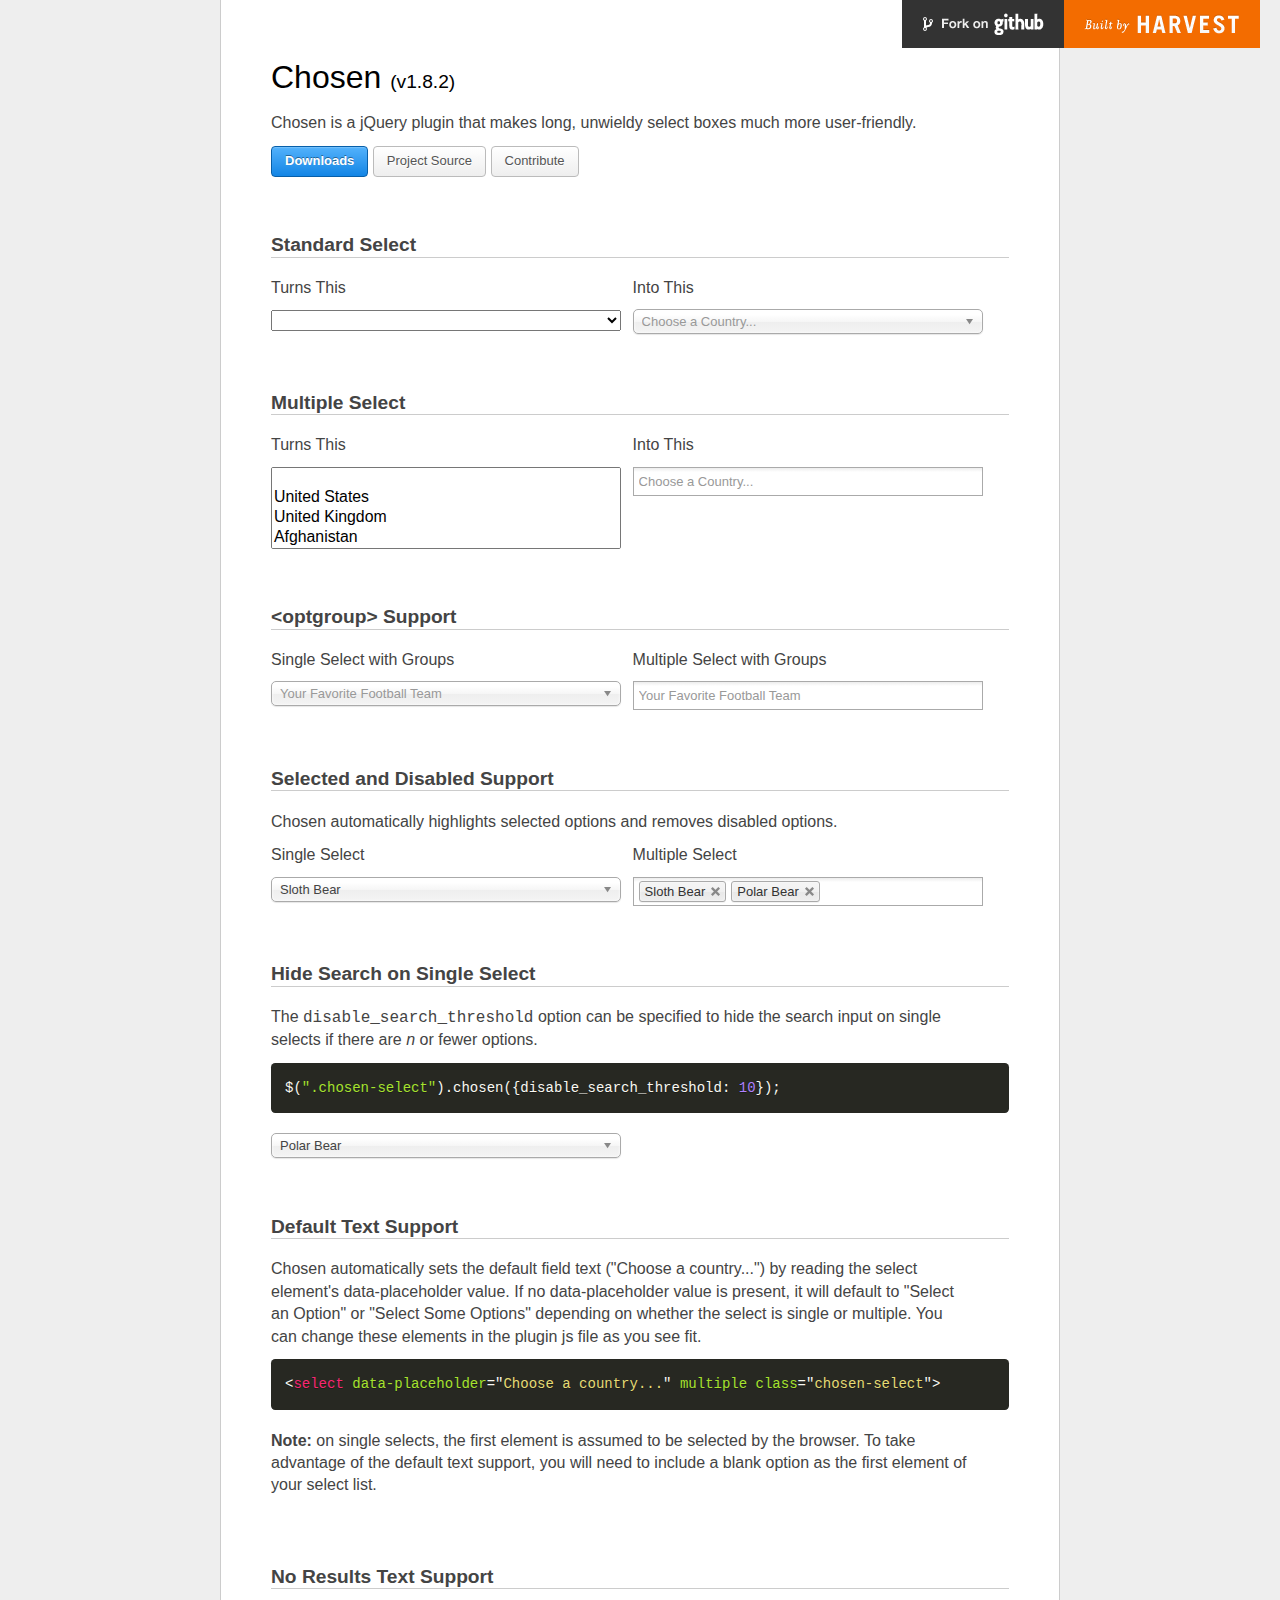
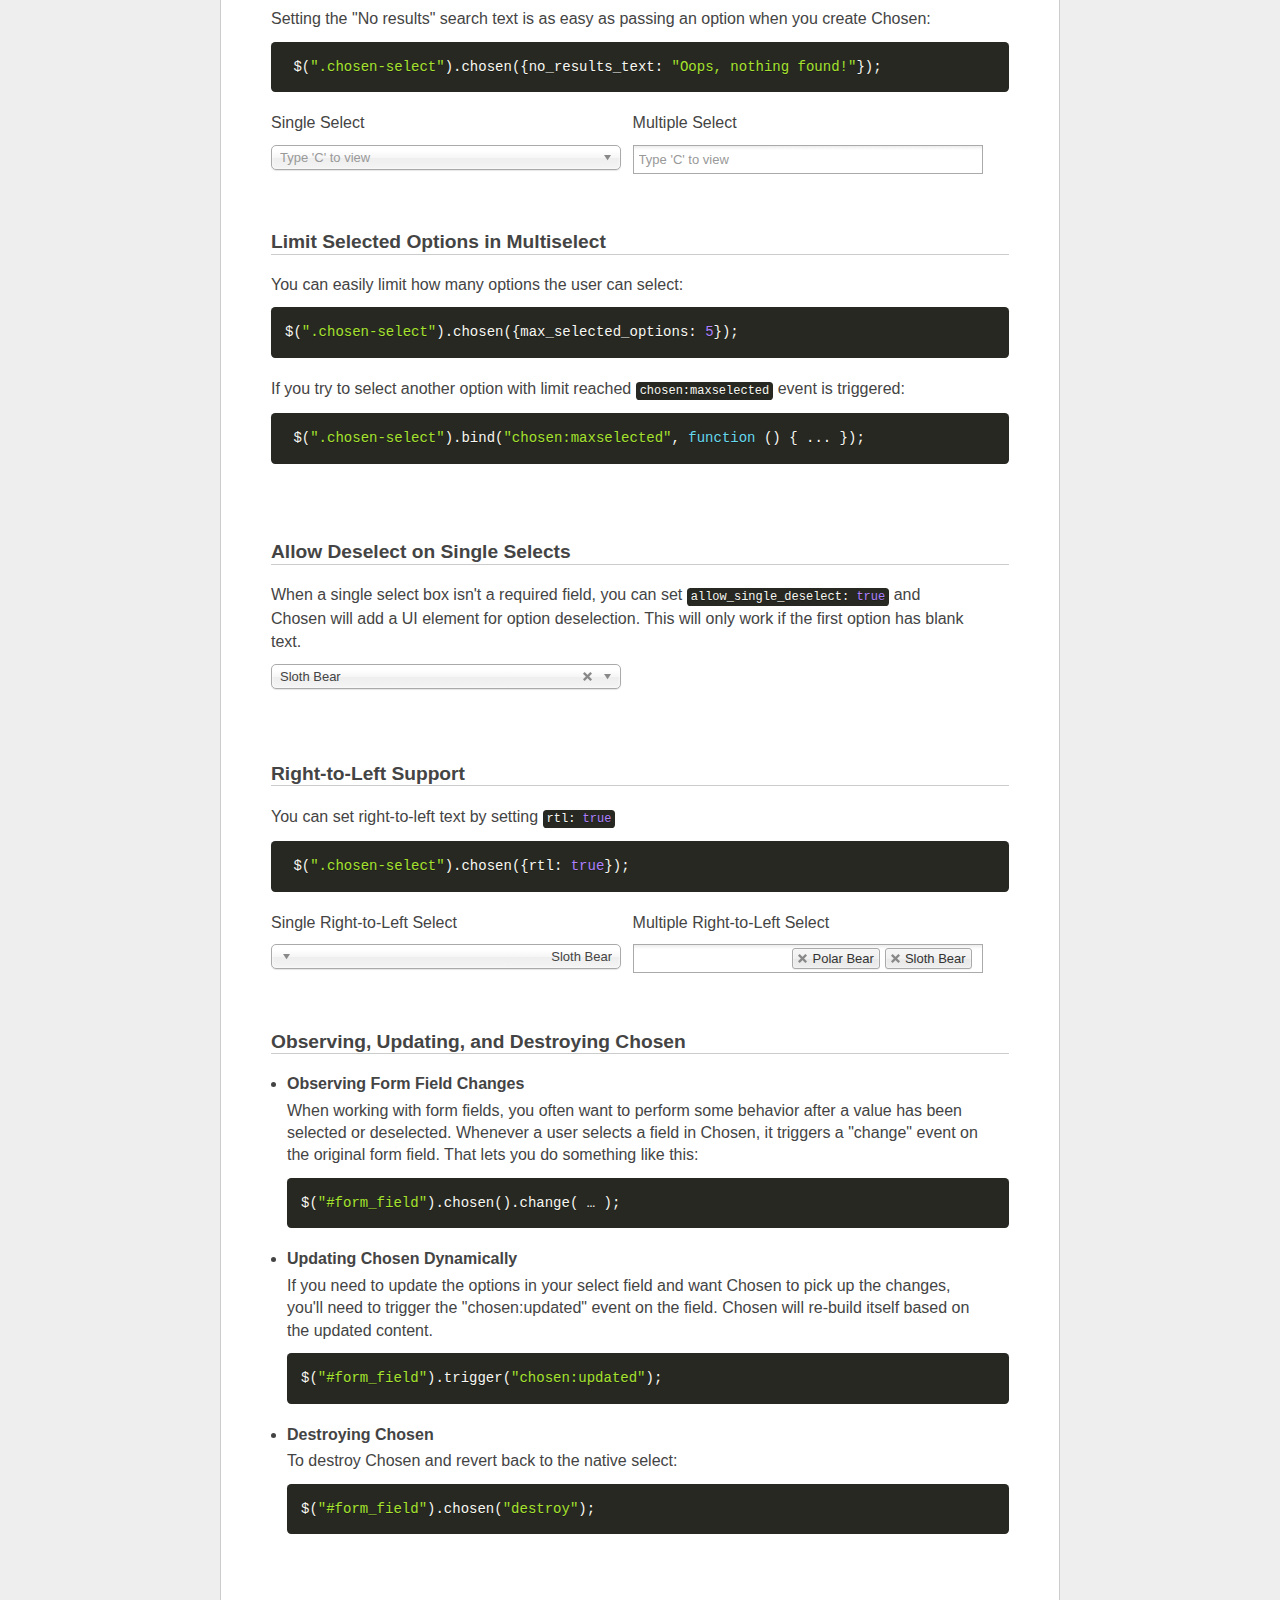
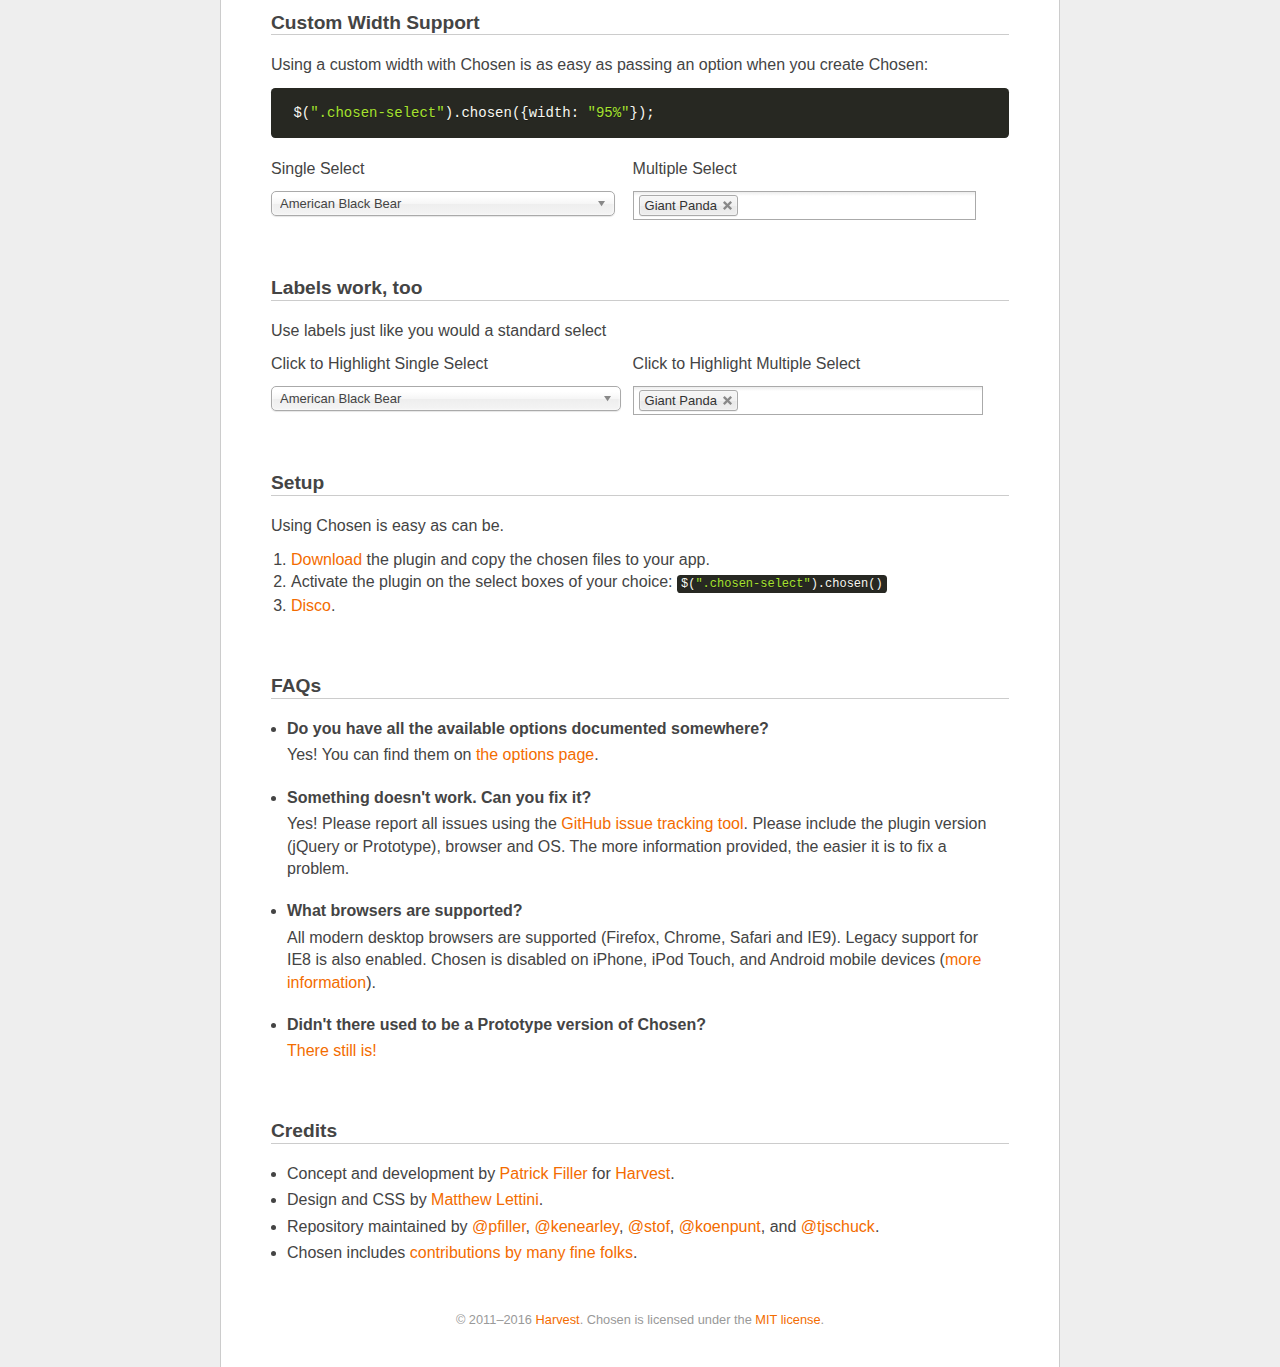
<file: chosen_v1.8.2/index.html>
<!doctype html>
<html lang="en">
<head>
  <meta charset="utf-8">
  <title>Chosen: A jQuery Plugin by Harvest to Tame Unwieldy Select Boxes</title>
  <link rel="stylesheet" href="docsupport/style.css">
  <link rel="stylesheet" href="docsupport/prism.css">
  <link rel="stylesheet" href="chosen.css">

  <meta http-equiv="Content-Security-Policy" content="default-src &apos;self&apos;; script-src &apos;self&apos; https://ajax.googleapis.com; style-src &apos;self&apos;; img-src &apos;self&apos; data:">

</head>
<body>
  <form>
    <div id="container">
      <div id="content">
        <header>
          <h1>Chosen <small>(<span id="latest-version">v1.8.2</span>)</small></h1>
        </header>
        <p>Chosen is a jQuery plugin that makes long, unwieldy select boxes much more user-friendly.</p>

        <p>
          <a class="button button-blue" href="https://github.com/harvesthq/chosen/releases">Downloads</a>
          <a class="button" href="https://github.com/harvesthq/chosen">Project Source</a>
          <a class="button" href="https://github.com/harvesthq/chosen/blob/master/contributing.md">Contribute</a>
        </p>

        <h2><a name="standard-select" class="anchor" href="#standard-select">Standard Select</a></h2>
      <div class="side-by-side clearfix">
        <div>
          <em>Turns This</em>
          <select data-placeholder="Choose a Country..." class="select" tabindex="1">
            <option value=""></option>
            <option value="United States">United States</option>
            <option value="United Kingdom">United Kingdom</option>
            <option value="Afghanistan">Afghanistan</option>
            <option value="Aland Islands">Aland Islands</option>
            <option value="Albania">Albania</option>
            <option value="Algeria">Algeria</option>
            <option value="American Samoa">American Samoa</option>
            <option value="Andorra">Andorra</option>
            <option value="Angola">Angola</option>
            <option value="Anguilla">Anguilla</option>
            <option value="Antarctica">Antarctica</option>
            <option value="Antigua and Barbuda">Antigua and Barbuda</option>
            <option value="Argentina">Argentina</option>
            <option value="Armenia">Armenia</option>
            <option value="Aruba">Aruba</option>
            <option value="Australia">Australia</option>
            <option value="Austria">Austria</option>
            <option value="Azerbaijan">Azerbaijan</option>
            <option value="Bahamas">Bahamas</option>
            <option value="Bahrain">Bahrain</option>
            <option value="Bangladesh">Bangladesh</option>
            <option value="Barbados">Barbados</option>
            <option value="Belarus">Belarus</option>
            <option value="Belgium">Belgium</option>
            <option value="Belize">Belize</option>
            <option value="Benin">Benin</option>
            <option value="Bermuda">Bermuda</option>
            <option value="Bhutan">Bhutan</option>
            <option value="Bolivia, Plurinational State of">Bolivia, Plurinational State of</option>
            <option value="Bonaire, Sint Eustatius and Saba">Bonaire, Sint Eustatius and Saba</option>
            <option value="Bosnia and Herzegovina">Bosnia and Herzegovina</option>
            <option value="Botswana">Botswana</option>
            <option value="Bouvet Island">Bouvet Island</option>
            <option value="Brazil">Brazil</option>
            <option value="British Indian Ocean Territory">British Indian Ocean Territory</option>
            <option value="Brunei Darussalam">Brunei Darussalam</option>
            <option value="Bulgaria">Bulgaria</option>
            <option value="Burkina Faso">Burkina Faso</option>
            <option value="Burundi">Burundi</option>
            <option value="Cambodia">Cambodia</option>
            <option value="Cameroon">Cameroon</option>
            <option value="Canada">Canada</option>
            <option value="Cape Verde">Cape Verde</option>
            <option value="Cayman Islands">Cayman Islands</option>
            <option value="Central African Republic">Central African Republic</option>
            <option value="Chad">Chad</option>
            <option value="Chile">Chile</option>
            <option value="China">China</option>
            <option value="Christmas Island">Christmas Island</option>
            <option value="Cocos (Keeling) Islands">Cocos (Keeling) Islands</option>
            <option value="Colombia">Colombia</option>
            <option value="Comoros">Comoros</option>
            <option value="Congo">Congo</option>
            <option value="Congo, The Democratic Republic of The">Congo, The Democratic Republic of The</option>
            <option value="Cook Islands">Cook Islands</option>
            <option value="Costa Rica">Costa Rica</option>
            <option value="Cote D&apos;ivoire">Cote D'ivoire</option>
            <option value="Croatia">Croatia</option>
            <option value="Cuba">Cuba</option>
            <option value="Curacao">Curacao</option>
            <option value="Cyprus">Cyprus</option>
            <option value="Czech Republic">Czech Republic</option>
            <option value="Denmark">Denmark</option>
            <option value="Djibouti">Djibouti</option>
            <option value="Dominica">Dominica</option>
            <option value="Dominican Republic">Dominican Republic</option>
            <option value="Ecuador">Ecuador</option>
            <option value="Egypt">Egypt</option>
            <option value="El Salvador">El Salvador</option>
            <option value="Equatorial Guinea">Equatorial Guinea</option>
            <option value="Eritrea">Eritrea</option>
            <option value="Estonia">Estonia</option>
            <option value="Ethiopia">Ethiopia</option>
            <option value="Falkland Islands (Malvinas)">Falkland Islands (Malvinas)</option>
            <option value="Faroe Islands">Faroe Islands</option>
            <option value="Fiji">Fiji</option>
            <option value="Finland">Finland</option>
            <option value="France">France</option>
            <option value="French Guiana">French Guiana</option>
            <option value="French Polynesia">French Polynesia</option>
            <option value="French Southern Territories">French Southern Territories</option>
            <option value="Gabon">Gabon</option>
            <option value="Gambia">Gambia</option>
            <option value="Georgia">Georgia</option>
            <option value="Germany">Germany</option>
            <option value="Ghana">Ghana</option>
            <option value="Gibraltar">Gibraltar</option>
            <option value="Greece">Greece</option>
            <option value="Greenland">Greenland</option>
            <option value="Grenada">Grenada</option>
            <option value="Guadeloupe">Guadeloupe</option>
            <option value="Guam">Guam</option>
            <option value="Guatemala">Guatemala</option>
            <option value="Guernsey">Guernsey</option>
            <option value="Guinea">Guinea</option>
            <option value="Guinea-bissau">Guinea-bissau</option>
            <option value="Guyana">Guyana</option>
            <option value="Haiti">Haiti</option>
            <option value="Heard Island and Mcdonald Islands">Heard Island and Mcdonald Islands</option>
            <option value="Holy See (Vatican City State)">Holy See (Vatican City State)</option>
            <option value="Honduras">Honduras</option>
            <option value="Hong Kong">Hong Kong</option>
            <option value="Hungary">Hungary</option>
            <option value="Iceland">Iceland</option>
            <option value="India">India</option>
            <option value="Indonesia">Indonesia</option>
            <option value="Iran, Islamic Republic of">Iran, Islamic Republic of</option>
            <option value="Iraq">Iraq</option>
            <option value="Ireland">Ireland</option>
            <option value="Isle of Man">Isle of Man</option>
            <option value="Israel">Israel</option>
            <option value="Italy">Italy</option>
            <option value="Jamaica">Jamaica</option>
            <option value="Japan">Japan</option>
            <option value="Jersey">Jersey</option>
            <option value="Jordan">Jordan</option>
            <option value="Kazakhstan">Kazakhstan</option>
            <option value="Kenya">Kenya</option>
            <option value="Kiribati">Kiribati</option>
            <option value="Korea, Democratic People&apos;s Republic of">Korea, Democratic People's Republic of</option>
            <option value="Korea, Republic of">Korea, Republic of</option>
            <option value="Kuwait">Kuwait</option>
            <option value="Kyrgyzstan">Kyrgyzstan</option>
            <option value="Lao People&apos;s Democratic Republic">Lao People's Democratic Republic</option>
            <option value="Latvia">Latvia</option>
            <option value="Lebanon">Lebanon</option>
            <option value="Lesotho">Lesotho</option>
            <option value="Liberia">Liberia</option>
            <option value="Libya">Libya</option>
            <option value="Liechtenstein">Liechtenstein</option>
            <option value="Lithuania">Lithuania</option>
            <option value="Luxembourg">Luxembourg</option>
            <option value="Macao">Macao</option>
            <option value="Macedonia, The Former Yugoslav Republic of">Macedonia, The Former Yugoslav Republic of</option>
            <option value="Madagascar">Madagascar</option>
            <option value="Malawi">Malawi</option>
            <option value="Malaysia">Malaysia</option>
            <option value="Maldives">Maldives</option>
            <option value="Mali">Mali</option>
            <option value="Malta">Malta</option>
            <option value="Marshall Islands">Marshall Islands</option>
            <option value="Martinique">Martinique</option>
            <option value="Mauritania">Mauritania</option>
            <option value="Mauritius">Mauritius</option>
            <option value="Mayotte">Mayotte</option>
            <option value="Mexico">Mexico</option>
            <option value="Micronesia, Federated States of">Micronesia, Federated States of</option>
            <option value="Moldova, Republic of">Moldova, Republic of</option>
            <option value="Monaco">Monaco</option>
            <option value="Mongolia">Mongolia</option>
            <option value="Montenegro">Montenegro</option>
            <option value="Montserrat">Montserrat</option>
            <option value="Morocco">Morocco</option>
            <option value="Mozambique">Mozambique</option>
            <option value="Myanmar">Myanmar</option>
            <option value="Namibia">Namibia</option>
            <option value="Nauru">Nauru</option>
            <option value="Nepal">Nepal</option>
            <option value="Netherlands">Netherlands</option>
            <option value="New Caledonia">New Caledonia</option>
            <option value="New Zealand">New Zealand</option>
            <option value="Nicaragua">Nicaragua</option>
            <option value="Niger">Niger</option>
            <option value="Nigeria">Nigeria</option>
            <option value="Niue">Niue</option>
            <option value="Norfolk Island">Norfolk Island</option>
            <option value="Northern Mariana Islands">Northern Mariana Islands</option>
            <option value="Norway">Norway</option>
            <option value="Oman">Oman</option>
            <option value="Pakistan">Pakistan</option>
            <option value="Palau">Palau</option>
            <option value="Palestinian Territory, Occupied">Palestinian Territory, Occupied</option>
            <option value="Panama">Panama</option>
            <option value="Papua New Guinea">Papua New Guinea</option>
            <option value="Paraguay">Paraguay</option>
            <option value="Peru">Peru</option>
            <option value="Philippines">Philippines</option>
            <option value="Pitcairn">Pitcairn</option>
            <option value="Poland">Poland</option>
            <option value="Portugal">Portugal</option>
            <option value="Puerto Rico">Puerto Rico</option>
            <option value="Qatar">Qatar</option>
            <option value="Reunion">Reunion</option>
            <option value="Romania">Romania</option>
            <option value="Russian Federation">Russian Federation</option>
            <option value="Rwanda">Rwanda</option>
            <option value="Saint Barthelemy">Saint Barthelemy</option>
            <option value="Saint Helena, Ascension and Tristan da Cunha">Saint Helena, Ascension and Tristan da Cunha</option>
            <option value="Saint Kitts and Nevis">Saint Kitts and Nevis</option>
            <option value="Saint Lucia">Saint Lucia</option>
            <option value="Saint Martin (French part)">Saint Martin (French part)</option>
            <option value="Saint Pierre and Miquelon">Saint Pierre and Miquelon</option>
            <option value="Saint Vincent and The Grenadines">Saint Vincent and The Grenadines</option>
            <option value="Samoa">Samoa</option>
            <option value="San Marino">San Marino</option>
            <option value="Sao Tome and Principe">Sao Tome and Principe</option>
            <option value="Saudi Arabia">Saudi Arabia</option>
            <option value="Senegal">Senegal</option>
            <option value="Serbia">Serbia</option>
            <option value="Seychelles">Seychelles</option>
            <option value="Sierra Leone">Sierra Leone</option>
            <option value="Singapore">Singapore</option>
            <option value="Sint Maarten (Dutch part)">Sint Maarten (Dutch part)</option>
            <option value="Slovakia">Slovakia</option>
            <option value="Slovenia">Slovenia</option>
            <option value="Solomon Islands">Solomon Islands</option>
            <option value="Somalia">Somalia</option>
            <option value="South Africa">South Africa</option>
            <option value="South Georgia and The South Sandwich Islands">South Georgia and The South Sandwich Islands</option>
            <option value="South Sudan">South Sudan</option>
            <option value="Spain">Spain</option>
            <option value="Sri Lanka">Sri Lanka</option>
            <option value="Sudan">Sudan</option>
            <option value="Suriname">Suriname</option>
            <option value="Svalbard and Jan Mayen">Svalbard and Jan Mayen</option>
            <option value="Swaziland">Swaziland</option>
            <option value="Sweden">Sweden</option>
            <option value="Switzerland">Switzerland</option>
            <option value="Syrian Arab Republic">Syrian Arab Republic</option>
            <option value="Taiwan, Province of China">Taiwan, Province of China</option>
            <option value="Tajikistan">Tajikistan</option>
            <option value="Tanzania, United Republic of">Tanzania, United Republic of</option>
            <option value="Thailand">Thailand</option>
            <option value="Timor-leste">Timor-leste</option>
            <option value="Togo">Togo</option>
            <option value="Tokelau">Tokelau</option>
            <option value="Tonga">Tonga</option>
            <option value="Trinidad and Tobago">Trinidad and Tobago</option>
            <option value="Tunisia">Tunisia</option>
            <option value="Turkey">Turkey</option>
            <option value="Turkmenistan">Turkmenistan</option>
            <option value="Turks and Caicos Islands">Turks and Caicos Islands</option>
            <option value="Tuvalu">Tuvalu</option>
            <option value="Uganda">Uganda</option>
            <option value="Ukraine">Ukraine</option>
            <option value="United Arab Emirates">United Arab Emirates</option>
            <option value="United Kingdom">United Kingdom</option>
            <option value="United States">United States</option>
            <option value="United States Minor Outlying Islands">United States Minor Outlying Islands</option>
            <option value="Uruguay">Uruguay</option>
            <option value="Uzbekistan">Uzbekistan</option>
            <option value="Vanuatu">Vanuatu</option>
            <option value="Venezuela, Bolivarian Republic of">Venezuela, Bolivarian Republic of</option>
            <option value="Viet Nam">Viet Nam</option>
            <option value="Virgin Islands, British">Virgin Islands, British</option>
            <option value="Virgin Islands, U.S.">Virgin Islands, U.S.</option>
            <option value="Wallis and Futuna">Wallis and Futuna</option>
            <option value="Western Sahara">Western Sahara</option>
            <option value="Yemen">Yemen</option>
            <option value="Zambia">Zambia</option>
            <option value="Zimbabwe">Zimbabwe</option>
          </select>
        </div>
        <div>
          <em>Into This</em>
          <select data-placeholder="Choose a Country..." class="chosen-select" tabindex="2">
            <option value=""></option>
            <option value="United States">United States</option>
            <option value="United Kingdom">United Kingdom</option>
            <option value="Afghanistan">Afghanistan</option>
            <option value="Aland Islands">Aland Islands</option>
            <option value="Albania">Albania</option>
            <option value="Algeria">Algeria</option>
            <option value="American Samoa">American Samoa</option>
            <option value="Andorra">Andorra</option>
            <option value="Angola">Angola</option>
            <option value="Anguilla">Anguilla</option>
            <option value="Antarctica">Antarctica</option>
            <option value="Antigua and Barbuda">Antigua and Barbuda</option>
            <option value="Argentina">Argentina</option>
            <option value="Armenia">Armenia</option>
            <option value="Aruba">Aruba</option>
            <option value="Australia">Australia</option>
            <option value="Austria">Austria</option>
            <option value="Azerbaijan">Azerbaijan</option>
            <option value="Bahamas">Bahamas</option>
            <option value="Bahrain">Bahrain</option>
            <option value="Bangladesh">Bangladesh</option>
            <option value="Barbados">Barbados</option>
            <option value="Belarus">Belarus</option>
            <option value="Belgium">Belgium</option>
            <option value="Belize">Belize</option>
            <option value="Benin">Benin</option>
            <option value="Bermuda">Bermuda</option>
            <option value="Bhutan">Bhutan</option>
            <option value="Bolivia, Plurinational State of">Bolivia, Plurinational State of</option>
            <option value="Bonaire, Sint Eustatius and Saba">Bonaire, Sint Eustatius and Saba</option>
            <option value="Bosnia and Herzegovina">Bosnia and Herzegovina</option>
            <option value="Botswana">Botswana</option>
            <option value="Bouvet Island">Bouvet Island</option>
            <option value="Brazil">Brazil</option>
            <option value="British Indian Ocean Territory">British Indian Ocean Territory</option>
            <option value="Brunei Darussalam">Brunei Darussalam</option>
            <option value="Bulgaria">Bulgaria</option>
            <option value="Burkina Faso">Burkina Faso</option>
            <option value="Burundi">Burundi</option>
            <option value="Cambodia">Cambodia</option>
            <option value="Cameroon">Cameroon</option>
            <option value="Canada">Canada</option>
            <option value="Cape Verde">Cape Verde</option>
            <option value="Cayman Islands">Cayman Islands</option>
            <option value="Central African Republic">Central African Republic</option>
            <option value="Chad">Chad</option>
            <option value="Chile">Chile</option>
            <option value="China">China</option>
            <option value="Christmas Island">Christmas Island</option>
            <option value="Cocos (Keeling) Islands">Cocos (Keeling) Islands</option>
            <option value="Colombia">Colombia</option>
            <option value="Comoros">Comoros</option>
            <option value="Congo">Congo</option>
            <option value="Congo, The Democratic Republic of The">Congo, The Democratic Republic of The</option>
            <option value="Cook Islands">Cook Islands</option>
            <option value="Costa Rica">Costa Rica</option>
            <option value="Cote D&apos;ivoire">Cote D'ivoire</option>
            <option value="Croatia">Croatia</option>
            <option value="Cuba">Cuba</option>
            <option value="Curacao">Curacao</option>
            <option value="Cyprus">Cyprus</option>
            <option value="Czech Republic">Czech Republic</option>
            <option value="Denmark">Denmark</option>
            <option value="Djibouti">Djibouti</option>
            <option value="Dominica">Dominica</option>
            <option value="Dominican Republic">Dominican Republic</option>
            <option value="Ecuador">Ecuador</option>
            <option value="Egypt">Egypt</option>
            <option value="El Salvador">El Salvador</option>
            <option value="Equatorial Guinea">Equatorial Guinea</option>
            <option value="Eritrea">Eritrea</option>
            <option value="Estonia">Estonia</option>
            <option value="Ethiopia">Ethiopia</option>
            <option value="Falkland Islands (Malvinas)">Falkland Islands (Malvinas)</option>
            <option value="Faroe Islands">Faroe Islands</option>
            <option value="Fiji">Fiji</option>
            <option value="Finland">Finland</option>
            <option value="France">France</option>
            <option value="French Guiana">French Guiana</option>
            <option value="French Polynesia">French Polynesia</option>
            <option value="French Southern Territories">French Southern Territories</option>
            <option value="Gabon">Gabon</option>
            <option value="Gambia">Gambia</option>
            <option value="Georgia">Georgia</option>
            <option value="Germany">Germany</option>
            <option value="Ghana">Ghana</option>
            <option value="Gibraltar">Gibraltar</option>
            <option value="Greece">Greece</option>
            <option value="Greenland">Greenland</option>
            <option value="Grenada">Grenada</option>
            <option value="Guadeloupe">Guadeloupe</option>
            <option value="Guam">Guam</option>
            <option value="Guatemala">Guatemala</option>
            <option value="Guernsey">Guernsey</option>
            <option value="Guinea">Guinea</option>
            <option value="Guinea-bissau">Guinea-bissau</option>
            <option value="Guyana">Guyana</option>
            <option value="Haiti">Haiti</option>
            <option value="Heard Island and Mcdonald Islands">Heard Island and Mcdonald Islands</option>
            <option value="Holy See (Vatican City State)">Holy See (Vatican City State)</option>
            <option value="Honduras">Honduras</option>
            <option value="Hong Kong">Hong Kong</option>
            <option value="Hungary">Hungary</option>
            <option value="Iceland">Iceland</option>
            <option value="India">India</option>
            <option value="Indonesia">Indonesia</option>
            <option value="Iran, Islamic Republic of">Iran, Islamic Republic of</option>
            <option value="Iraq">Iraq</option>
            <option value="Ireland">Ireland</option>
            <option value="Isle of Man">Isle of Man</option>
            <option value="Israel">Israel</option>
            <option value="Italy">Italy</option>
            <option value="Jamaica">Jamaica</option>
            <option value="Japan">Japan</option>
            <option value="Jersey">Jersey</option>
            <option value="Jordan">Jordan</option>
            <option value="Kazakhstan">Kazakhstan</option>
            <option value="Kenya">Kenya</option>
            <option value="Kiribati">Kiribati</option>
            <option value="Korea, Democratic People&apos;s Republic of">Korea, Democratic People's Republic of</option>
            <option value="Korea, Republic of">Korea, Republic of</option>
            <option value="Kuwait">Kuwait</option>
            <option value="Kyrgyzstan">Kyrgyzstan</option>
            <option value="Lao People&apos;s Democratic Republic">Lao People's Democratic Republic</option>
            <option value="Latvia">Latvia</option>
            <option value="Lebanon">Lebanon</option>
            <option value="Lesotho">Lesotho</option>
            <option value="Liberia">Liberia</option>
            <option value="Libya">Libya</option>
            <option value="Liechtenstein">Liechtenstein</option>
            <option value="Lithuania">Lithuania</option>
            <option value="Luxembourg">Luxembourg</option>
            <option value="Macao">Macao</option>
            <option value="Macedonia, The Former Yugoslav Republic of">Macedonia, The Former Yugoslav Republic of</option>
            <option value="Madagascar">Madagascar</option>
            <option value="Malawi">Malawi</option>
            <option value="Malaysia">Malaysia</option>
            <option value="Maldives">Maldives</option>
            <option value="Mali">Mali</option>
            <option value="Malta">Malta</option>
            <option value="Marshall Islands">Marshall Islands</option>
            <option value="Martinique">Martinique</option>
            <option value="Mauritania">Mauritania</option>
            <option value="Mauritius">Mauritius</option>
            <option value="Mayotte">Mayotte</option>
            <option value="Mexico">Mexico</option>
            <option value="Micronesia, Federated States of">Micronesia, Federated States of</option>
            <option value="Moldova, Republic of">Moldova, Republic of</option>
            <option value="Monaco">Monaco</option>
            <option value="Mongolia">Mongolia</option>
            <option value="Montenegro">Montenegro</option>
            <option value="Montserrat">Montserrat</option>
            <option value="Morocco">Morocco</option>
            <option value="Mozambique">Mozambique</option>
            <option value="Myanmar">Myanmar</option>
            <option value="Namibia">Namibia</option>
            <option value="Nauru">Nauru</option>
            <option value="Nepal">Nepal</option>
            <option value="Netherlands">Netherlands</option>
            <option value="New Caledonia">New Caledonia</option>
            <option value="New Zealand">New Zealand</option>
            <option value="Nicaragua">Nicaragua</option>
            <option value="Niger">Niger</option>
            <option value="Nigeria">Nigeria</option>
            <option value="Niue">Niue</option>
            <option value="Norfolk Island">Norfolk Island</option>
            <option value="Northern Mariana Islands">Northern Mariana Islands</option>
            <option value="Norway">Norway</option>
            <option value="Oman">Oman</option>
            <option value="Pakistan">Pakistan</option>
            <option value="Palau">Palau</option>
            <option value="Palestinian Territory, Occupied">Palestinian Territory, Occupied</option>
            <option value="Panama">Panama</option>
            <option value="Papua New Guinea">Papua New Guinea</option>
            <option value="Paraguay">Paraguay</option>
            <option value="Peru">Peru</option>
            <option value="Philippines">Philippines</option>
            <option value="Pitcairn">Pitcairn</option>
            <option value="Poland">Poland</option>
            <option value="Portugal">Portugal</option>
            <option value="Puerto Rico">Puerto Rico</option>
            <option value="Qatar">Qatar</option>
            <option value="Reunion">Reunion</option>
            <option value="Romania">Romania</option>
            <option value="Russian Federation">Russian Federation</option>
            <option value="Rwanda">Rwanda</option>
            <option value="Saint Barthelemy">Saint Barthelemy</option>
            <option value="Saint Helena, Ascension and Tristan da Cunha">Saint Helena, Ascension and Tristan da Cunha</option>
            <option value="Saint Kitts and Nevis">Saint Kitts and Nevis</option>
            <option value="Saint Lucia">Saint Lucia</option>
            <option value="Saint Martin (French part)">Saint Martin (French part)</option>
            <option value="Saint Pierre and Miquelon">Saint Pierre and Miquelon</option>
            <option value="Saint Vincent and The Grenadines">Saint Vincent and The Grenadines</option>
            <option value="Samoa">Samoa</option>
            <option value="San Marino">San Marino</option>
            <option value="Sao Tome and Principe">Sao Tome and Principe</option>
            <option value="Saudi Arabia">Saudi Arabia</option>
            <option value="Senegal">Senegal</option>
            <option value="Serbia">Serbia</option>
            <option value="Seychelles">Seychelles</option>
            <option value="Sierra Leone">Sierra Leone</option>
            <option value="Singapore">Singapore</option>
            <option value="Sint Maarten (Dutch part)">Sint Maarten (Dutch part)</option>
            <option value="Slovakia">Slovakia</option>
            <option value="Slovenia">Slovenia</option>
            <option value="Solomon Islands">Solomon Islands</option>
            <option value="Somalia">Somalia</option>
            <option value="South Africa">South Africa</option>
            <option value="South Georgia and The South Sandwich Islands">South Georgia and The South Sandwich Islands</option>
            <option value="South Sudan">South Sudan</option>
            <option value="Spain">Spain</option>
            <option value="Sri Lanka">Sri Lanka</option>
            <option value="Sudan">Sudan</option>
            <option value="Suriname">Suriname</option>
            <option value="Svalbard and Jan Mayen">Svalbard and Jan Mayen</option>
            <option value="Swaziland">Swaziland</option>
            <option value="Sweden">Sweden</option>
            <option value="Switzerland">Switzerland</option>
            <option value="Syrian Arab Republic">Syrian Arab Republic</option>
            <option value="Taiwan, Province of China">Taiwan, Province of China</option>
            <option value="Tajikistan">Tajikistan</option>
            <option value="Tanzania, United Republic of">Tanzania, United Republic of</option>
            <option value="Thailand">Thailand</option>
            <option value="Timor-leste">Timor-leste</option>
            <option value="Togo">Togo</option>
            <option value="Tokelau">Tokelau</option>
            <option value="Tonga">Tonga</option>
            <option value="Trinidad and Tobago">Trinidad and Tobago</option>
            <option value="Tunisia">Tunisia</option>
            <option value="Turkey">Turkey</option>
            <option value="Turkmenistan">Turkmenistan</option>
            <option value="Turks and Caicos Islands">Turks and Caicos Islands</option>
            <option value="Tuvalu">Tuvalu</option>
            <option value="Uganda">Uganda</option>
            <option value="Ukraine">Ukraine</option>
            <option value="United Arab Emirates">United Arab Emirates</option>
            <option value="United Kingdom">United Kingdom</option>
            <option value="United States">United States</option>
            <option value="United States Minor Outlying Islands">United States Minor Outlying Islands</option>
            <option value="Uruguay">Uruguay</option>
            <option value="Uzbekistan">Uzbekistan</option>
            <option value="Vanuatu">Vanuatu</option>
            <option value="Venezuela, Bolivarian Republic of">Venezuela, Bolivarian Republic of</option>
            <option value="Viet Nam">Viet Nam</option>
            <option value="Virgin Islands, British">Virgin Islands, British</option>
            <option value="Virgin Islands, U.S.">Virgin Islands, U.S.</option>
            <option value="Wallis and Futuna">Wallis and Futuna</option>
            <option value="Western Sahara">Western Sahara</option>
            <option value="Yemen">Yemen</option>
            <option value="Zambia">Zambia</option>
            <option value="Zimbabwe">Zimbabwe</option>
          </select>
        </div>
      </div>

      <h2><a name="multiple-select" class="anchor" href="#multiple-select">Multiple Select</a></h2>
      <div class="side-by-side clearfix">
        <div>
          <em>Turns This</em>
          <select data-placeholder="Choose a Country..." class="select" multiple tabindex="3">
            <option value=""></option>
            <option value="United States">United States</option>
            <option value="United Kingdom">United Kingdom</option>
            <option value="Afghanistan">Afghanistan</option>
            <option value="Aland Islands">Aland Islands</option>
            <option value="Albania">Albania</option>
            <option value="Algeria">Algeria</option>
            <option value="American Samoa">American Samoa</option>
            <option value="Andorra">Andorra</option>
            <option value="Angola">Angola</option>
            <option value="Anguilla">Anguilla</option>
            <option value="Antarctica">Antarctica</option>
            <option value="Antigua and Barbuda">Antigua and Barbuda</option>
            <option value="Argentina">Argentina</option>
            <option value="Armenia">Armenia</option>
            <option value="Aruba">Aruba</option>
            <option value="Australia">Australia</option>
            <option value="Austria">Austria</option>
            <option value="Azerbaijan">Azerbaijan</option>
            <option value="Bahamas">Bahamas</option>
            <option value="Bahrain">Bahrain</option>
            <option value="Bangladesh">Bangladesh</option>
            <option value="Barbados">Barbados</option>
            <option value="Belarus">Belarus</option>
            <option value="Belgium">Belgium</option>
            <option value="Belize">Belize</option>
            <option value="Benin">Benin</option>
            <option value="Bermuda">Bermuda</option>
            <option value="Bhutan">Bhutan</option>
            <option value="Bolivia, Plurinational State of">Bolivia, Plurinational State of</option>
            <option value="Bonaire, Sint Eustatius and Saba">Bonaire, Sint Eustatius and Saba</option>
            <option value="Bosnia and Herzegovina">Bosnia and Herzegovina</option>
            <option value="Botswana">Botswana</option>
            <option value="Bouvet Island">Bouvet Island</option>
            <option value="Brazil">Brazil</option>
            <option value="British Indian Ocean Territory">British Indian Ocean Territory</option>
            <option value="Brunei Darussalam">Brunei Darussalam</option>
            <option value="Bulgaria">Bulgaria</option>
            <option value="Burkina Faso">Burkina Faso</option>
            <option value="Burundi">Burundi</option>
            <option value="Cambodia">Cambodia</option>
            <option value="Cameroon">Cameroon</option>
            <option value="Canada">Canada</option>
            <option value="Cape Verde">Cape Verde</option>
            <option value="Cayman Islands">Cayman Islands</option>
            <option value="Central African Republic">Central African Republic</option>
            <option value="Chad">Chad</option>
            <option value="Chile">Chile</option>
            <option value="China">China</option>
            <option value="Christmas Island">Christmas Island</option>
            <option value="Cocos (Keeling) Islands">Cocos (Keeling) Islands</option>
            <option value="Colombia">Colombia</option>
            <option value="Comoros">Comoros</option>
            <option value="Congo">Congo</option>
            <option value="Congo, The Democratic Republic of The">Congo, The Democratic Republic of The</option>
            <option value="Cook Islands">Cook Islands</option>
            <option value="Costa Rica">Costa Rica</option>
            <option value="Cote D&apos;ivoire">Cote D'ivoire</option>
            <option value="Croatia">Croatia</option>
            <option value="Cuba">Cuba</option>
            <option value="Curacao">Curacao</option>
            <option value="Cyprus">Cyprus</option>
            <option value="Czech Republic">Czech Republic</option>
            <option value="Denmark">Denmark</option>
            <option value="Djibouti">Djibouti</option>
            <option value="Dominica">Dominica</option>
            <option value="Dominican Republic">Dominican Republic</option>
            <option value="Ecuador">Ecuador</option>
            <option value="Egypt">Egypt</option>
            <option value="El Salvador">El Salvador</option>
            <option value="Equatorial Guinea">Equatorial Guinea</option>
            <option value="Eritrea">Eritrea</option>
            <option value="Estonia">Estonia</option>
            <option value="Ethiopia">Ethiopia</option>
            <option value="Falkland Islands (Malvinas)">Falkland Islands (Malvinas)</option>
            <option value="Faroe Islands">Faroe Islands</option>
            <option value="Fiji">Fiji</option>
            <option value="Finland">Finland</option>
            <option value="France">France</option>
            <option value="French Guiana">French Guiana</option>
            <option value="French Polynesia">French Polynesia</option>
            <option value="French Southern Territories">French Southern Territories</option>
            <option value="Gabon">Gabon</option>
            <option value="Gambia">Gambia</option>
            <option value="Georgia">Georgia</option>
            <option value="Germany">Germany</option>
            <option value="Ghana">Ghana</option>
            <option value="Gibraltar">Gibraltar</option>
            <option value="Greece">Greece</option>
            <option value="Greenland">Greenland</option>
            <option value="Grenada">Grenada</option>
            <option value="Guadeloupe">Guadeloupe</option>
            <option value="Guam">Guam</option>
            <option value="Guatemala">Guatemala</option>
            <option value="Guernsey">Guernsey</option>
            <option value="Guinea">Guinea</option>
            <option value="Guinea-bissau">Guinea-bissau</option>
            <option value="Guyana">Guyana</option>
            <option value="Haiti">Haiti</option>
            <option value="Heard Island and Mcdonald Islands">Heard Island and Mcdonald Islands</option>
            <option value="Holy See (Vatican City State)">Holy See (Vatican City State)</option>
            <option value="Honduras">Honduras</option>
            <option value="Hong Kong">Hong Kong</option>
            <option value="Hungary">Hungary</option>
            <option value="Iceland">Iceland</option>
            <option value="India">India</option>
            <option value="Indonesia">Indonesia</option>
            <option value="Iran, Islamic Republic of">Iran, Islamic Republic of</option>
            <option value="Iraq">Iraq</option>
            <option value="Ireland">Ireland</option>
            <option value="Isle of Man">Isle of Man</option>
            <option value="Israel">Israel</option>
            <option value="Italy">Italy</option>
            <option value="Jamaica">Jamaica</option>
            <option value="Japan">Japan</option>
            <option value="Jersey">Jersey</option>
            <option value="Jordan">Jordan</option>
            <option value="Kazakhstan">Kazakhstan</option>
            <option value="Kenya">Kenya</option>
            <option value="Kiribati">Kiribati</option>
            <option value="Korea, Democratic People&apos;s Republic of">Korea, Democratic People's Republic of</option>
            <option value="Korea, Republic of">Korea, Republic of</option>
            <option value="Kuwait">Kuwait</option>
            <option value="Kyrgyzstan">Kyrgyzstan</option>
            <option value="Lao People&apos;s Democratic Republic">Lao People's Democratic Republic</option>
            <option value="Latvia">Latvia</option>
            <option value="Lebanon">Lebanon</option>
            <option value="Lesotho">Lesotho</option>
            <option value="Liberia">Liberia</option>
            <option value="Libya">Libya</option>
            <option value="Liechtenstein">Liechtenstein</option>
            <option value="Lithuania">Lithuania</option>
            <option value="Luxembourg">Luxembourg</option>
            <option value="Macao">Macao</option>
            <option value="Macedonia, The Former Yugoslav Republic of">Macedonia, The Former Yugoslav Republic of</option>
            <option value="Madagascar">Madagascar</option>
            <option value="Malawi">Malawi</option>
            <option value="Malaysia">Malaysia</option>
            <option value="Maldives">Maldives</option>
            <option value="Mali">Mali</option>
            <option value="Malta">Malta</option>
            <option value="Marshall Islands">Marshall Islands</option>
            <option value="Martinique">Martinique</option>
            <option value="Mauritania">Mauritania</option>
            <option value="Mauritius">Mauritius</option>
            <option value="Mayotte">Mayotte</option>
            <option value="Mexico">Mexico</option>
            <option value="Micronesia, Federated States of">Micronesia, Federated States of</option>
            <option value="Moldova, Republic of">Moldova, Republic of</option>
            <option value="Monaco">Monaco</option>
            <option value="Mongolia">Mongolia</option>
            <option value="Montenegro">Montenegro</option>
            <option value="Montserrat">Montserrat</option>
            <option value="Morocco">Morocco</option>
            <option value="Mozambique">Mozambique</option>
            <option value="Myanmar">Myanmar</option>
            <option value="Namibia">Namibia</option>
            <option value="Nauru">Nauru</option>
            <option value="Nepal">Nepal</option>
            <option value="Netherlands">Netherlands</option>
            <option value="New Caledonia">New Caledonia</option>
            <option value="New Zealand">New Zealand</option>
            <option value="Nicaragua">Nicaragua</option>
            <option value="Niger">Niger</option>
            <option value="Nigeria">Nigeria</option>
            <option value="Niue">Niue</option>
            <option value="Norfolk Island">Norfolk Island</option>
            <option value="Northern Mariana Islands">Northern Mariana Islands</option>
            <option value="Norway">Norway</option>
            <option value="Oman">Oman</option>
            <option value="Pakistan">Pakistan</option>
            <option value="Palau">Palau</option>
            <option value="Palestinian Territory, Occupied">Palestinian Territory, Occupied</option>
            <option value="Panama">Panama</option>
            <option value="Papua New Guinea">Papua New Guinea</option>
            <option value="Paraguay">Paraguay</option>
            <option value="Peru">Peru</option>
            <option value="Philippines">Philippines</option>
            <option value="Pitcairn">Pitcairn</option>
            <option value="Poland">Poland</option>
            <option value="Portugal">Portugal</option>
            <option value="Puerto Rico">Puerto Rico</option>
            <option value="Qatar">Qatar</option>
            <option value="Reunion">Reunion</option>
            <option value="Romania">Romania</option>
            <option value="Russian Federation">Russian Federation</option>
            <option value="Rwanda">Rwanda</option>
            <option value="Saint Barthelemy">Saint Barthelemy</option>
            <option value="Saint Helena, Ascension and Tristan da Cunha">Saint Helena, Ascension and Tristan da Cunha</option>
            <option value="Saint Kitts and Nevis">Saint Kitts and Nevis</option>
            <option value="Saint Lucia">Saint Lucia</option>
            <option value="Saint Martin (French part)">Saint Martin (French part)</option>
            <option value="Saint Pierre and Miquelon">Saint Pierre and Miquelon</option>
            <option value="Saint Vincent and The Grenadines">Saint Vincent and The Grenadines</option>
            <option value="Samoa">Samoa</option>
            <option value="San Marino">San Marino</option>
            <option value="Sao Tome and Principe">Sao Tome and Principe</option>
            <option value="Saudi Arabia">Saudi Arabia</option>
            <option value="Senegal">Senegal</option>
            <option value="Serbia">Serbia</option>
            <option value="Seychelles">Seychelles</option>
            <option value="Sierra Leone">Sierra Leone</option>
            <option value="Singapore">Singapore</option>
            <option value="Sint Maarten (Dutch part)">Sint Maarten (Dutch part)</option>
            <option value="Slovakia">Slovakia</option>
            <option value="Slovenia">Slovenia</option>
            <option value="Solomon Islands">Solomon Islands</option>
            <option value="Somalia">Somalia</option>
            <option value="South Africa">South Africa</option>
            <option value="South Georgia and The South Sandwich Islands">South Georgia and The South Sandwich Islands</option>
            <option value="South Sudan">South Sudan</option>
            <option value="Spain">Spain</option>
            <option value="Sri Lanka">Sri Lanka</option>
            <option value="Sudan">Sudan</option>
            <option value="Suriname">Suriname</option>
            <option value="Svalbard and Jan Mayen">Svalbard and Jan Mayen</option>
            <option value="Swaziland">Swaziland</option>
            <option value="Sweden">Sweden</option>
            <option value="Switzerland">Switzerland</option>
            <option value="Syrian Arab Republic">Syrian Arab Republic</option>
            <option value="Taiwan, Province of China">Taiwan, Province of China</option>
            <option value="Tajikistan">Tajikistan</option>
            <option value="Tanzania, United Republic of">Tanzania, United Republic of</option>
            <option value="Thailand">Thailand</option>
            <option value="Timor-leste">Timor-leste</option>
            <option value="Togo">Togo</option>
            <option value="Tokelau">Tokelau</option>
            <option value="Tonga">Tonga</option>
            <option value="Trinidad and Tobago">Trinidad and Tobago</option>
            <option value="Tunisia">Tunisia</option>
            <option value="Turkey">Turkey</option>
            <option value="Turkmenistan">Turkmenistan</option>
            <option value="Turks and Caicos Islands">Turks and Caicos Islands</option>
            <option value="Tuvalu">Tuvalu</option>
            <option value="Uganda">Uganda</option>
            <option value="Ukraine">Ukraine</option>
            <option value="United Arab Emirates">United Arab Emirates</option>
            <option value="United Kingdom">United Kingdom</option>
            <option value="United States">United States</option>
            <option value="United States Minor Outlying Islands">United States Minor Outlying Islands</option>
            <option value="Uruguay">Uruguay</option>
            <option value="Uzbekistan">Uzbekistan</option>
            <option value="Vanuatu">Vanuatu</option>
            <option value="Venezuela, Bolivarian Republic of">Venezuela, Bolivarian Republic of</option>
            <option value="Viet Nam">Viet Nam</option>
            <option value="Virgin Islands, British">Virgin Islands, British</option>
            <option value="Virgin Islands, U.S.">Virgin Islands, U.S.</option>
            <option value="Wallis and Futuna">Wallis and Futuna</option>
            <option value="Western Sahara">Western Sahara</option>
            <option value="Yemen">Yemen</option>
            <option value="Zambia">Zambia</option>
            <option value="Zimbabwe">Zimbabwe</option>
          </select>
        </div>
        <div>
          <em>Into This</em>
          <select data-placeholder="Choose a Country..." class="chosen-select" multiple tabindex="4">
            <option value=""></option>
            <option value="United States">United States</option>
            <option value="United Kingdom">United Kingdom</option>
            <option value="Afghanistan">Afghanistan</option>
            <option value="Aland Islands">Aland Islands</option>
            <option value="Albania">Albania</option>
            <option value="Algeria">Algeria</option>
            <option value="American Samoa">American Samoa</option>
            <option value="Andorra">Andorra</option>
            <option value="Angola">Angola</option>
            <option value="Anguilla">Anguilla</option>
            <option value="Antarctica">Antarctica</option>
            <option value="Antigua and Barbuda">Antigua and Barbuda</option>
            <option value="Argentina">Argentina</option>
            <option value="Armenia">Armenia</option>
            <option value="Aruba">Aruba</option>
            <option value="Australia">Australia</option>
            <option value="Austria">Austria</option>
            <option value="Azerbaijan">Azerbaijan</option>
            <option value="Bahamas">Bahamas</option>
            <option value="Bahrain">Bahrain</option>
            <option value="Bangladesh">Bangladesh</option>
            <option value="Barbados">Barbados</option>
            <option value="Belarus">Belarus</option>
            <option value="Belgium">Belgium</option>
            <option value="Belize">Belize</option>
            <option value="Benin">Benin</option>
            <option value="Bermuda">Bermuda</option>
            <option value="Bhutan">Bhutan</option>
            <option value="Bolivia, Plurinational State of">Bolivia, Plurinational State of</option>
            <option value="Bonaire, Sint Eustatius and Saba">Bonaire, Sint Eustatius and Saba</option>
            <option value="Bosnia and Herzegovina">Bosnia and Herzegovina</option>
            <option value="Botswana">Botswana</option>
            <option value="Bouvet Island">Bouvet Island</option>
            <option value="Brazil">Brazil</option>
            <option value="British Indian Ocean Territory">British Indian Ocean Territory</option>
            <option value="Brunei Darussalam">Brunei Darussalam</option>
            <option value="Bulgaria">Bulgaria</option>
            <option value="Burkina Faso">Burkina Faso</option>
            <option value="Burundi">Burundi</option>
            <option value="Cambodia">Cambodia</option>
            <option value="Cameroon">Cameroon</option>
            <option value="Canada">Canada</option>
            <option value="Cape Verde">Cape Verde</option>
            <option value="Cayman Islands">Cayman Islands</option>
            <option value="Central African Republic">Central African Republic</option>
            <option value="Chad">Chad</option>
            <option value="Chile">Chile</option>
            <option value="China">China</option>
            <option value="Christmas Island">Christmas Island</option>
            <option value="Cocos (Keeling) Islands">Cocos (Keeling) Islands</option>
            <option value="Colombia">Colombia</option>
            <option value="Comoros">Comoros</option>
            <option value="Congo">Congo</option>
            <option value="Congo, The Democratic Republic of The">Congo, The Democratic Republic of The</option>
            <option value="Cook Islands">Cook Islands</option>
            <option value="Costa Rica">Costa Rica</option>
            <option value="Cote D&apos;ivoire">Cote D'ivoire</option>
            <option value="Croatia">Croatia</option>
            <option value="Cuba">Cuba</option>
            <option value="Curacao">Curacao</option>
            <option value="Cyprus">Cyprus</option>
            <option value="Czech Republic">Czech Republic</option>
            <option value="Denmark">Denmark</option>
            <option value="Djibouti">Djibouti</option>
            <option value="Dominica">Dominica</option>
            <option value="Dominican Republic">Dominican Republic</option>
            <option value="Ecuador">Ecuador</option>
            <option value="Egypt">Egypt</option>
            <option value="El Salvador">El Salvador</option>
            <option value="Equatorial Guinea">Equatorial Guinea</option>
            <option value="Eritrea">Eritrea</option>
            <option value="Estonia">Estonia</option>
            <option value="Ethiopia">Ethiopia</option>
            <option value="Falkland Islands (Malvinas)">Falkland Islands (Malvinas)</option>
            <option value="Faroe Islands">Faroe Islands</option>
            <option value="Fiji">Fiji</option>
            <option value="Finland">Finland</option>
            <option value="France">France</option>
            <option value="French Guiana">French Guiana</option>
            <option value="French Polynesia">French Polynesia</option>
            <option value="French Southern Territories">French Southern Territories</option>
            <option value="Gabon">Gabon</option>
            <option value="Gambia">Gambia</option>
            <option value="Georgia">Georgia</option>
            <option value="Germany">Germany</option>
            <option value="Ghana">Ghana</option>
            <option value="Gibraltar">Gibraltar</option>
            <option value="Greece">Greece</option>
            <option value="Greenland">Greenland</option>
            <option value="Grenada">Grenada</option>
            <option value="Guadeloupe">Guadeloupe</option>
            <option value="Guam">Guam</option>
            <option value="Guatemala">Guatemala</option>
            <option value="Guernsey">Guernsey</option>
            <option value="Guinea">Guinea</option>
            <option value="Guinea-bissau">Guinea-bissau</option>
            <option value="Guyana">Guyana</option>
            <option value="Haiti">Haiti</option>
            <option value="Heard Island and Mcdonald Islands">Heard Island and Mcdonald Islands</option>
            <option value="Holy See (Vatican City State)">Holy See (Vatican City State)</option>
            <option value="Honduras">Honduras</option>
            <option value="Hong Kong">Hong Kong</option>
            <option value="Hungary">Hungary</option>
            <option value="Iceland">Iceland</option>
            <option value="India">India</option>
            <option value="Indonesia">Indonesia</option>
            <option value="Iran, Islamic Republic of">Iran, Islamic Republic of</option>
            <option value="Iraq">Iraq</option>
            <option value="Ireland">Ireland</option>
            <option value="Isle of Man">Isle of Man</option>
            <option value="Israel">Israel</option>
            <option value="Italy">Italy</option>
            <option value="Jamaica">Jamaica</option>
            <option value="Japan">Japan</option>
            <option value="Jersey">Jersey</option>
            <option value="Jordan">Jordan</option>
            <option value="Kazakhstan">Kazakhstan</option>
            <option value="Kenya">Kenya</option>
            <option value="Kiribati">Kiribati</option>
            <option value="Korea, Democratic People&apos;s Republic of">Korea, Democratic People's Republic of</option>
            <option value="Korea, Republic of">Korea, Republic of</option>
            <option value="Kuwait">Kuwait</option>
            <option value="Kyrgyzstan">Kyrgyzstan</option>
            <option value="Lao People&apos;s Democratic Republic">Lao People's Democratic Republic</option>
            <option value="Latvia">Latvia</option>
            <option value="Lebanon">Lebanon</option>
            <option value="Lesotho">Lesotho</option>
            <option value="Liberia">Liberia</option>
            <option value="Libya">Libya</option>
            <option value="Liechtenstein">Liechtenstein</option>
            <option value="Lithuania">Lithuania</option>
            <option value="Luxembourg">Luxembourg</option>
            <option value="Macao">Macao</option>
            <option value="Macedonia, The Former Yugoslav Republic of">Macedonia, The Former Yugoslav Republic of</option>
            <option value="Madagascar">Madagascar</option>
            <option value="Malawi">Malawi</option>
            <option value="Malaysia">Malaysia</option>
            <option value="Maldives">Maldives</option>
            <option value="Mali">Mali</option>
            <option value="Malta">Malta</option>
            <option value="Marshall Islands">Marshall Islands</option>
            <option value="Martinique">Martinique</option>
            <option value="Mauritania">Mauritania</option>
            <option value="Mauritius">Mauritius</option>
            <option value="Mayotte">Mayotte</option>
            <option value="Mexico">Mexico</option>
            <option value="Micronesia, Federated States of">Micronesia, Federated States of</option>
            <option value="Moldova, Republic of">Moldova, Republic of</option>
            <option value="Monaco">Monaco</option>
            <option value="Mongolia">Mongolia</option>
            <option value="Montenegro">Montenegro</option>
            <option value="Montserrat">Montserrat</option>
            <option value="Morocco">Morocco</option>
            <option value="Mozambique">Mozambique</option>
            <option value="Myanmar">Myanmar</option>
            <option value="Namibia">Namibia</option>
            <option value="Nauru">Nauru</option>
            <option value="Nepal">Nepal</option>
            <option value="Netherlands">Netherlands</option>
            <option value="New Caledonia">New Caledonia</option>
            <option value="New Zealand">New Zealand</option>
            <option value="Nicaragua">Nicaragua</option>
            <option value="Niger">Niger</option>
            <option value="Nigeria">Nigeria</option>
            <option value="Niue">Niue</option>
            <option value="Norfolk Island">Norfolk Island</option>
            <option value="Northern Mariana Islands">Northern Mariana Islands</option>
            <option value="Norway">Norway</option>
            <option value="Oman">Oman</option>
            <option value="Pakistan">Pakistan</option>
            <option value="Palau">Palau</option>
            <option value="Palestinian Territory, Occupied">Palestinian Territory, Occupied</option>
            <option value="Panama">Panama</option>
            <option value="Papua New Guinea">Papua New Guinea</option>
            <option value="Paraguay">Paraguay</option>
            <option value="Peru">Peru</option>
            <option value="Philippines">Philippines</option>
            <option value="Pitcairn">Pitcairn</option>
            <option value="Poland">Poland</option>
            <option value="Portugal">Portugal</option>
            <option value="Puerto Rico">Puerto Rico</option>
            <option value="Qatar">Qatar</option>
            <option value="Reunion">Reunion</option>
            <option value="Romania">Romania</option>
            <option value="Russian Federation">Russian Federation</option>
            <option value="Rwanda">Rwanda</option>
            <option value="Saint Barthelemy">Saint Barthelemy</option>
            <option value="Saint Helena, Ascension and Tristan da Cunha">Saint Helena, Ascension and Tristan da Cunha</option>
            <option value="Saint Kitts and Nevis">Saint Kitts and Nevis</option>
            <option value="Saint Lucia">Saint Lucia</option>
            <option value="Saint Martin (French part)">Saint Martin (French part)</option>
            <option value="Saint Pierre and Miquelon">Saint Pierre and Miquelon</option>
            <option value="Saint Vincent and The Grenadines">Saint Vincent and The Grenadines</option>
            <option value="Samoa">Samoa</option>
            <option value="San Marino">San Marino</option>
            <option value="Sao Tome and Principe">Sao Tome and Principe</option>
            <option value="Saudi Arabia">Saudi Arabia</option>
            <option value="Senegal">Senegal</option>
            <option value="Serbia">Serbia</option>
            <option value="Seychelles">Seychelles</option>
            <option value="Sierra Leone">Sierra Leone</option>
            <option value="Singapore">Singapore</option>
            <option value="Sint Maarten (Dutch part)">Sint Maarten (Dutch part)</option>
            <option value="Slovakia">Slovakia</option>
            <option value="Slovenia">Slovenia</option>
            <option value="Solomon Islands">Solomon Islands</option>
            <option value="Somalia">Somalia</option>
            <option value="South Africa">South Africa</option>
            <option value="South Georgia and The South Sandwich Islands">South Georgia and The South Sandwich Islands</option>
            <option value="South Sudan">South Sudan</option>
            <option value="Spain">Spain</option>
            <option value="Sri Lanka">Sri Lanka</option>
            <option value="Sudan">Sudan</option>
            <option value="Suriname">Suriname</option>
            <option value="Svalbard and Jan Mayen">Svalbard and Jan Mayen</option>
            <option value="Swaziland">Swaziland</option>
            <option value="Sweden">Sweden</option>
            <option value="Switzerland">Switzerland</option>
            <option value="Syrian Arab Republic">Syrian Arab Republic</option>
            <option value="Taiwan, Province of China">Taiwan, Province of China</option>
            <option value="Tajikistan">Tajikistan</option>
            <option value="Tanzania, United Republic of">Tanzania, United Republic of</option>
            <option value="Thailand">Thailand</option>
            <option value="Timor-leste">Timor-leste</option>
            <option value="Togo">Togo</option>
            <option value="Tokelau">Tokelau</option>
            <option value="Tonga">Tonga</option>
            <option value="Trinidad and Tobago">Trinidad and Tobago</option>
            <option value="Tunisia">Tunisia</option>
            <option value="Turkey">Turkey</option>
            <option value="Turkmenistan">Turkmenistan</option>
            <option value="Turks and Caicos Islands">Turks and Caicos Islands</option>
            <option value="Tuvalu">Tuvalu</option>
            <option value="Uganda">Uganda</option>
            <option value="Ukraine">Ukraine</option>
            <option value="United Arab Emirates">United Arab Emirates</option>
            <option value="United Kingdom">United Kingdom</option>
            <option value="United States">United States</option>
            <option value="United States Minor Outlying Islands">United States Minor Outlying Islands</option>
            <option value="Uruguay">Uruguay</option>
            <option value="Uzbekistan">Uzbekistan</option>
            <option value="Vanuatu">Vanuatu</option>
            <option value="Venezuela, Bolivarian Republic of">Venezuela, Bolivarian Republic of</option>
            <option value="Viet Nam">Viet Nam</option>
            <option value="Virgin Islands, British">Virgin Islands, British</option>
            <option value="Virgin Islands, U.S.">Virgin Islands, U.S.</option>
            <option value="Wallis and Futuna">Wallis and Futuna</option>
            <option value="Western Sahara">Western Sahara</option>
            <option value="Yemen">Yemen</option>
            <option value="Zambia">Zambia</option>
            <option value="Zimbabwe">Zimbabwe</option>
          </select>
        </div>
      </div>

      <h2><a name="optgroup-support" class="anchor" href="#optgroup-support">&lt;optgroup&gt; Support</a></h2>
      <div class="side-by-side clearfix">
        <div>
          <em>Single Select with Groups</em>
          <select data-placeholder="Your Favorite Football Team" class="chosen-select" tabindex="5">
            <option value=""></option>
            <optgroup label="NFC EAST">
              <option>Dallas Cowboys</option>
              <option>New York Giants</option>
              <option>Philadelphia Eagles</option>
              <option>Washington Redskins</option>
            </optgroup>
            <optgroup label="NFC NORTH">
              <option>Chicago Bears</option>
              <option>Detroit Lions</option>
              <option>Green Bay Packers</option>
              <option>Minnesota Vikings</option>
            </optgroup>
            <optgroup label="NFC SOUTH">
              <option>Atlanta Falcons</option>
              <option>Carolina Panthers</option>
              <option>New Orleans Saints</option>
              <option>Tampa Bay Buccaneers</option>
            </optgroup>
            <optgroup label="NFC WEST">
              <option>Arizona Cardinals</option>
              <option>St. Louis Rams</option>
              <option>San Francisco 49ers</option>
              <option>Seattle Seahawks</option>
            </optgroup>
            <optgroup label="AFC EAST">
              <option>Buffalo Bills</option>
              <option>Miami Dolphins</option>
              <option>New England Patriots</option>
              <option>New York Jets</option>
            </optgroup>
            <optgroup label="AFC NORTH">
              <option>Baltimore Ravens</option>
              <option>Cincinnati Bengals</option>
              <option>Cleveland Browns</option>
              <option>Pittsburgh Steelers</option>
            </optgroup>
            <optgroup label="AFC SOUTH">
              <option>Houston Texans</option>
              <option>Indianapolis Colts</option>
              <option>Jacksonville Jaguars</option>
              <option>Tennessee Titans</option>
            </optgroup>
            <optgroup label="AFC WEST">
              <option>Denver Broncos</option>
              <option>Kansas City Chiefs</option>
              <option>Oakland Raiders</option>
              <option>San Diego Chargers</option>
            </optgroup>
          </select>
        </div>
        <div>
          <em>Multiple Select with Groups</em>
          <select data-placeholder="Your Favorite Football Team" class="chosen-select" multiple tabindex="6">
            <option value=""></option>
            <optgroup label="NFC EAST">
              <option>Dallas Cowboys</option>
              <option>New York Giants</option>
              <option>Philadelphia Eagles</option>
              <option>Washington Redskins</option>
            </optgroup>
            <optgroup label="NFC NORTH">
              <option>Chicago Bears</option>
              <option>Detroit Lions</option>
              <option>Green Bay Packers</option>
              <option>Minnesota Vikings</option>
            </optgroup>
            <optgroup label="NFC SOUTH">
              <option>Atlanta Falcons</option>
              <option>Carolina Panthers</option>
              <option>New Orleans Saints</option>
              <option>Tampa Bay Buccaneers</option>
            </optgroup>
            <optgroup label="NFC WEST">
              <option>Arizona Cardinals</option>
              <option>St. Louis Rams</option>
              <option>San Francisco 49ers</option>
              <option>Seattle Seahawks</option>
            </optgroup>
            <optgroup label="AFC EAST">
              <option>Buffalo Bills</option>
              <option>Miami Dolphins</option>
              <option>New England Patriots</option>
              <option>New York Jets</option>
            </optgroup>
            <optgroup label="AFC NORTH">
              <option>Baltimore Ravens</option>
              <option>Cincinnati Bengals</option>
              <option>Cleveland Browns</option>
              <option>Pittsburgh Steelers</option>
            </optgroup>
            <optgroup label="AFC SOUTH">
              <option>Houston Texans</option>
              <option>Indianapolis Colts</option>
              <option>Jacksonville Jaguars</option>
              <option>Tennessee Titans</option>
            </optgroup>
            <optgroup label="AFC WEST">
              <option>Denver Broncos</option>
              <option>Kansas City Chiefs</option>
              <option>Oakland Raiders</option>
              <option>San Diego Chargers</option>
            </optgroup>
          </select>
        </div>
      </div>

      <h2><a name="selected-and-disabled-support" class="anchor" href="#selected-and-disabled-support">Selected and Disabled Support</a></h2>
      <div class="side-by-side clearfix">
        <p>Chosen automatically highlights selected options and removes disabled options.</p>
        <div>
          <em>Single Select</em>
          <select data-placeholder="Your Favorite Type of Bear" class="chosen-select" tabindex="7">
            <option value=""></option>
            <option>American Black Bear</option>
            <option>Asiatic Black Bear</option>
            <option>Brown Bear</option>
            <option>Giant Panda</option>
            <option selected>Sloth Bear</option>
            <option disabled>Sun Bear</option>
            <option>Polar Bear</option>
            <option disabled>Spectacled Bear</option>
          </select>
        </div>
        <div>
          <em>Multiple Select</em>
          <select data-placeholder="Your Favorite Types of Bear" multiple class="chosen-select" tabindex="8">
            <option value=""></option>
            <option>American Black Bear</option>
            <option>Asiatic Black Bear</option>
            <option>Brown Bear</option>
            <option>Giant Panda</option>
            <option selected>Sloth Bear</option>
            <option disabled>Sun Bear</option>
            <option selected>Polar Bear</option>
            <option disabled>Spectacled Bear</option>
          </select>
        </div>
      </div>

      <h2><a name="hide-search-on-single-select" class="anchor" href="#hide-search-on-single-select">Hide Search on Single Select</a></h2>
      <div class="side-by-side clearfix">
        <p>The <code>disable_search_threshold</code> option can be specified to hide the search input on single selects if there are <i>n</i> or fewer options.</p>
        <pre><code class="language-javascript">$(".chosen-select").chosen({disable_search_threshold: 10});</code></pre>
        <p></p>
        <div>
          <select data-placeholder="Your Favorite Type of Bear" class="chosen-select-no-single" tabindex="9">
            <option value=""></option>
            <option>American Black Bear</option>
            <option>Asiatic Black Bear</option>
            <option>Brown Bear</option>
            <option>Giant Panda</option>
            <option selected disabled>Sloth Bear</option>
            <option disabled>Sun Bear</option>
            <option selected disabled>Paddington Bear</option>
            <option selected>Polar Bear</option>
            <option disabled>Spectacled Bear</option>
          </select>
        </div>
      </div>

      <h2><a name="default-text-support" class="anchor" href="#default-text-support">Default Text Support</a></h2>
      <div class="side-by-side clearfix">
        <p>Chosen automatically sets the default field text ("Choose a country...") by reading the select element's data-placeholder value. If no data-placeholder value is present, it will default to "Select an Option" or "Select Some Options" depending on whether the select is single or multiple. You can change these elements in the plugin js file as you see fit.</p>
        <pre><code class="language-markup">&lt;select <strong>data-placeholder="Choose a country..."</strong> multiple class="chosen-select"&gt;</code></pre>
        <p><strong>Note:</strong> on single selects, the first element is assumed to be selected by the browser. To take advantage of the default text support, you will need to include a blank option as the first element of your select list.</p>
      </div>

      <h2><a name="no-results-text-support" class="anchor" href="#no-results-text-support">No Results Text Support</a></h2>
      <div class="side-by-side clearfix">
        <p>Setting the "No results" search text is as easy as passing an option when you create Chosen:</p>
        <pre><code class="language-javascript"> $(".chosen-select").chosen({no_results_text: "Oops, nothing found!"}); </code></pre>
        <p></p>
        <div>
          <em>Single Select</em>
          <select data-placeholder="Type &apos;C&apos; to view" class="chosen-select-no-results" tabindex="10">
            <option value=""></option>
            <option>American Black Bear</option>
            <option>Asiatic Black Bear</option>
            <option>Brown Bear</option>
            <option>Giant Panda</option>
            <option>Sloth Bear</option>
            <option>Sun Bear</option>
            <option>Polar Bear</option>
            <option>Spectacled Bear</option>
          </select>
        </div>
        <div>
          <em>Multiple Select</em>
          <select data-placeholder="Type &apos;C&apos; to view" multiple class="chosen-select-no-results" tabindex="11">
            <option value=""></option>
            <option>American Black Bear</option>
            <option>Asiatic Black Bear</option>
            <option>Brown Bear</option>
            <option>Giant Panda</option>
            <option>Sloth Bear</option>
            <option>Sun Bear</option>
            <option>Polar Bear</option>
            <option>Spectacled Bear</option>
          </select>
        </div>
      </div>

      <h2><a name="limit-selected-options-in-multiselect" class="anchor" href="#limit-selected-options-in-multiselect">Limit Selected Options in Multiselect</a></h2>
      <div class="side-by-side clearfix">
        <p>You can easily limit how many options the user can select:</p>
        <pre><code class="language-javascript">$(".chosen-select").chosen({max_selected_options: 5});</code></pre>
        <p>If you try to select another option with limit reached <code class="language-javascript">chosen:maxselected</code> event is triggered:</p>
        <pre><code class="language-javascript"> $(".chosen-select").bind("chosen:maxselected", function () { ... }); </code></pre>
      </div>

      <h2><a name="allow-deselect-on-single-selects" class="anchor" href="#allow-deselect-on-single-selects">Allow Deselect on Single Selects</a></h2>
      <div class="side-by-side clearfix">
        <p>When a single select box isn't a required field, you can set <code class="language-javascript">allow_single_deselect: true</code> and Chosen will add a UI element for option deselection. This will only work if the first option has blank text.</p>
        <div class="side-by-side clearfix">
          <select data-placeholder="Your Favorite Type of Bear" class="chosen-select-deselect" tabindex="12">
            <option value=""></option>
            <option>American Black Bear</option>
            <option>Asiatic Black Bear</option>
            <option>Brown Bear</option>
            <option>Giant Panda</option>
            <option selected>Sloth Bear</option>
            <option>Sun Bear</option>
            <option>Polar Bear</option>
            <option>Spectacled Bear</option>
          </select>
        </div>
      </div>

      <h2><a name="right-to-left-support" class="anchor" href="#right-to-left-support">Right-to-Left Support</a></h2>
      <div class="side-by-side clearfix">
        <p>You can set right-to-left text by setting <code class="language-javascript">rtl: true</code></p>
        <pre><code class="language-javascript"> $(".chosen-select").chosen({rtl: true}); </code></pre>

        <div>
          <em>Single Right-to-Left Select</em>
          <select data-placeholder="Your Favorite Type of Bear" class="chosen-select-rtl" tabindex="13">
            <option value=""></option>
            <option>American Black Bear</option>
            <option>Asiatic Black Bear</option>
            <option>Brown Bear</option>
            <option>Giant Panda</option>
            <option selected>Sloth Bear</option>
            <option>Polar Bear</option>
          </select>
        </div>
        <div>
          <em>Multiple Right-to-Left Select</em>
          <select data-placeholder="Your Favorite Types of Bear" multiple class="chosen-select-rtl" tabindex="14">
            <option value=""></option>
            <option>American Black Bear</option>
            <option>Asiatic Black Bear</option>
            <option>Brown Bear</option>
            <option>Giant Panda</option>
            <option selected>Sloth Bear</option>
            <option selected>Polar Bear</option>
          </select>
        </div>
      </div>

      <h2><a name="change-update-events" class="anchor" href="#change-update-events">Observing, Updating, and Destroying Chosen</a></h2>
      <div class="side-by-side clearfix">
        <ul>
          <li>
            <h3>Observing Form Field Changes</h3>
            <p>When working with form fields, you often want to perform some behavior after a value has been selected or deselected. Whenever a user selects a field in Chosen, it triggers a "change" event on the original form field. That lets you do something like this:</p>
            <pre><code class="language-javascript">$("#form_field").chosen().change( &hellip; );</code></pre>
          </li>
          <li>
            <h3>Updating Chosen Dynamically</h3>
            <p>If you need to update the options in your select field and want Chosen to pick up the changes, you'll need to trigger the "chosen:updated" event on the field. Chosen will re-build itself based on the updated content.</p>
              <pre><code class="language-javascript">$("#form_field").trigger("chosen:updated");</code></pre>
          </li>
          <li>
            <h3>Destroying Chosen</h3>
            <p>To destroy Chosen and revert back to the native select:</p>
              <pre><code class="language-javascript">$("#form_field").chosen("destroy");</code></pre>
          </li>
        </ul>
      </div>

      <h2><a name="custom-width-support" class="anchor" href="#custom-width-support">Custom Width Support</a></h2>
      <div class="side-by-side clearfix">
        <p>Using a custom width with Chosen is as easy as passing an option when you create Chosen:</p>
        <pre><code class="language-javascript"> $(".chosen-select").chosen({width: "95%"}); </code></pre>
        <div>
          <em>Single Select</em>
          <select data-placeholder="Your Favorite Types of Bear" class="chosen-select-width" tabindex="15">
            <option value=""></option>
            <option selected>American Black Bear</option>
            <option>Asiatic Black Bear</option>
            <option>Brown Bear</option>
            <option>Giant Panda</option>
            <option>Sloth Bear</option>
            <option>Sun Bear</option>
            <option>Polar Bear</option>
            <option>Spectacled Bear</option>
          </select>
        </div>
        <div>
          <em>Multiple Select</em>
          <select data-placeholder="Your Favorite Types of Bear" multiple class="chosen-select-width" tabindex="16">
            <option value=""></option>
            <option>American Black Bear</option>
            <option>Asiatic Black Bear</option>
            <option>Brown Bear</option>
            <option selected>Giant Panda</option>
            <option>Sloth Bear</option>
            <option>Sun Bear</option>
            <option>Polar Bear</option>
            <option>Spectacled Bear</option>
          </select>
        </div>
      </div>

      <h2><a name="labels-work-too" class="anchor" href="#labels-work-too">Labels work, too</a></h2>
      <div class="side-by-side clearfix">
        <p>Use labels just like you would a standard select</p>
        <p></p>
        <div>
          <em><label for="single-label-example">Click to Highlight Single Select</label></em>
          <select data-placeholder="Your Favorite Types of Bear" class="chosen-select" tabindex="17" id="single-label-example">
            <option value=""></option>
            <option selected>American Black Bear</option>
            <option>Asiatic Black Bear</option>
            <option>Brown Bear</option>
            <option>Giant Panda</option>
            <option>Sloth Bear</option>
            <option>Sun Bear</option>
            <option>Polar Bear</option>
            <option>Spectacled Bear</option>
          </select>
        </div>
        <div>
          <em><label for="multiple-label-example">Click to Highlight Multiple Select</label></em>
          <select data-placeholder="Your Favorite Types of Bear" multiple class="chosen-select" tabindex="18" id="multiple-label-example">
            <option value=""></option>
            <option>American Black Bear</option>
            <option>Asiatic Black Bear</option>
            <option>Brown Bear</option>
            <option selected>Giant Panda</option>
            <option>Sloth Bear</option>
            <option>Sun Bear</option>
            <option>Polar Bear</option>
            <option>Spectacled Bear</option>
          </select>
        </div>
      </div>

      <h2><a name="setup" class="anchor" href="#setup">Setup</a></h2>
      <p>Using Chosen is easy as can be.</p>
      <ol>
        <li><a href="https://github.com/harvesthq/chosen/releases">Download</a> the plugin and copy the chosen files to your app.</li>
        <li>Activate the plugin on the select boxes of your choice: <code class="language-javascript">$(".chosen-select").chosen()</code></li>
        <li><a href="http://www.youtube.com/watch?feature=player_detailpage&amp;v=UkSPUDpe0U8#t=11s">Disco</a>.</li>
      </ol>

      <h2><a name="faqs" class="anchor" href="#faqs">FAQs</a></h2>
      <ul class="faqs">
       <li>
          <h3>Do you have all the available options documented somewhere?</h3>
          <p>Yes! You can find them on <a href="options.html">the options page</a>.</p>
        </li>
       <li>
          <h3>Something doesn't work. Can you fix it?</h3>
          <p>Yes! Please report all issues using the <a href="http://github.com/harvesthq/chosen/issues">GitHub issue tracking tool</a>. Please include the plugin version (jQuery or Prototype), browser and OS. The more information provided, the easier it is to fix a problem.</p>
       </li>
       <li>
          <h3>What browsers are supported?</h3>
          <p>All modern desktop browsers are supported (Firefox, Chrome, Safari and IE9). Legacy support for IE8 is also enabled. Chosen is disabled on iPhone, iPod Touch, and Android mobile devices (<a href="https://github.com/harvesthq/chosen/pull/1388">more information</a>).</p>
       </li>
       <li>
          <h3>Didn't there used to be a Prototype version of Chosen?</h3>
          <p><a href="index.proto.html">There still is!</a></p>
        </li>
      </ul>

      <h2><a name="credits" class="anchor" href="#credits">Credits</a></h2>

      <ul class="credits">
        <li>Concept and development by <a href="http://patrickfiller.com">Patrick Filler</a> for <a href="https://getharvest.com">Harvest</a>.</li>
        <li>Design and CSS by <a href="http://matthewlettini.com">Matthew Lettini</a>.</li>
        <li>Repository maintained by <a href="https://github.com/pfiller">@pfiller</a>, <a href="https://github.com/kenearley">@kenearley</a>, <a href="https://github.com/stof">@stof</a>, <a href="https://github.com/koenpunt">@koenpunt</a>, and <a href="https://github.com/tjschuck">@tjschuck</a>.</li>
        <li>Chosen includes <a href="https://github.com/harvesthq/chosen/contributors">contributions by many fine folks</a>.</li>
      </ul>

      <footer>
        &copy; 2011&ndash;2016 <a href="http://www.getharvest.com/">Harvest</a>. Chosen is licensed under the <a href="https://github.com/harvesthq/chosen/blob/master/LICENSE.md">MIT license</a>.
      </footer>

    </div>
  </div>
  <script src="https://ajax.googleapis.com/ajax/libs/jquery/3.2.1/jquery.js" type="text/javascript"></script>
  <script src="chosen.jquery.js" type="text/javascript"></script>
  <script src="docsupport/prism.js" type="text/javascript" charset="utf-8"></script>
  <script src="docsupport/init.js" type="text/javascript" charset="utf-8"></script>
  </form>
  <div class="oss-bar">
    <ul>
      <li><a class="fork" href="https://github.com/harvesthq/chosen">Fork on Github</a></li>
      <li><a class="harvest" href="http://www.getharvest.com/">Built by Harvest</a></li>
    </ul>
  </div>
</body>
</html>
</file>
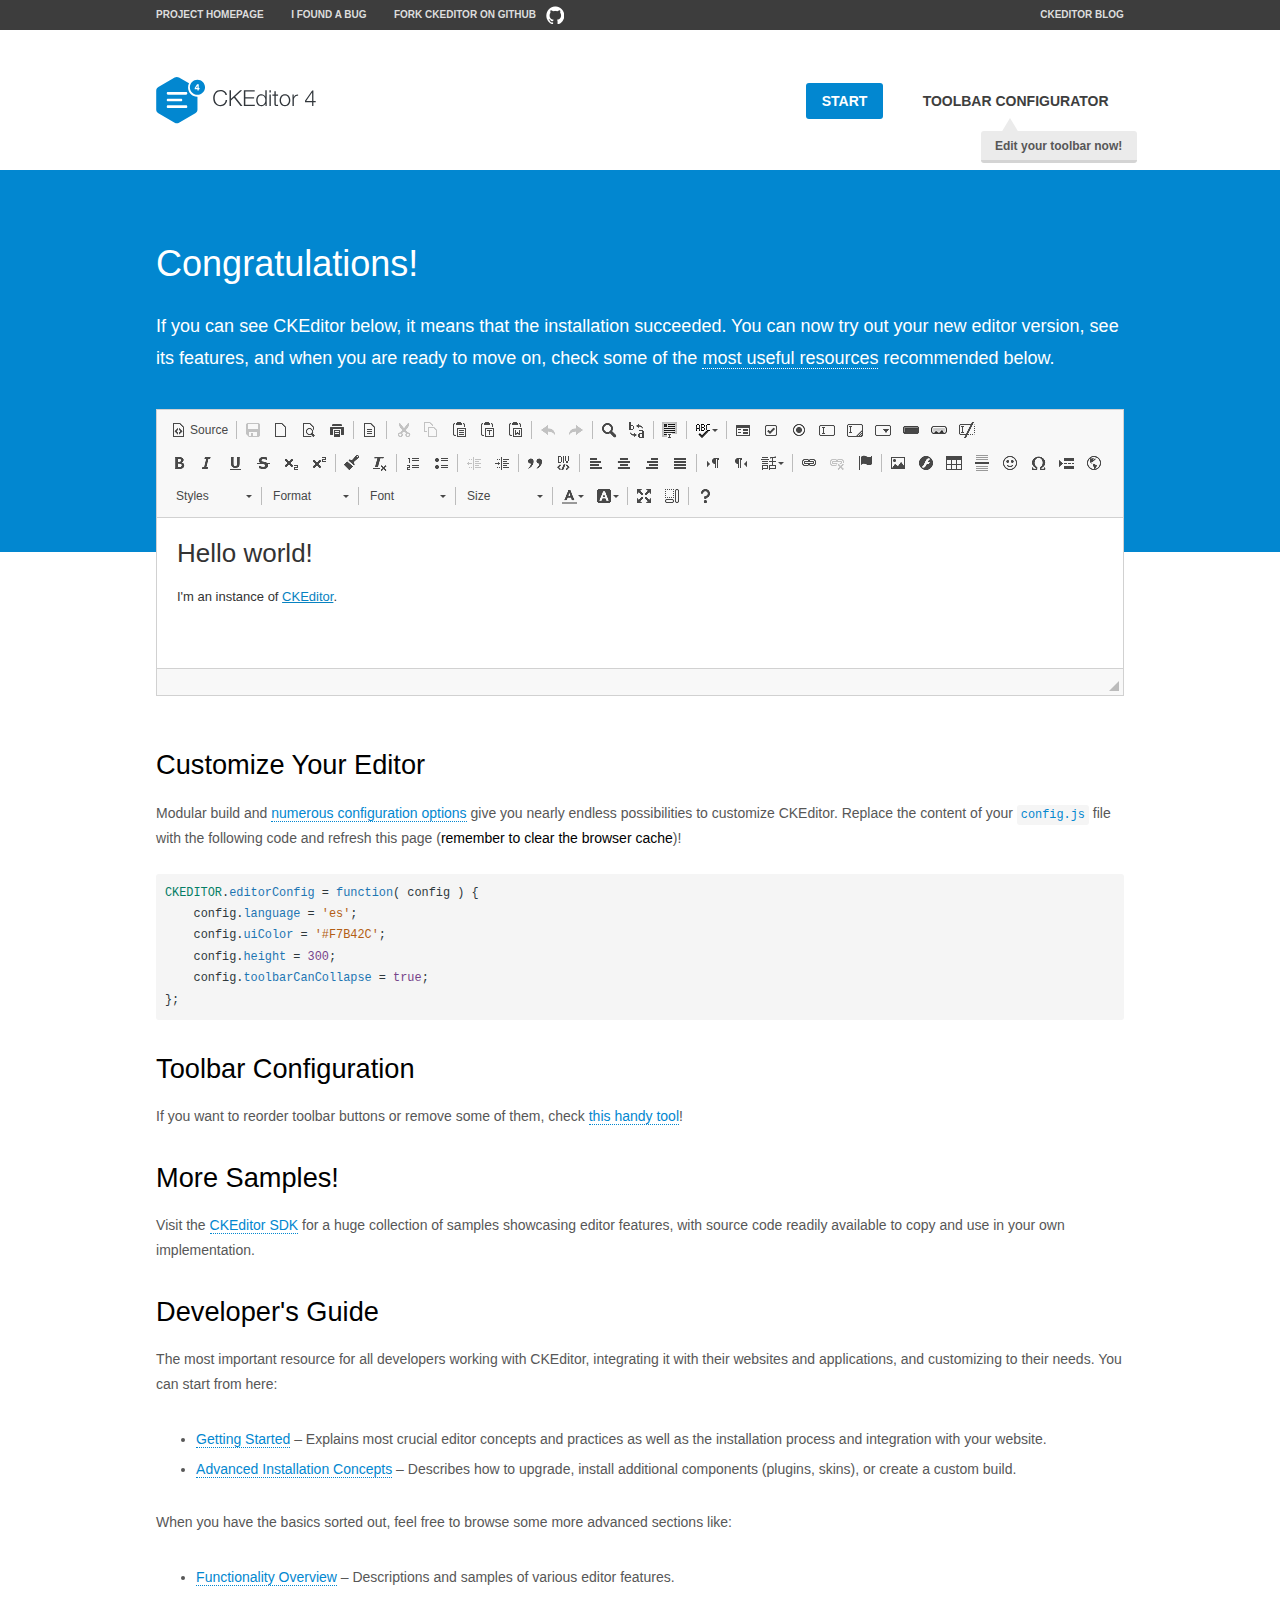
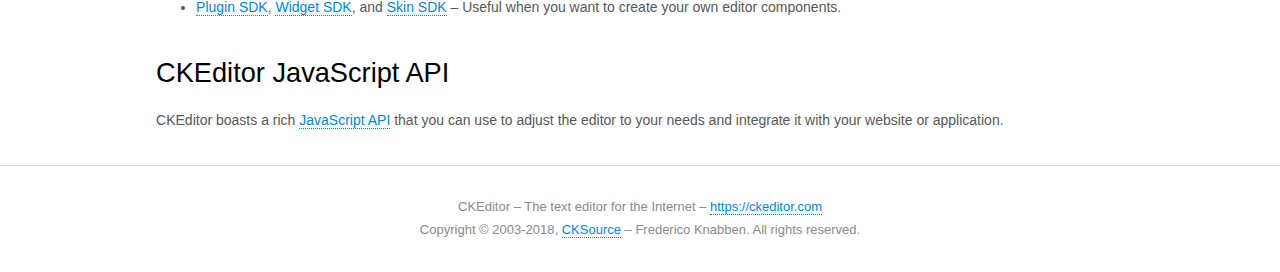
<file: ckeditor/samples/index.html>
<!DOCTYPE html>
<!--
Copyright (c) 2003-2018, CKSource - Frederico Knabben. All rights reserved.
For licensing, see LICENSE.md or https://ckeditor.com/legal/ckeditor-oss-license
-->
<html>
<head>
	<meta charset="utf-8">
	<title>CKEditor Sample</title>
	<script src="../ckeditor.js"></script>
	<script src="js/sample.js"></script>
	<link rel="stylesheet" href="css/samples.css">
	<link rel="stylesheet" href="toolbarconfigurator/lib/codemirror/neo.css">
</head>
<body id="main">

<nav class="navigation-a">
	<div class="grid-container">
		<ul class="navigation-a-left grid-width-70">
			<li><a href="https://ckeditor.com/ckeditor-4/">Project Homepage</a></li>
			<li><a href="https://github.com/ckeditor/ckeditor-dev/issues">I found a bug</a></li>
			<li><a href="http://github.com/ckeditor/ckeditor-dev" class="icon-pos-right icon-navigation-a-github">Fork CKEditor on GitHub</a></li>
		</ul>
		<ul class="navigation-a-right grid-width-30">
			<li><a href="https://ckeditor.com/blog/">CKEditor Blog</a></li>
		</ul>
	</div>
</nav>

<header class="header-a">
	<div class="grid-container">
		<h1 class="header-a-logo grid-width-30">
			<a href="index.html"><img src="img/logo.svg" onerror="this.src='img/logo.png'; this.onerror=null;" alt="CKEditor Sample"></a>
		</h1>

		<nav class="navigation-b grid-width-70">
			<ul>
				<li><a href="index.html" class="button-a button-a-background">Start</a></li>
				<li><a href="toolbarconfigurator/index.html" class="button-a">Toolbar configurator <span class="balloon-a balloon-a-nw">Edit your toolbar now!</span></a></li>
			</ul>
		</nav>
	</div>
</header>

<main>
	<div class="adjoined-top">
		<div class="grid-container">
			<div class="content grid-width-100">
				<h1>Congratulations!</h1>
				<p>
					If you can see CKEditor below, it means that the installation succeeded.
					You can now try out your new editor version, see its features, and when you are ready to move on, check some of the <a href="#sample-customize">most useful resources</a> recommended below.
				</p>
			</div>
		</div>
	</div>
	<div class="adjoined-bottom">
		<div class="grid-container">
			<div class="grid-width-100">
				<div id="editor">
					<h1>Hello world!</h1>
					<p>I'm an instance of <a href="https://ckeditor.com">CKEditor</a>.</p>
				</div>
			</div>
		</div>
	</div>

	<div class="grid-container">
		<div class="content grid-width-100">
			<section id="sample-customize">
				<h2>Customize Your Editor</h2>
				<p>Modular build and <a href="https://docs.ckeditor.com/ckeditor4/docs/#!/guide/dev_configuration">numerous configuration options</a> give you nearly endless possibilities to customize CKEditor. Replace the content of your <code><a href="../config.js">config.js</a></code> file with the following code and refresh this page (<strong>remember to clear the browser cache</strong>)!</p>
		<pre class="cm-s-neo CodeMirror"><code><span style="padding-right: 0.1px;"><span class="cm-variable">CKEDITOR</span>.<span class="cm-property">editorConfig</span> <span class="cm-operator">=</span> <span class="cm-keyword">function</span>( <span class="cm-def">config</span> ) {</span>
<span style="padding-right: 0.1px;"><span class="cm-tab">	</span><span class="cm-variable-2">config</span>.<span class="cm-property">language</span> <span class="cm-operator">=</span> <span class="cm-string">'es'</span>;</span>
<span style="padding-right: 0.1px;"><span class="cm-tab">	</span><span class="cm-variable-2">config</span>.<span class="cm-property">uiColor</span> <span class="cm-operator">=</span> <span class="cm-string">'#F7B42C'</span>;</span>
<span style="padding-right: 0.1px;"><span class="cm-tab">	</span><span class="cm-variable-2">config</span>.<span class="cm-property">height</span> <span class="cm-operator">=</span> <span class="cm-number">300</span>;</span>
<span style="padding-right: 0.1px;"><span class="cm-tab">	</span><span class="cm-variable-2">config</span>.<span class="cm-property">toolbarCanCollapse</span> <span class="cm-operator">=</span> <span class="cm-atom">true</span>;</span>
<span style="padding-right: 0.1px;">};</span></code></pre>
			</section>

			<section>
				<h2>Toolbar Configuration</h2>
				<p>If you want to reorder toolbar buttons or remove some of them, check <a href="toolbarconfigurator/index.html">this handy tool</a>!</p>
			</section>

			<section>
				<h2>More Samples!</h2>
				<p>Visit the <a href="https://sdk.ckeditor.com">CKEditor SDK</a> for a huge collection of samples showcasing editor features, with source code readily available to copy and use in your own implementation.</p>
			</section>

			<section>
				<h2>Developer's Guide</h2>
				<p>The most important resource for all developers working with CKEditor, integrating it with their websites and applications, and customizing to their needs. You can start from here:</p>
				<ul>
					<li><a href="https://docs.ckeditor.com/ckeditor4/docs/#!/guide/dev_installation">Getting Started</a> &ndash; Explains most crucial editor concepts and practices as well as the installation process and integration with your website.</li>
					<li><a href="https://docs.ckeditor.com/ckeditor4/docs/#!/guide/dev_advanced_installation">Advanced Installation Concepts</a> &ndash; Describes how to upgrade, install additional components (plugins, skins), or create a custom build.</li>
				</ul>
					<p>When you have the basics sorted out, feel free to browse some more advanced sections like:</p>
				<ul>
					<li><a href="https://docs.ckeditor.com/ckeditor4/docs/#!/guide/dev_features">Functionality Overview</a> &ndash; Descriptions and samples of various editor features.</li>
					<li><a href="https://docs.ckeditor.com/ckeditor4/docs/#!/guide/plugin_sdk_intro">Plugin SDK</a>, <a href="https://docs.ckeditor.com/ckeditor4/docs/#!/guide/widget_sdk_intro">Widget SDK</a>, and <a href="https://docs.ckeditor.com/ckeditor4/docs/#!/guide/skin_sdk_intro">Skin SDK</a> &ndash; Useful when you want to create your own editor components.</li>
				</ul>
			</section>

			<section>
				<h2>CKEditor JavaScript API</h2>
				<p>CKEditor boasts a rich <a href="https://docs.ckeditor.com/ckeditor4/docs/#!/api">JavaScript API</a> that you can use to adjust the editor to your needs and integrate it with your website or application.</p>
			</section>
		</div>
	</div>
</main>

<footer class="footer-a grid-container">
	<div class="grid-container">
		<p class="grid-width-100">
			CKEditor &ndash; The text editor for the Internet &ndash; <a class="samples" href="https://ckeditor.com/">https://ckeditor.com</a>
		</p>
		<p class="grid-width-100" id="copy">
			Copyright &copy; 2003-2018, <a class="samples" href="https://cksource.com/">CKSource</a> &ndash; Frederico Knabben. All rights reserved.
		</p>
	</div>
</footer>
<script>
	initSample();
</script>

</body>
</html>
</file>
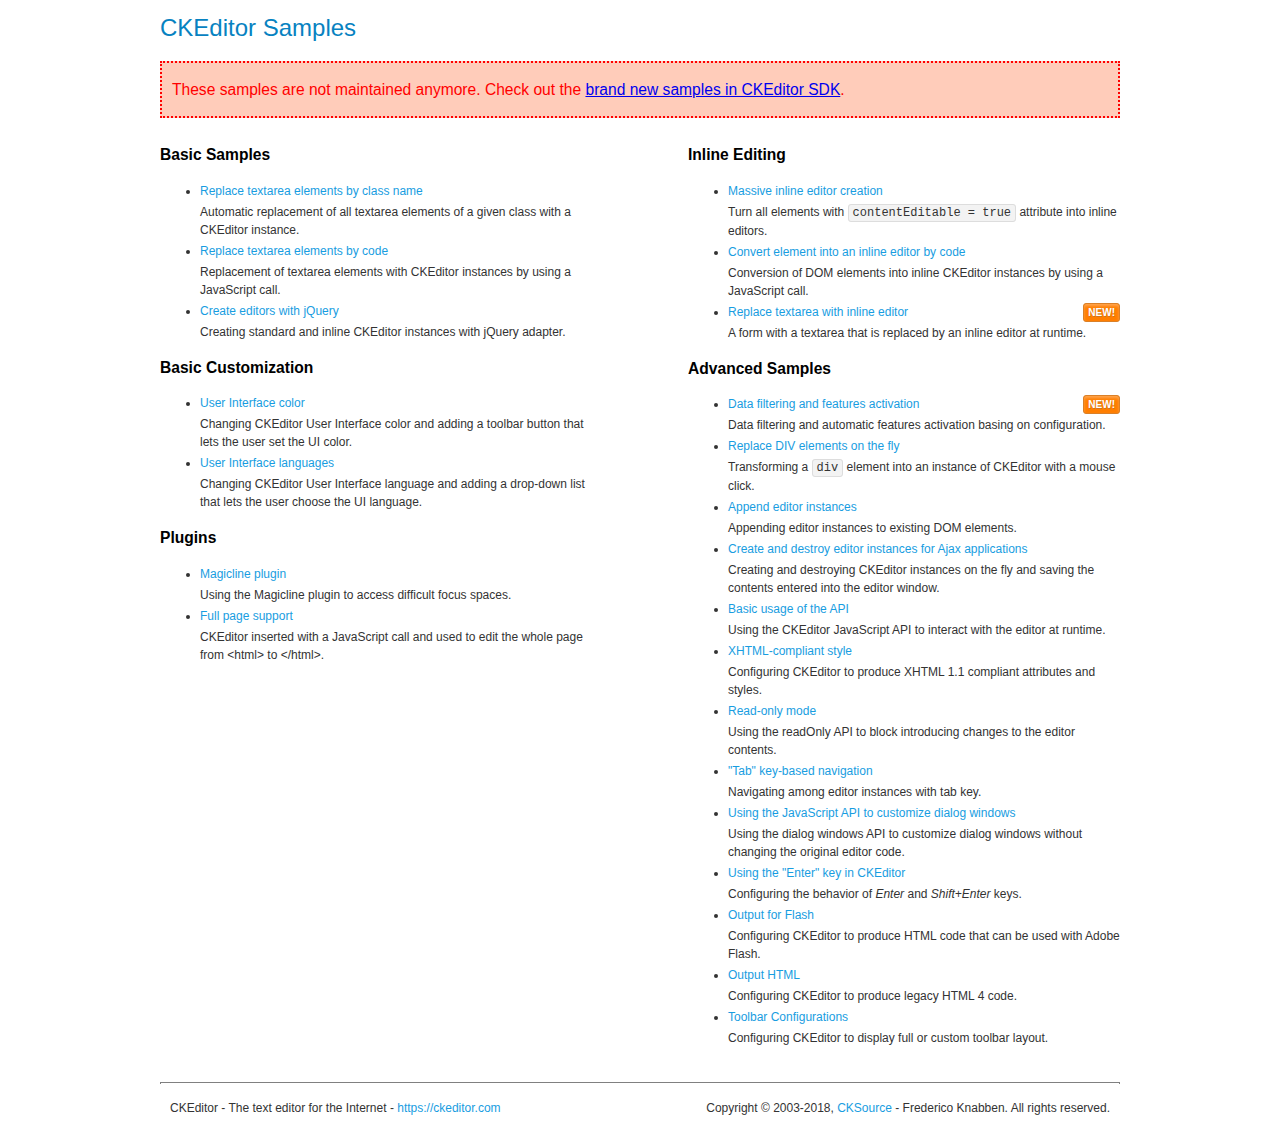
<file: ckeditor/samples/old/index.html>
<!DOCTYPE html>
<!--
Copyright (c) 2003-2018, CKSource - Frederico Knabben. All rights reserved.
For licensing, see LICENSE.md or https://ckeditor.com/legal/ckeditor-oss-license
-->
<html>
<head>
	<meta charset="utf-8">
	<title>CKEditor Samples</title>
	<link rel="stylesheet" href="sample.css">
</head>
<body>
	<h1 class="samples">
		CKEditor Samples
	</h1>
	<div class="warning deprecated">
		These samples are not maintained anymore. Check out the <a href="https://sdk.ckeditor.com/">brand new samples in CKEditor SDK</a>.
	</div>
	<div class="twoColumns">
		<div class="twoColumnsLeft">
			<h2 class="samples">
				Basic Samples
			</h2>
			<dl class="samples">
				<dt><a class="samples" href="replacebyclass.html">Replace textarea elements by class name</a></dt>
				<dd>Automatic replacement of all textarea elements of a given class with a CKEditor instance.</dd>

				<dt><a class="samples" href="replacebycode.html">Replace textarea elements by code</a></dt>
				<dd>Replacement of textarea elements with CKEditor instances by using a JavaScript call.</dd>

				<dt><a class="samples" href="jquery.html">Create editors with jQuery</a></dt>
				<dd>Creating standard and inline CKEditor instances with jQuery adapter.</dd>
			</dl>

			<h2 class="samples">
				Basic Customization
			</h2>
			<dl class="samples">
				<dt><a class="samples" href="uicolor.html">User Interface color</a></dt>
				<dd>Changing CKEditor User Interface color and adding a toolbar button that lets the user set the UI color.</dd>

				<dt><a class="samples" href="uilanguages.html">User Interface languages</a></dt>
				<dd>Changing CKEditor User Interface language and adding a drop-down list that lets the user choose the UI language.</dd>
			</dl>


			<h2 class="samples">Plugins</h2>
<dl class="samples">
<dt><a class="samples" href="magicline/magicline.html">Magicline plugin</a></dt>
<dd>Using the Magicline plugin to access difficult focus spaces.</dd>

<dt><a class="samples" href="wysiwygarea/fullpage.html">Full page support</a></dt>
<dd>CKEditor inserted with a JavaScript call and used to edit the whole page from &lt;html&gt; to &lt;/html&gt;.</dd>
</dl>
		</div>
		<div class="twoColumnsRight">
			<h2 class="samples">
				Inline Editing
			</h2>
			<dl class="samples">
				<dt><a class="samples" href="inlineall.html">Massive inline editor creation</a></dt>
				<dd>Turn all elements with <code>contentEditable = true</code> attribute into inline editors.</dd>

				<dt><a class="samples" href="inlinebycode.html">Convert element into an inline editor by code</a></dt>
				<dd>Conversion of DOM elements into inline CKEditor instances by using a JavaScript call.</dd>

				<dt><a class="samples" href="inlinetextarea.html">Replace textarea with inline editor</a> <span class="new">New!</span></dt>
				<dd>A form with a textarea that is replaced by an inline editor at runtime.</dd>

				
			</dl>

			<h2 class="samples">
				Advanced Samples
			</h2>
			<dl class="samples">
				<dt><a class="samples" href="datafiltering.html">Data filtering and features activation</a> <span class="new">New!</span></dt>
				<dd>Data filtering and automatic features activation basing on configuration.</dd>

				<dt><a class="samples" href="divreplace.html">Replace DIV elements on the fly</a></dt>
				<dd>Transforming a <code>div</code> element into an instance of CKEditor with a mouse click.</dd>

				<dt><a class="samples" href="appendto.html">Append editor instances</a></dt>
				<dd>Appending editor instances to existing DOM elements.</dd>

				<dt><a class="samples" href="ajax.html">Create and destroy editor instances for Ajax applications</a></dt>
				<dd>Creating and destroying CKEditor instances on the fly and saving the contents entered into the editor window.</dd>

				<dt><a class="samples" href="api.html">Basic usage of the API</a></dt>
				<dd>Using the CKEditor JavaScript API to interact with the editor at runtime.</dd>

				<dt><a class="samples" href="xhtmlstyle.html">XHTML-compliant style</a></dt>
				<dd>Configuring CKEditor to produce XHTML 1.1 compliant attributes and styles.</dd>

				<dt><a class="samples" href="readonly.html">Read-only mode</a></dt>
				<dd>Using the readOnly API to block introducing changes to the editor contents.</dd>

				<dt><a class="samples" href="tabindex.html">"Tab" key-based navigation</a></dt>
				<dd>Navigating among editor instances with tab key.</dd>


				
<dt><a class="samples" href="dialog/dialog.html">Using the JavaScript API to customize dialog windows</a></dt>
<dd>Using the dialog windows API to customize dialog windows without changing the original editor code.</dd>

<dt><a class="samples" href="enterkey/enterkey.html">Using the &quot;Enter&quot; key in CKEditor</a></dt>
<dd>Configuring the behavior of <em>Enter</em> and <em>Shift+Enter</em> keys.</dd>

<dt><a class="samples" href="htmlwriter/outputforflash.html">Output for Flash</a></dt>
<dd>Configuring CKEditor to produce HTML code that can be used with Adobe Flash.</dd>

<dt><a class="samples" href="htmlwriter/outputhtml.html">Output HTML</a></dt>
<dd>Configuring CKEditor to produce legacy HTML 4 code.</dd>

<dt><a class="samples" href="toolbar/toolbar.html">Toolbar Configurations</a></dt>
<dd>Configuring CKEditor to display full or custom toolbar layout.</dd>

			</dl>
		</div>
	</div>
	<div id="footer">
		<hr>
		<p>
			CKEditor - The text editor for the Internet - <a class="samples" href="https://ckeditor.com/">https://ckeditor.com</a>
		</p>
		<p id="copy">
			Copyright &copy; 2003-2018, <a class="samples" href="https://cksource.com/">CKSource</a> - Frederico Knabben. All rights reserved.
		</p>
	</div>
</body>
</html>
</file>
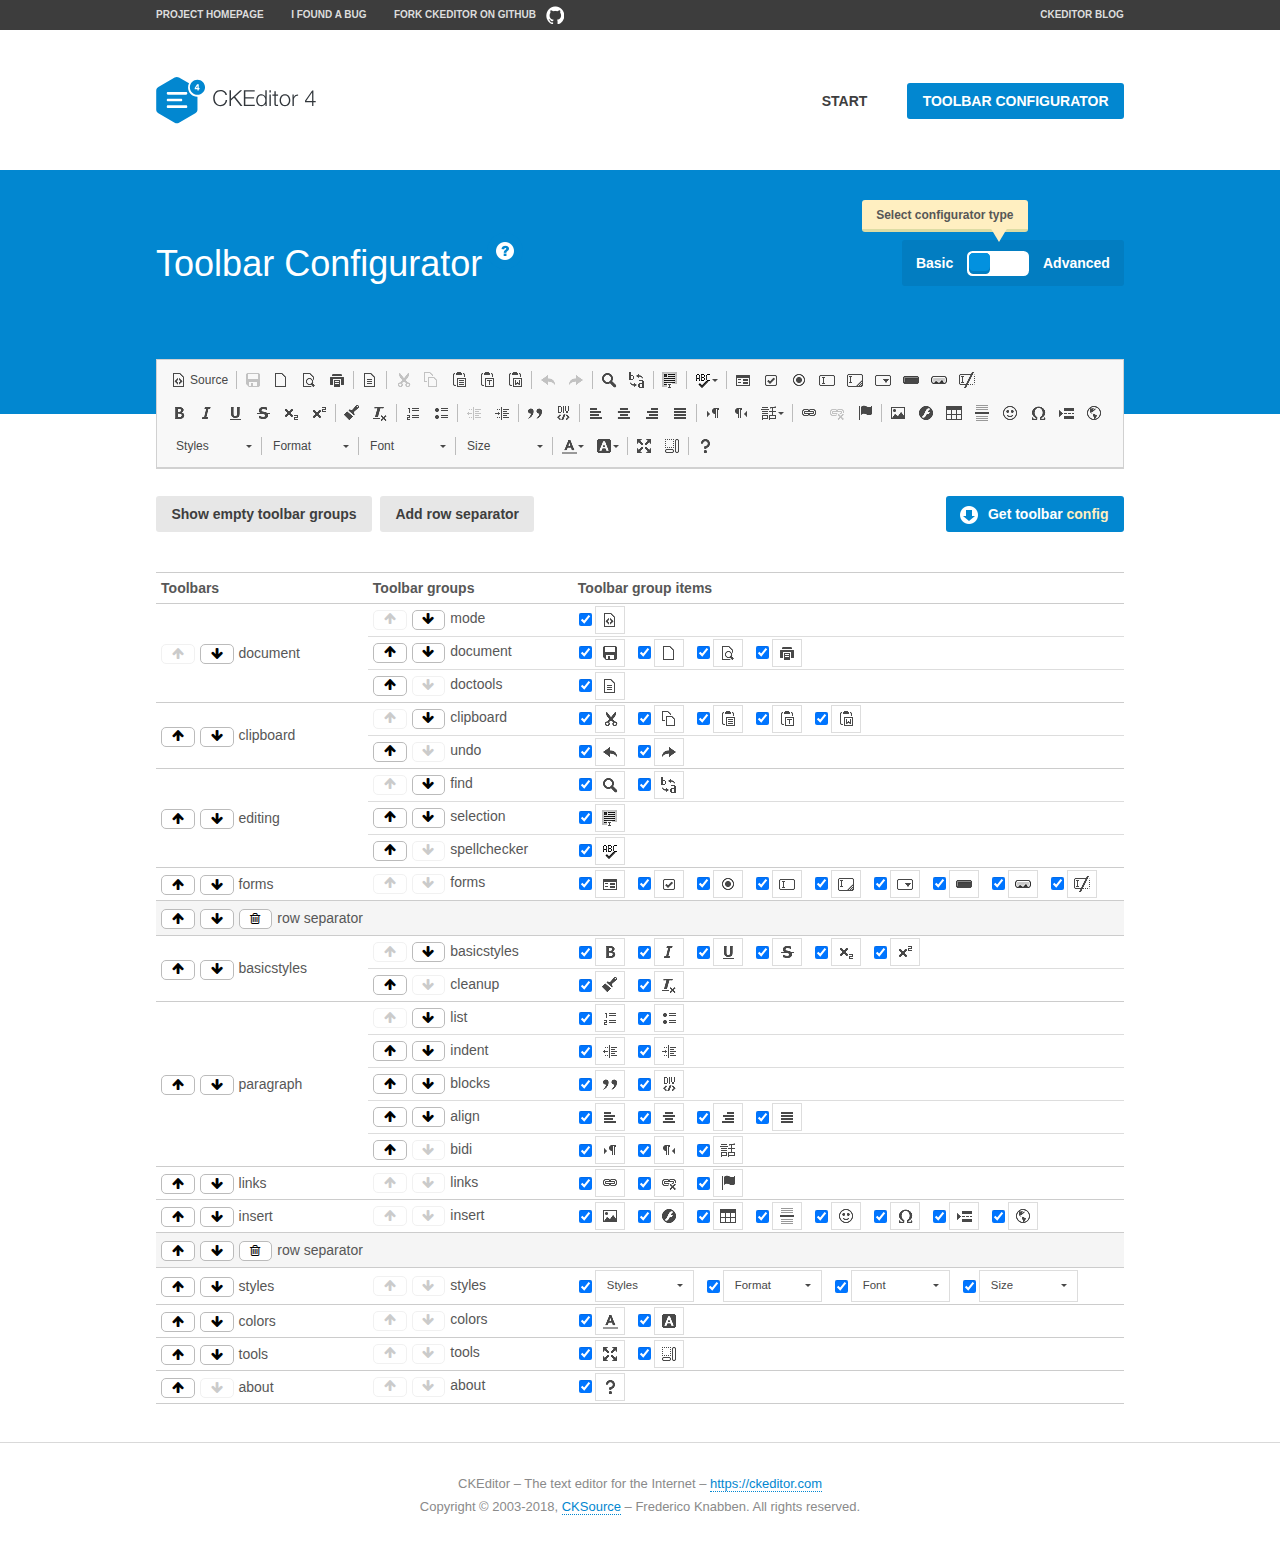
<file: ckeditor/samples/toolbarconfigurator/index.html>
<!DOCTYPE html>
<!--
Copyright (c) 2003-2018, CKSource - Frederico Knabben. All rights reserved.
For licensing, see LICENSE.md or https://ckeditor.com/legal/ckeditor-oss-license
-->
<!--[if IE 8]><html class="ie8"><![endif]-->
<!--[if gt IE 8]><html><![endif]-->
<!--[if !IE]><!--><html><!--<![endif]-->
<head>
	<meta charset="utf-8">
	<title>Toolbar Configurator</title>
	<script src="../../ckeditor.js"></script>
	<script>
		if ( CKEDITOR.env.ie && CKEDITOR.env.version < 9 )
			CKEDITOR.tools.enableHtml5Elements( document );
	</script>
	<link rel="stylesheet" href="lib/codemirror/codemirror.css">
	<link rel="stylesheet" href="lib/codemirror/show-hint.css">
	<link rel="stylesheet" href="lib/codemirror/neo.css">
	<link rel="stylesheet" href="css/fontello.css">
	<link rel="stylesheet" href="../css/samples.css">
</head>
<body id="toolbar">

<nav class="navigation-a">
	<div class="grid-container">
		<ul class="navigation-a-left grid-width-70">
			<li><a href="https://ckeditor.com/ckeditor-4/">Project Homepage</a></li>
			<li><a href="https://github.com/ckeditor/ckeditor-dev/issues">I found a bug</a></li>
			<li><a href="http://github.com/ckeditor/ckeditor-dev" class="icon-pos-right icon-navigation-a-github">Fork CKEditor on GitHub</a></li>
		</ul>
		<ul class="navigation-a-right grid-width-30">
			<li><a href="https://ckeditor.com/blog/">CKEditor Blog</a></li>
		</ul>
	</div>
</nav>

<header class="header-a">
	<div class="grid-container">
		<h1 class="header-a-logo grid-width-30">
			<a href="../index.html"><img src="../img/logo.svg" onerror="this.src='../img/logo.png'; this.onerror=null;" alt="CKEditor Logo"></a>
		</h1>
		<nav class="navigation-b grid-width-70">
			<ul>
				<li><a href="../index.html"  class="button-a">Start</a></li>
				<li><a href="index.html"  class="button-a button-a-background">Toolbar configurator</a></li>
			</ul>
		</nav>
	</div>
</header>

<main>
	<div class="adjoined-top">
		<div class="grid-container">
			<div class="content grid-width-100">
				<div class="grid-container-nested">
					<h1 class="grid-width-60">
						Toolbar Configurator
						<a href="#help-content" type="button" title="Configurator help" id="help" class="button-a button-a-background button-a-no-text icon-pos-left icon-question-mark">Help</a>
					</h1>

					<div class="grid-width-40 grid-switch-magic">
						<div class="switch">
							<span class="balloon-a balloon-a-se">Select configurator type</span>
							<input type="radio" name="radio" data-num="1" id="radio-basic" />
							<input type="radio" name="radio" data-num="2" id="radio-advanced" />
							<label data-for="1" for="radio-basic">Basic</label>
							<span class="switch-inner">
								<span class="handler"></span>
							</span>
							<label data-for="2" for="radio-advanced">Advanced</label>
						</div>
					</div>
				</div>
			</div>
		</div>
	</div>
	<div class="adjoined-bottom">
		<div class="grid-container">
			<div class="grid-width-100">
				<div class="editors-container">
					<div id="editor-basic"></div>
					<div id="editor-advanced"></div>
				</div>
			</div>
		</div>
	</div>

	<div class="grid-container configurator">
		<div class="content grid-width-100">
			<div class="configurator">
				<div>
					<div id="toolbarModifierWrapper"></div>
				</div>
			</div>
		</div>
	</div>

	<div id="help-content">
		<div class="grid-container">
			<div class="grid-width-100">
				<h2>What Am I Doing Here?</h2>

				<div class="grid-container grid-container-nested">
					<div class="basic">
						<div class="grid-width-50">
							<p>Arrange <a href="https://docs.ckeditor.com/ckeditor4/docs/#!/api/CKEDITOR.config-cfg-toolbarGroups">toolbar groups</a>, toggle <a href="https://docs.ckeditor.com/ckeditor4/docs/#!/api/CKEDITOR.config-cfg-removeButtons">button visibility</a> according to your needs and get your toolbar configuration.</p>
							<p>You can replace the content of the <a href="../../config.js"><code>config.js</code></a> file with the generated configuration. If you already set some configuration options you will need to merge both configurations.</p>
						</div>
						<div class="grid-width-50">
							<p>Read more about different ways of <a href="https://docs.ckeditor.com/ckeditor4/docs/#!/guide/dev_configuration">setting configuration</a> and do not forget about <strong>clearing browser cache</strong>.</p>
							<p>Arranging toolbar groups is the recommended way of configuring the toolbar, but if you need more freedom you can use the <a href="#advanced">advanced configurator</a>.</p>
						</div>
					</div>
					<div class="advanced" style="display: none;">
						<div class="grid-width-50">
							<p>With this code editor you can edit your <a href="https://docs.ckeditor.com/ckeditor4/docs/#!/api/CKEDITOR.config-cfg-toolbar">toolbar configuration</a> live.</p>
							<p>You can replace the content of the <a href="../../config.js"><code>config.js</code></a> file with the generated configuration. If you already set some configuration options you will need to merge both configurations.</p>
						</div>
						<div class="grid-width-50">
							<p>Read more about different ways of <a href="https://docs.ckeditor.com/ckeditor4/docs/#!/guide/dev_configuration">setting configuration</a> and do not forget about <strong>clearing browser cache</strong>.</p>
						</div>
					</div>
				</div>

				<p class="grid-container grid-container-nested">
					<button type="button" class="help-content-close grid-width-100 button-a button-a-background">Got it. Let's play!</button>
				</p>
			</div>
		</div>
	</div>
</main>

<footer class="footer-a grid-container">
	<p class="grid-width-100">
		CKEditor &ndash; The text editor for the Internet &ndash; <a class="samples" href="https://ckeditor.com/">https://ckeditor.com</a>
	</p>
	<p class="grid-width-100" id="copy">
		Copyright &copy; 2003-2018, <a class="samples" href="https://cksource.com/">CKSource</a> &ndash; Frederico Knabben. All rights reserved.
	</p>
</footer>

<script src="lib/codemirror/codemirror.js"></script>
<script src="lib/codemirror/javascript.js"></script>
<script src="lib/codemirror/show-hint.js"></script>

<script src="js/fulltoolbareditor.js"></script>
<script src="js/abstracttoolbarmodifier.js"></script>
<script src="js/toolbarmodifier.js"></script>
<script src="js/toolbartextmodifier.js"></script>
<script src="../js/sf.js"></script>

<script>
	( function() {
		'use strict';

		var mode = ( window.location.hash.substr( 1 ) === 'advanced' ) ? 'advanced' : 'basic',
			configuratorSection = CKEDITOR.document.findOne( 'main > .grid-container.configurator' ),
			basicInstruction = CKEDITOR.document.findOne( '#help-content .basic' ),
			advancedInstruction = CKEDITOR.document.findOne( '#help-content .advanced' ),

			// Configurator mode switcher.
			modeSwitchBasic = CKEDITOR.document.getById( 'radio-basic' ),
			modeSwitchAdvanced = CKEDITOR.document.getById( 'radio-advanced' );

		// Initial setup
		function updateSwitcher() {
			if ( mode === 'advanced' ) {
				modeSwitchAdvanced.$.checked = true;
			} else {
				modeSwitchBasic.$.checked = true;
			}
		}

		updateSwitcher();

		CKEDITOR.document.getWindow().on( 'hashchange', function( e ) {
			var hash = window.location.hash.substr( 1 );
			if ( !( hash === 'advanced' || hash === 'basic' ) ) {
				return;
			}
			mode = hash;
			onToolbarsDone( mode );
		} );

		CKEDITOR.document.getWindow().on( 'resize', function() {
			updateToolbar( ( mode === 'basic' ? toolbarModifier : toolbarTextModifier )[ 'editorInstance' ] );
		} );

		function onRefresh( modifier ) {
			modifier = modifier || this;

			if ( mode === 'basic' && modifier instanceof ToolbarConfigurator.ToolbarTextModifier ) {
				return;
			}

			// CodeMirror container becomes visible, so we need to refresh and to avoid rendering problems.
			if ( mode === 'advanced' && modifier instanceof ToolbarConfigurator.ToolbarTextModifier ) {
				modifier.codeContainer.refresh();
			}

			updateToolbar( modifier.editorInstance );
		}

		function updateToolbar( editor ) {
			var editorContainer = editor.container;

			// Not always editor is loaded.
			if ( !editorContainer ) {
				return;
			}

			var displayStyle = editorContainer.getStyle( 'display' );

			editorContainer.setStyle( 'display', 'block' );

			var newHeight = editorContainer.getSize( 'height' );

			var newMarginTop = parseInt( editorContainer.getComputedStyle( 'margin-top' ), 10 );
			newMarginTop = ( isNaN( newMarginTop ) ? 0 : Number( newMarginTop ) );

			var newMarginBottom = parseInt( editorContainer.getComputedStyle( 'margin-bottom' ), 10 );
			newMarginBottom = ( isNaN( newMarginBottom ) ? 0 : Number( newMarginBottom ) );

			var result = newHeight + newMarginTop + newMarginBottom;

			editorContainer.setStyle( 'display', displayStyle );

			editor.container.getAscendant( 'div' ).setStyle( 'height', result + 'px' );
		}

		var toolbarModifier = new ToolbarConfigurator.ToolbarModifier( 'editor-basic' );

		var done = 0;
		toolbarModifier.init( onToolbarInit );
		toolbarModifier.onRefresh = onRefresh;

		CKEDITOR.document.getById( 'toolbarModifierWrapper' ).append( toolbarModifier.mainContainer );

		var toolbarTextModifier = new ToolbarConfigurator.ToolbarTextModifier( 'editor-advanced' );
		toolbarTextModifier.init( onToolbarInit );
		toolbarTextModifier.onRefresh = onRefresh;

		function onToolbarInit() {
			if ( ++done === 2 ) {
				onToolbarsDone();

				positionSticky.watch( CKEDITOR.document.findOne( '.toolbar' ), function() {
					return mode === 'advanced';
				} );
			}
		}

		function onToolbarsDone() {
			if ( mode === 'basic' ) {
				toggleModeBasic( false );
			} else {
				toggleModeAdvanced( false );
			}

			updateSwitcher();

			setTimeout( function() {
				CKEDITOR.document.findOne( '.editors-container' ).addClass( 'active' );
				CKEDITOR.document.findOne( '#toolbarModifierWrapper' ).addClass( 'active' );
			}, 200 );
		}

		CKEDITOR.document.getById( 'toolbarModifierWrapper' ).append( toolbarTextModifier.mainContainer );

		function toogleModeSwitch( onElement, offElement, onModifier, offModifier ) {
			onElement.addClass( 'fancy-button-active' );
			offElement.removeClass( 'fancy-button-active' );

			onModifier.showUI();
			offModifier.hideUI();
		}

		function toggleModeBasic( callOnRefresh ) {
			callOnRefresh = ( callOnRefresh !== false );
			mode = 'basic';
			window.location.hash = '#basic';
			toogleModeSwitch( modeSwitchBasic, modeSwitchAdvanced, toolbarModifier, toolbarTextModifier );

			configuratorSection.removeClass( 'freed-width' );
			basicInstruction.show();
			advancedInstruction.hide();

			callOnRefresh && onRefresh( toolbarModifier );
		}

		function toggleModeAdvanced( callOnRefresh ) {
			callOnRefresh = ( callOnRefresh !== false );
			mode = 'advanced';
			window.location.hash = '#advanced';
			toogleModeSwitch( modeSwitchAdvanced, modeSwitchBasic, toolbarTextModifier, toolbarModifier );

			configuratorSection.addClass( 'freed-width' );
			advancedInstruction.show();
			basicInstruction.hide();

			callOnRefresh && onRefresh( toolbarTextModifier );
		}

		modeSwitchBasic.on( 'click', toggleModeBasic );
		modeSwitchAdvanced.on( 'click', toggleModeAdvanced );

		//
		// Position:sticky for the toolbar.
		//

		// Will make elements behave like they were styled with position:sticky.
		var positionSticky = {
			// Store object: {
			// 		element: CKEDITOR.dom.element, // Element which will float.
			// 		placeholder: CKEDITOR.dom.element, // Placeholder which is place to prevent page bounce.
			// 		isFixed: boolean // Whether element float now.
			// }
			watched: [],

			active: [],

			staticContainer: null,

			init: function() {
				var element = CKEDITOR.dom.element.createFromHtml(
					'<div class="staticContainer">' +
						'<div class="grid-container" >' +
							'<div class="grid-width-100">' +
								'<div class="inner"></div>' +
							'</div>' +
						'</div>' +
					'</div>' );

				this.staticContainer = element.findOne( '.inner' );

				CKEDITOR.document.getBody().append( element );
			},

			watch: function( element, preventFunc ) {
				this.watched.push( {
					element: element,
					placeholder: new CKEDITOR.dom.element( 'div' ),
					isFixed: false,
					preventFunc: preventFunc
				} );
			},

			checkAll: function() {
				for ( var i = 0; i < this.watched.length; i++ ) {
					this.check( this.watched[ i ] );
				}
			},

			check: function( element ) {
				var isFixed = element.isFixed;
				var shouldBeFixed = this.shouldBeFixed( element );

				// Nothing to be done.
				if ( isFixed === shouldBeFixed ) {
					return;
				}

				var placeholder = element.placeholder;

				if ( isFixed ) {
					// Unfixing.

					element.element.insertBefore( placeholder );
					placeholder.remove();

					element.element.removeStyle( 'margin' );

					this.active.splice( CKEDITOR.tools.indexOf( this.active, element ), 1 );

				} else {
					// Fixing.
					placeholder.setStyle( 'width', element.element.getSize( 'width' ) + 'px' );
					placeholder.setStyle( 'height', element.element.getSize( 'height' ) + 'px' );
					placeholder.setStyle( 'margin-bottom', element.element.getComputedStyle( 'margin-bottom' ) );
					placeholder.setStyle( 'display', element.element.getComputedStyle( 'display' ) );
					placeholder.insertAfter( element.element );

					this.staticContainer.append( element.element );

					this.active.push( element );
				}

				element.isFixed = !element.isFixed;
			},

			shouldBeFixed: function( element ) {
				if ( element.preventFunc && element.preventFunc() ) {
					return false;
				}

				// If element is already fixed we are checking it's placeholder.
				var related = ( element.isFixed ? element.placeholder : element.element ),
					clientRect = related.$.getBoundingClientRect(),
					staticHeight = this.staticContainer.getSize('height' ),
					elemHeight = element.element.getSize( 'height' );

				if ( element.isFixed ) {
					return ( clientRect.top + elemHeight < staticHeight );
				} else {
					return ( clientRect.top < staticHeight );
				}
			}
		};

		positionSticky.init();

		CKEDITOR.document.getWindow().on( 'scroll',
			new CKEDITOR.tools.eventsBuffer( 100, positionSticky.checkAll, positionSticky ).input
		);

		// Make the toolbar sticky.
		positionSticky.watch( CKEDITOR.document.findOne( '.editors-container' ) );

		// Help button and help-content.
		( function() {
			var helpButton = CKEDITOR.document.getById( 'help' ),
				helpContent = CKEDITOR.document.getById( 'help-content' );

			// Don't show help button on IE8 because it's unsupported by Pico Modal.
			if ( CKEDITOR.env.ie && CKEDITOR.env.version == 8 ) {
				helpButton.hide();
			} else {
				// Display help modal when the button is clicked.
				helpButton.on( 'click', function( evt ) {
					SF.modal( {
						// Clone modal content from DOM.
						content: helpContent.getHtml(),

						afterCreate: function( modal ) {
							// Enable modal content button to close the modal.
							new CKEDITOR.dom.element( modal.modalElem() ).findOne( '.help-content-close' ).once( 'click', modal.close );
						}
					} ).show();
				} );
			}
		} )();
	} )();
</script>
</body>
</html>
</file>
<file: chosen_v1.8.2/docsupport/prism.css>
/**
 * okaidia theme for JavaScript, CSS and HTML
 * Loosely based on Monokai textmate theme by http://www.monokai.nl/
 * @author ocodia
 */

code[class*="language-"],
pre[class*="language-"] {
	color: #f8f8f2;
	text-shadow: 0 1px rgba(0,0,0,0.3);
	font-family: Consolas, Monaco, 'Andale Mono', monospace;
	direction: ltr;
	text-align: left;
	white-space: pre;
	word-spacing: normal;
	
	-moz-tab-size: 4;
	-o-tab-size: 4;
	tab-size: 4;
	
	-webkit-hyphens: none;
	-moz-hyphens: none;
	-ms-hyphens: none;
	hyphens: none;
}

/* Code blocks */
pre[class*="language-"] {
	padding: 1em;
	margin: .5em 0;
	overflow: auto;	
	border-radius: 0.3em;
}

:not(pre) > code[class*="language-"],
pre[class*="language-"] {
	background: #272822;
}

/* Inline code */
:not(pre) > code[class*="language-"] {
	padding: .1em;
	border-radius: .3em;
}

.token.comment,
.token.prolog,
.token.doctype,
.token.cdata {
	color: slategray;
}

.token.punctuation {
	color: #f8f8f2;
}

.namespace {
	opacity: .7;
}

.token.property,
.token.tag {
	color: #f92672;
}

.token.boolean,
.token.number{
	color: #ae81ff;
}

.token.selector,
.token.attr-name,
.token.string {
	color: #a6e22e;
}


.token.operator,
.token.entity,
.token.url,
.language-css .token.string,
.style .token.string {
	color: #f8f8f2;
}

.token.atrule,
.token.attr-value
{
	color: #e6db74;
}


.token.keyword{
color: #66d9ef;
}

.token.regex,
.token.important {
	color: #fd971f;
}

.token.important {
	font-weight: bold;
}

.token.entity {
	cursor: help;
}
</file>
<file: ckeditor/samples/css/samples.css>
/**
 * @license Copyright (c) 2003-2018, CKSource - Frederico Knabben. All rights reserved.
 * For licensing, see LICENSE.md or https://ckeditor.com/legal/ckeditor-oss-license
 */
@media (max-width: 900px) {
  .global-is-mobile-hidden {
    display: none !important;
  }
}
article,
aside,
details,
figcaption,
figure,
footer,
header,
hgroup,
main,
menu,
nav,
section {
  display: block;
}
body,
html {
  margin: 0;
  padding: 0;
  font: 16px / 1.8 Arial, 'Helvetica Neue', Helvetica, sans-serif;
  font-weight: 300;
  color: #575757;
}
.grid-width-10 {
  width: 10%;
}
.grid-width-20 {
  width: 20%;
}
.grid-width-30 {
  width: 30%;
}
.grid-width-40 {
  width: 40%;
}
.grid-width-50 {
  width: 50%;
}
.grid-width-60 {
  width: 60%;
}
.grid-width-70 {
  width: 70%;
}
.grid-width-80 {
  width: 80%;
}
.grid-width-90 {
  width: 90%;
}
.grid-width-100 {
  width: 100%;
}
@media (max-width: 900px) {
  .grid-width-10,
  .grid-width-20,
  .grid-width-30,
  .grid-width-40,
  .grid-width-50,
  .grid-width-60,
  .grid-width-70,
  .grid-width-80,
  .grid-width-90,
  .grid-width-100 {
    width: 100%;
  }
}
*[class*="grid-width"] {
  -webkit-box-sizing: border-box;
  -moz-box-sizing: border-box;
  box-sizing: border-box;
  padding-left: 4%;
  padding-right: 4%;
  float: left;
}
*[class*="grid-width"]:after,
.grid-container:after,
*[class*="grid-width"]:before,
.grid-container:before {
  content: '';
  display: block;
  overflow: hidden;
  visibility: hidden;
  font-size: 0;
  line-height: 0;
  width: 0;
  height: 0;
}
*[class*="grid-width"]:after,
.grid-container:after {
  clear: both;
}
.grid-container {
  -webkit-box-sizing: border-box;
  -moz-box-sizing: border-box;
  box-sizing: border-box;
  margin-left: auto;
  margin-right: auto;
}
.grid-container-nested *[class*="grid-width"]:first-child {
  padding-left: 0;
}
.grid-container-nested *[class*="grid-width"]:last-child {
  padding-right: 0;
}
@media (max-width: 900px) {
  .grid-container-nested *[class*="grid-width"]:first-child {
    padding-left: 4%;
  }
  .grid-container-nested *[class*="grid-width"]:last-child {
    padding-right: 4%;
  }
}
.header-a {
  min-height: 140px;
  overflow: hidden;
}
.header-a .header-a-logo {
  margin: 40px 0 0;
}
@media (max-width: 900px) {
  .header-a .header-a-logo {
    text-align: center;
  }
}
.header-a .header-a-logo img {
  border: transparent;
}
.navigation-a {
  height: 30px;
  background: #3D3D3D;
  position: absolute;
  left: 0;
  right: 0;
  top: 0;
  padding: 0;
  overflow: hidden;
}
@media (max-width: 900px) {
  .navigation-a {
    text-align: center;
  }
}
.navigation-a ul {
  list-style: none;
  margin: 0;
  overflow: hidden;
}
.navigation-a ul li,
.navigation-a ul li a {
  display: inline-block;
}
@media (max-width: 900px) {
  .navigation-a ul {
    width: auto;
    text-overflow: ellipsis;
    white-space: nowrap;
    display: inline-block;
    float: none;
  }
  .navigation-a ul:before,
  .navigation-a ul:after {
    display: none;
  }
}
.navigation-a ul.navigation-a-left {
  text-align: left;
}
@media (max-width: 900px) {
  .navigation-a ul.navigation-a-left {
    padding-right: 0;
  }
}
.navigation-a ul.navigation-a-right {
  text-align: right;
}
@media (max-width: 900px) {
  .navigation-a ul.navigation-a-right {
    padding-left: 23px;
  }
}
.navigation-a ul li + li {
  margin-left: 23px;
}
.navigation-a ul li a {
  font-size: 10px;
  font-size: 0.625rem;
  line-height: 18px;
  line-height: 1.13rem;
  line-height: 30px;
  float: left;
  color: #ddd;
  font-weight: bold;
  text-decoration: none;
  text-transform: uppercase;
}
.navigation-a ul li a:hover {
  cursor: pointer;
  color: #fff;
}
.icon-navigation-a-github:before,
.icon-navigation-a-github:after {
  background-image: url("[data-uri]");
}
.navigation-b {
  text-align: right;
  margin: 52px 0 0;
  overflow: visible;
}
@media (max-width: 900px) {
  .navigation-b {
    text-align: center;
    margin-top: 20px;
    padding: 0;
  }
}
.navigation-b ul {
  padding: 0;
  list-style: none;
  margin: 0;
  overflow: visible;
}
.navigation-b ul li,
.navigation-b ul li a {
  display: inline-block;
}
@media (max-width: 900px) {
  .navigation-b ul {
    display: table;
    width: 100%;
    padding-bottom: 1.5em;
  }
}
@media (max-width: 900px) {
  .navigation-b ul li {
    display: table-row;
  }
}
.navigation-b ul li + li {
  margin-left: 20px;
}
@media (max-width: 900px) {
  .navigation-b ul li + li {
    margin-left: 0;
  }
}
.navigation-b ul li a {
  -webkit-box-sizing: border-box;
  -moz-box-sizing: border-box;
  box-sizing: border-box;
  text-transform: uppercase;
  text-decoration: none;
  outline: none;
}
@media (max-width: 900px) {
  .navigation-b ul li a {
    width: 100%;
    -webkit-border-radius: 0;
    -webkit-background-clip: padding-box;
    -moz-border-radius: 0;
    -moz-background-clip: padding;
    border-radius: 0;
    background-clip: padding-box;
  }
}
.footer-a {
  font-size: 13px;
  font-size: 0.8125rem;
  line-height: 23.4px;
  line-height: 1.46rem;
  padding-top: 2.25em;
  padding-bottom: 2.25em;
  overflow: hidden;
  color: #8a8a8a;
}
.footer-a a {
  color: #0287D0;
  text-decoration: none;
  border-bottom: 1px dotted #0287D0;
}
.footer-a a:hover {
  color: #0277b7;
}
.footer-a p {
  margin: 0;
  display: inline-block;
  text-align: center;
}
.content {
  font-size: 14px;
  font-size: 0.875rem;
  line-height: 25.2px;
  line-height: 1.57rem;
  overflow: hidden;
  padding-top: 1.5em;
  padding-bottom: 1.5em;
}
.content p {
  margin: 0.75em 0;
}
.content ul,
.content ol,
.content pre,
.content blockquote,
.content textarea:not([class^="cke"]),
.content .cke {
  margin: 1.875em 0;
}
.content code,
.content kbd {
  -webkit-border-radius: 3px;
  -webkit-background-clip: padding-box;
  -moz-border-radius: 3px;
  -moz-background-clip: padding;
  border-radius: 3px;
  background-clip: padding-box;
  padding: 3px 4px;
}
.content pre,
.content code,
.content kbd,
.content blockquote {
  background: #f5f5f5;
}
.content blockquote,
.content pre {
  background: none;
  border-left: 4px solid #0287D0;
  padding: 1.5em 2.25em;
}
.content p a,
.content ul a,
.content ol a,
.content blockquote a,
.content h1 a,
.content h2 a,
.content h3 a,
.content h4 a,
.content h5 a {
  color: #0287D0;
  text-decoration: none;
  border-bottom: 1px dotted #0287D0;
}
.content p a:hover,
.content ul a:hover,
.content ol a:hover,
.content blockquote a:hover,
.content h1 a:hover,
.content h2 a:hover,
.content h3 a:hover,
.content h4 a:hover,
.content h5 a:hover {
  color: #0277b7;
}
.content h1,
.content h2,
.content h3,
.content h4,
.content h5 {
  color: #000;
  font-weight: 100;
}
.content h1 code,
.content h2 code,
.content h3 code,
.content h4 code,
.content h5 code,
.content h1 kbd,
.content h2 kbd,
.content h3 kbd,
.content h4 kbd,
.content h5 kbd {
  font-size: inherit;
}
.content h1 a.content-heading-anchor,
.content h2 a.content-heading-anchor,
.content h3 a.content-heading-anchor,
.content h4 a.content-heading-anchor,
.content h5 a.content-heading-anchor {
  font-weight: 100;
  vertical-align: middle;
  opacity: 0;
  border: 0;
}
.content h1:hover a.content-heading-anchor,
.content h2:hover a.content-heading-anchor,
.content h3:hover a.content-heading-anchor,
.content h4:hover a.content-heading-anchor,
.content h5:hover a.content-heading-anchor {
  opacity: 1;
}
.content h1:target a,
.content h2:target a,
.content h3:target a,
.content h4:target a,
.content h5:target a {
  -webkit-animation: targetLinkOpacity 0.5s linear alternate;
  -moz-animation: targetLinkOpacity 0.5s linear alternate;
  -o-animation: targetLinkOpacity 0.5s linear alternate;
  animation: targetLinkOpacity 0.5s linear alternate;
  opacity: 1;
}
.content input,
.content select,
.content textarea:not([class^="cke"]) {
  -webkit-border-radius: 3px;
  -webkit-background-clip: padding-box;
  -moz-border-radius: 3px;
  -moz-background-clip: padding;
  border-radius: 3px;
  background-clip: padding-box;
  -webkit-box-shadow: inset 0 1px 1px rgba(0, 0, 0, 0.08);
  -moz-box-shadow: inset 0 1px 1px rgba(0, 0, 0, 0.08);
  box-shadow: inset 0 1px 1px rgba(0, 0, 0, 0.08);
  font: inherit;
  color: inherit;
  border: 1px solid #D9D9D9;
  padding: .2em .5em;
}
.content input:focus,
.content select:focus,
.content textarea:not([class^="cke"]):focus {
  border-color: #66afe9;
  outline: 0;
  -webkit-box-shadow: inset 0 1px 1px rgba(0, 0, 0, 0.08), 0 0 8px #93c6ef;
  -moz-box-shadow: inset 0 1px 1px rgba(0, 0, 0, 0.08), 0 0 8px #93c6ef;
  box-shadow: inset 0 1px 1px rgba(0, 0, 0, 0.08), 0 0 8px #93c6ef;
}
.content abbr {
  border-bottom: 1px dotted #666;
  cursor: pointer;
}
.content blockquote {
  font-style: italic;
  font-family: Georgia, Times, "Times New Roman", serif;
  font-size: 16px;
  font-size: 1rem;
  line-height: 28.8px;
  line-height: 1.8rem;
}
.content em {
  font-style: italic;
}
.content h1 {
  font-size: 36px;
  font-size: 2.25rem;
  line-height: 64.8px;
  line-height: 4.05rem;
  margin: 1.125em 0 0;
}
.content h2 {
  font-size: 27.2px;
  font-size: 1.7rem;
  line-height: 48.96px;
  line-height: 3.06rem;
  margin: 0.9em 0 0;
}
.content h3 {
  font-size: 24px;
  font-size: 1.5rem;
  line-height: 43.2px;
  line-height: 2.7rem;
  font-weight: 500;
  margin: 0.75em 0 0;
}
.content h4 {
  font-size: 19.2px;
  font-size: 1.2rem;
  line-height: 34.56px;
  line-height: 2.16rem;
  font-weight: 500;
  margin: 0.75em 0 0;
}
.content h5 {
  font-size: 17.6px;
  font-size: 1.1rem;
  line-height: 31.68px;
  line-height: 1.98rem;
  font-weight: 500;
  margin: 0.75em 0 0;
}
.content hr {
  border: 0;
  border-top: 4px solid #D9D9D9;
  margin: 1.5em 0;
}
.content input[type="text"] {
  height: 1.8em;
  line-height: 1.8em;
}
.content input[type="button"] {
  -webkit-appearance: button;
  -moz-appearance: button;
  appearance: button;
}
.content kbd {
  font-size: 12px;
  font-size: 0.75rem;
  line-height: 21.6px;
  line-height: 1.35rem;
  font-family: Arial, 'Helvetica Neue', Helvetica, sans-serif;
  padding: 2px 6px;
  -webkit-box-shadow: 0 0 4px #fff inset, 0 2px 0 #D9D9D9;
  -moz-box-shadow: 0 0 4px #fff inset, 0 2px 0 #D9D9D9;
  box-shadow: 0 0 4px #fff inset, 0 2px 0 #D9D9D9;
}
.content p img {
  vertical-align: middle;
}
.content p pre {
  padding: 1.5em;
}
.content pre {
  padding: 0;
  border: 0;
  tab-size: 4;
  -o-tab-size: 4;
  -moz-tab-size: 4;
}
.content pre,
.content code {
  font-size: 11.89px;
  font-size: 0.743rem;
  line-height: 21.4px;
  line-height: 1.34rem;
  font-family: Consolas, Menlo, Monaco, Lucida Console, Liberation Mono, DejaVu Sans Mono, Bitstream Vera Sans Mono, Courier New, monospace, serif;
}
.content pre a,
.content code a {
  border: 0;
}
.content pre code {
  padding: 0.75em;
  display: block;
}
.content strong {
  color: #000;
}
.content ul ul,
.content ol ul,
.content ul ol,
.content ol ol {
  margin: 0.75em 0;
}
.content ul li,
.content ol li {
  font-size: 14px;
  font-size: 0.875rem;
  line-height: 30.24px;
  line-height: 1.89rem;
}
.content textarea:not([class^="cke"]) {
  width: 100%;
}
.content div.todo {
  border: 2px dotted #444;
  padding: 10px;
  margin: 60px 0 10px 0;
  /* Remove me some day */
}
.content div.todo:before {
  content: "TODO";
  font-weight: bold;
}
body a.button-a,
body button.button-a,
body input.button-a {
  -webkit-border-radius: 3px;
  -webkit-background-clip: padding-box;
  -moz-border-radius: 3px;
  -moz-background-clip: padding;
  border-radius: 3px;
  background-clip: padding-box;
  font-size: 14px;
  font-size: 0.875rem;
  line-height: 25.2px;
  line-height: 1.57rem;
  height: 36px;
  line-height: 36px;
  padding: 0 1.1em;
  font-weight: 700;
  color: #3e3e3e;
  white-space: nowrap;
  text-decoration: none;
  display: inline-block;
  cursor: pointer;
  border: 0;
  vertical-align: middle;
  margin: 1px 0;
  background: transparent;
}
body a.button-a.icon-pos-left,
body button.button-a.icon-pos-left,
body input.button-a.icon-pos-left {
  padding-left: .8em;
}
body a.button-a.icon-pos-right,
body button.button-a.icon-pos-right,
body input.button-a.icon-pos-right {
  padding-right: .8em;
}
body a.button-a.button-a-no-text,
body button.button-a.button-a-no-text,
body input.button-a.button-a-no-text {
  -webkit-border-radius: 100px;
  -webkit-background-clip: padding-box;
  -moz-border-radius: 100px;
  -moz-background-clip: padding;
  border-radius: 100px;
  background-clip: padding-box;
  width: 36px;
  padding: 0;
  text-indent: -999px;
  overflow: hidden;
  position: relative;
  text-align: center;
}
body a.button-a.button-a-no-text:before,
body button.button-a.button-a-no-text:before,
body input.button-a.button-a-no-text:before {
  position: absolute;
  left: 50%;
  top: 50%;
  margin: -9px 0 0 -9px;
}
@media (max-width: 900px) {
  body a.button-a.button-a-mobile-collapsed,
  body button.button-a.button-a-mobile-collapsed,
  body input.button-a.button-a-mobile-collapsed {
    -webkit-border-radius: 100px;
    -webkit-background-clip: padding-box;
    -moz-border-radius: 100px;
    -moz-background-clip: padding;
    border-radius: 100px;
    background-clip: padding-box;
    width: 36px;
    padding: 0;
    text-indent: -999px;
    overflow: hidden;
    position: relative;
    text-align: center;
  }
  body a.button-a.button-a-mobile-collapsed:before,
  body button.button-a.button-a-mobile-collapsed:before,
  body input.button-a.button-a-mobile-collapsed:before {
    position: absolute;
    left: 50%;
    top: 50%;
    margin: -9px 0 0 -9px;
  }
  body a.button-a.button-a-mobile-collapsed:before,
  body button.button-a.button-a-mobile-collapsed:before,
  body input.button-a.button-a-mobile-collapsed:before {
    position: absolute;
    left: 50%;
    top: 50%;
    margin: -9px 0 0 -9px;
  }
}
body a.button-a:active,
body button.button-a:active,
body input.button-a:active,
body a.button-a:hover,
body button.button-a:hover,
body input.button-a:hover {
  color: #fff;
  background: #0277b7;
}
body a.button-a:focus,
body button.button-a:focus,
body input.button-a:focus {
  border-color: #66afe9;
  outline: 0;
  -webkit-box-shadow: inset 0 1px 1px rgba(0, 0, 0, 0.075), 0 0 8px #93c6ef;
  -moz-box-shadow: inset 0 1px 1px rgba(0, 0, 0, 0.075), 0 0 8px #93c6ef;
  box-shadow: inset 0 1px 1px rgba(0, 0, 0, 0.075), 0 0 8px #93c6ef;
}
body a.button-a-soft,
body button.button-a-soft,
body input.button-a-soft {
  background: #e7e7e7;
}
body a.button-a-soft:active,
body button.button-a-soft:active,
body input.button-a-soft:active,
body a.button-a-soft:hover,
body button.button-a-soft:hover,
body input.button-a-soft:hover {
  color: #3e3e3e;
  background: #cecece;
}
body a.button-a-background,
body button.button-a-background,
body input.button-a-background,
body a.navigation-b ul li a:hover,
body button.navigation-b ul li a:hover,
body input.navigation-b ul li a:hover {
  color: #fff;
  background: #0287D0;
}
body a.button-a-background:active,
body button.button-a-background:active,
body input.button-a-background:active,
body a.button-a-background:hover,
body button.button-a-background:hover,
body input.button-a-background:hover,
body a.navigation-b ul li a:hover:active,
body button.navigation-b ul li a:hover:active,
body input.navigation-b ul li a:hover:active,
body a.navigation-b ul li a:hover:hover,
body button.navigation-b ul li a:hover:hover,
body input.navigation-b ul li a:hover:hover {
  color: #fff;
  background: #0277b7;
}
.balloon-a {
  font-size: 12px;
  font-size: 0.75rem;
  line-height: 21.6px;
  line-height: 1.35rem;
  -webkit-border-radius: 3px;
  -webkit-background-clip: padding-box;
  -moz-border-radius: 3px;
  -moz-background-clip: padding;
  border-radius: 3px;
  background-clip: padding-box;
  border-bottom: 3px solid #d4d4d4;
  background: #ebebeb;
  display: inline-block;
  white-space: nowrap;
  padding: .4em 1.2em .2em;
  font-weight: 700;
  position: relative;
  z-index: 1000;
  text-transform: none;
  color: #575757;
}
.balloon-a:hover {
  color: #575757;
}
.balloon-a:before {
  content: '';
  width: 0;
  height: 0;
  border-style: solid;
  position: absolute;
}
.balloon-a-ne:before,
.balloon-a-nw:before {
  top: -13px;
  border-width: 0 9px 15.6px 9px;
  border-color: transparent transparent #ebebeb transparent;
}
.balloon-a-se:before,
.balloon-a-sw:before {
  bottom: -13px;
  border-width: 15.6px 9px 0 9px;
  border-color: #ebebeb transparent transparent transparent;
}
.balloon-a-nw:before,
.balloon-a-sw:before {
  left: 20px;
}
.balloon-a-ne:before,
.balloon-a-se:before {
  right: 20px;
}
.icon-pos-left:before,
.icon-pos-right:after {
  content: '';
  display: inline-block;
  width: 18px;
  height: 18px;
  vertical-align: middle;
  background-repeat: no-repeat;
}
.icon-pos-left:before {
  margin-right: 10px;
}
.icon-pos-right:after {
  margin-left: 10px;
}
.icon-download:before,
.icon-download:after {
  background-image: url("[data-uri]");
}
.icon-question-mark:before,
.icon-question-mark:after {
  background-image: url("[data-uri]");
}
.icon-close:before,
.icon-close:after {
  background-image: url("[data-uri]");
}
.ie8 .switch > * {
  vertical-align: middle;
}
.ie8 .switch input[type="radio"] {
  margin: 0 0.25em;
  display: inline-block;
}
.ie8 .switch label {
  margin-left: 0 !important;
  margin-right: 0 !important;
}
.ie8 .switch label[data-for="1"] {
  float: left;
}
.ie8 .switch label[data-for="2"] {
  float: right;
}
.ie8 .switch .switch-inner {
  display: none;
}
.switch {
  font-size: 14px;
  font-size: 0.875rem;
  line-height: 25.2px;
  line-height: 1.57rem;
  font-weight: bold;
  background-color: #0287D0;
  overflow: hidden;
  display: inline-block;
  padding: 0.75em 0.25em;
  color: #fff;
  -webkit-border-radius: 3px;
  -webkit-background-clip: padding-box;
  -moz-border-radius: 3px;
  -moz-background-clip: padding;
  border-radius: 3px;
  background-clip: padding-box;
  position: relative;
}
.switch input[type="radio"] {
  display: none;
}
.switch label {
  position: relative;
  z-index: 2;
  float: left;
  cursor: pointer;
  padding: 0 0.75em;
}
.switch label:hover {
  text-decoration: underline;
}
.switch .switch-inner {
  float: left;
  background-color: #FFF;
  height: 1.5em;
  width: 4.125em;
  padding: 2px;
  margin: 0 0.25em;
  -webkit-border-radius: 5.5px;
  -webkit-background-clip: padding-box;
  -moz-border-radius: 5.5px;
  -moz-background-clip: padding;
  border-radius: 5.5px;
  background-clip: padding-box;
}
.switch .switch-inner .handler {
  overflow: hidden;
  position: relative;
  display: block;
  height: 1.5em;
  width: 1.5em;
  background: #027dc1;
  -webkit-border-radius: 4.5px;
  -webkit-background-clip: padding-box;
  -moz-border-radius: 4.5px;
  -moz-background-clip: padding;
  border-radius: 4.5px;
  background-clip: padding-box;
}
.switch .switch-inner .handler:before {
  content: '';
  display: block;
  position: absolute;
  top: 0;
  right: 0;
  bottom: 3px;
  left: 0;
  background-color: #0291df;
  -webkit-border-bottom-left-radius: 4.5px;
  -moz-border-radius-bottomleft: 4.5px;
  border-bottom-left-radius: 4.5px;
  -webkit-border-bottom-right-radius: 4.5px;
  -webkit-background-clip: padding-box;
  -moz-border-radius-bottomright: 4.5px;
  -moz-background-clip: padding;
  border-bottom-right-radius: 4.5px;
  background-clip: padding-box;
}
.switch:hover .switch-inner .handler:before {
  background: #029ef3;
}
.switch input[data-num="2"]:checked ~ .switch-inner > .handler {
  margin-left: auto;
}
.switch input[data-num="2"]:checked ~ label[data-for="1"] {
  padding-right: 5.125em;
  margin-right: -4.375em;
}
.switch input[data-num="1"]:checked ~ label[data-for="2"] {
  padding-left: 5.125em;
  margin-left: -4.375em;
}
.toggler {
  -webkit-user-select: none;
  -moz-user-select: none;
  -ms-user-select: none;
  user-select: none;
}
.toggler label {
  cursor: pointer;
}
.toggler [data-collapse] {
  display: inherit;
}
.toggler [data-expand] {
  display: none;
}
.toggler.collapsed [data-collapse] {
  display: none;
}
.toggler.collapsed [data-expand] {
  display: inherit;
}
.toggler-container {
  overflow: hidden;
}
.toggler-container.collapsed {
  height: 0;
}
.icon-toggler-expanded:before,
.icon-toggler-collapsed:before,
.icon-toggler-expanded:after,
.icon-toggler-collapsed:after {
  background-image: url("[data-uri]");
}
.icon-toggler-expanded.icon-light:before,
.icon-toggler-collapsed.icon-light:before,
.icon-toggler-expanded.icon-light:after,
.icon-toggler-collapsed.icon-light:after {
  background-image: url("[data-uri]");
}
.icon-toggler-expanded:before,
.icon-toggler-expanded:after {
  background-position: top left;
}
.icon-toggler-collapsed:before,
.icon-toggler-collapsed:after {
  background-position: bottom left;
}
.modal {
  padding: 20px;
  border-radius: 3px;
  background-color: white;
  max-width: 700px;
  -webkit-box-sizing: border-box;
  -moz-box-sizing: border-box;
  box-sizing: border-box;
  width: 80% !important;
  top: 50% !important;
  -webkit-transform: translate(-50%, -50%) !important;
  -moz-transform: translate(-50%, -50%) !important;
  -ms-transform: translate(-50%, -50%) !important;
  -o-transform: translate(-50%, -50%) !important;
  transform: translate(-50%, -50%) !important;
}
.modal-close {
  -webkit-border-radius: 100px;
  -webkit-background-clip: padding-box;
  -moz-border-radius: 100px;
  -moz-background-clip: padding;
  border-radius: 100px;
  background-clip: padding-box;
  cursor: pointer;
  height: 18px;
  width: 18px;
  position: absolute;
  top: 10px;
  right: 10px;
  font-size: 17px;
  text-align: center;
  line-height: 19px;
  background: #cccccc;
}
main .grid-container,
header .grid-container,
.navigation-a > div,
footer > div {
  max-width: 968px;
}
.header-a {
  margin-top: 30px;
}
.footer-a {
  border-top: 1px solid #D9D9D9;
}
.adjoined-top {
  background-color: #0287D0;
  color: #fff;
}
.adjoined-top .content h1,
.adjoined-top .content h2,
.adjoined-top .content h3,
.adjoined-top .content h4,
.adjoined-top .content h5 {
  color: #fff;
}
.adjoined-top .content p {
  font-size: 18px;
  font-size: 1.125rem;
  line-height: 32.4px;
  line-height: 2.02rem;
  font-weight: 100;
}
.adjoined-top .content p a {
  text-decoration: none;
  border-bottom: 1px dotted #fff;
  color: inherit;
}
.adjoined-top .content p a:hover {
  color: #e6e6e6;
}
.adjoined-top .content button {
  color: #fff;
}
.adjoined-top .content strong {
  color: #fff;
}
.adjoined-top .content code {
  font-size: inherit;
  color: #0287D0;
}
.adjoined-bottom {
  position: relative;
}
.adjoined-bottom:before {
  z-index: -1;
  content: '';
  background: #0287D0;
  position: absolute;
  top: 0;
  left: 0;
  right: 0;
  height: 50%;
}
main .grid-container,
header .grid-container,
.navigation-a > div,
footer > div {
  max-width: 1052px;
}
main .grid-container.freed-width {
  max-width: none;
}
.switch {
  background: #027dc1;
  float: right;
  overflow: visible;
}
.switch .balloon-a {
  position: absolute;
  top: -40px;
  right: 50%;
  margin-right: -15px;
  background: #FFEFC1;
  border-bottom-color: #DCDCA4;
}
.switch .balloon-a:before {
  border-color: #FFEFC1 transparent transparent transparent;
}
#toolbar .editors-container {
  overflow: hidden;
  height: 0;
  transition: height 200ms;
}
#toolbar .editors-container.active {
  height: auto;
}
#main #editor {
  background: #FFF;
  padding: 2% 4%;
  border: dashed 5px #0287D0;
}
#main .adjoined-top:before {
  height: 335px;
}
#toolbar .adjoined-top:before {
  height: 219px;
}
#toolbar .adjoined-top .grid-container-nested {
  height: 147px;
}
.content .grid-switch-magic {
  margin: 3.5em 0 0;
}
#info-box {
  padding-bottom: 0;
}
#info-box > div {
  width: 100%;
  text-align: right;
}
#info-box > div .toggler {
  padding-right: 0;
}
#info-box > div .toggler:hover {
  background: transparent;
  color: #000;
}
#info-box > div .toggler:hover > label {
  text-decoration: underline;
}
#info-box > div h2 {
  float: left;
  margin-top: 0;
}
#info-box > div#instructions-container {
  text-align: left;
}
#toolbarModifierWrapper {
  overflow: hidden;
  height: 0;
  opacity: 0;
  transition: height 200ms;
}
#toolbarModifierWrapper.active {
  height: auto;
  opacity: 1;
}
header {
  overflow: visible;
}
header div.grid-container {
  overflow: visible;
}
header .navigation-b {
  overflow: visible;
}
header .navigation-b ul {
  overflow: visible;
}
header .navigation-b a {
  position: relative;
}
header .balloon-a {
  position: absolute;
  top: 48px;
  left: 50%;
  margin-left: -35px;
}
@media (max-width: 1140px) {
  header .balloon-a {
    left: auto;
    margin-left: auto;
    right: 50%;
    margin-right: -35px;
  }
  header .balloon-a:before {
    left: auto;
    right: 22px;
  }
}
@media (max-width: 900px) {
  header .balloon-a {
    display: none;
  }
}
header .header-a-logo img {
  width: 160px;
  height: 60px;
}

#toolbar .cke_toolbar {
  pointer-events: none;
  -webkit-user-select: none;
  -moz-user-select: none;
  -ms-user-select: none;
  user-select: none;
  cursor: default;
}
.some-toolbar-active .cke_toolbar {
  zoom: 1;
  filter: alpha(opacity=50);
  -webkit-opacity: 0.5;
  -moz-opacity: 0.5;
  opacity: 0.5;
}
.cke_toolbar.active {
  position: relative;
  zoom: 1;
  filter: alpha(opacity=100);
  -webkit-opacity: 1;
  -moz-opacity: 1;
  opacity: 1;
}
.cke_toolbar.active:after {
  content: '';
  display: block;
  position: absolute;
  top: 0;
  right: 6px;
  bottom: 5px;
  left: 0;
  -webkit-border-radius: 5px;
  -webkit-background-clip: padding-box;
  -moz-border-radius: 5px;
  -moz-background-clip: padding;
  border-radius: 5px;
  background-clip: padding-box;
  -webkit-box-shadow: 0px 0px 15px 3px #fff4b0;
  -moz-box-shadow: 0px 0px 15px 3px #fff4b0;
  box-shadow: 0px 0px 15px 3px #fff4b0;
}
.cke_toolbar.active .cke_toolgroup {
  -webkit-box-shadow: none;
  -moz-box-shadow: none;
  box-shadow: none;
  border-color: #e3c300;
}
.cke_toolbar.active .cke_combo,
.cke_toolbar.active .cke_toolgroup {
  position: relative;
  z-index: 2;
}
.cke_toolbar.active .cke_combo_button {
  -webkit-box-shadow: none;
  -moz-box-shadow: none;
  box-shadow: none;
}
.unselectable {
  -webkit-user-select: none;
  -moz-user-select: none;
  -ms-user-select: none;
  user-select: none;
}
.toolbar {
  padding: 5px 0;
  margin-bottom: 2.4em;
  overflow: hidden;
  background: #fff;
}
.toolbar button.button-a.cke_button {
  cursor: pointer;
  display: inline-block;
  padding: 4px 6px;
  outline: 0;
  border: 1px solid #a6a6a6;
}
.toolbar button.button-a.hidden {
  display: none;
}
.toolbar button.button-a.left {
  float: left;
  margin-right: 8px;
}
.toolbar button.button-a.right {
  float: right;
  margin-left: 8px;
}
.toolbar button.button-a .highlight {
  color: #ffefc1;
}
.configContainer.hidden,
.toolbarModifier.hidden,
.toolbarModifier-hints.hidden {
  display: none;
}
.toolbarModifier :focus,
.toolbar button:focus,
.configContainer textarea.configCode:focus {
  outline: none;
}
div.toolbarModifier {
  padding: 0;
  overflow: hidden;
  width: 100%;
  position: relative;
  display: table;
  border-collapse: collapse;
}
div.toolbarModifier ::-moz-focus-inner {
  border: 0;
}
div.toolbarModifier .empty {
  display: none;
}
div.toolbarModifier.empty-visible .empty {
  display: table-row;
  zoom: 1;
  filter: alpha(opacity=60);
  -webkit-opacity: 0.6;
  -moz-opacity: 0.6;
  opacity: 0.6;
}
div.toolbarModifier .empty > p {
  line-height: 31px;
}
div.toolbarModifier > ul {
  padding: 0;
  margin: 0;
  border-top: 1px solid #ccc;
  width: 100%;
}
div.toolbarModifier > ul[data-type="table-header"] {
  display: table-header-group;
}
div.toolbarModifier > ul[data-type="table-body"] {
  display: table-row-group;
}
div.toolbarModifier > ul p {
  padding: 0;
  margin: 0;
}
div.toolbarModifier > ul > li {
  display: table-row;
}
div.toolbarModifier > ul > li[data-type="header"] {
  font-weight: bold;
  user-select: none;
  cursor: default;
}
div.toolbarModifier > ul > li[data-type="group"],
div.toolbarModifier > ul > li[data-type="separator"] {
  border-bottom: 1px solid #ccc;
}
div.toolbarModifier > ul > li[data-type="subgroup"] {
  border-top: 1px solid #eee;
}
div.toolbarModifier > ul > li[data-type="subgroup"]:first-child {
  border-top: none;
}
div.toolbarModifier > ul > li[data-type="group"].active,
div.toolbarModifier > ul > li[data-type="group"]:hover,
div.toolbarModifier > ul > li[data-type="separator"].active,
div.toolbarModifier > ul > li[data-type="separator"]:hover {
  overflow: hidden;
  z-index: 2;
}
div.toolbarModifier > ul > li[data-type="group"].active,
div.toolbarModifier > ul > li[data-type="separator"].active,
div.toolbarModifier > ul > li[data-type="group"].active:hover,
div.toolbarModifier > ul > li[data-type="separator"].active:hover {
  background: #f0fafb;
}
div.toolbarModifier > ul > li[data-type="group"]:hover,
div.toolbarModifier > ul > li[data-type="separator"]:hover {
  background: #fffbe3;
}
div.toolbarModifier > ul > li[data-type="separator"] {
  background: #f5f5f5;
}
div.toolbarModifier > ul > li[data-type="separator"]:after {
  content: '';
  width: 100%;
}
div.toolbarModifier > ul > li[data-type="separator"] > p {
  padding: 2px 5px;
}
div.toolbarModifier > ul > li > p,
div.toolbarModifier > ul > li > ul {
  display: table-cell;
  vertical-align: middle;
}
div.toolbarModifier > ul > li p {
  padding-left: 5px;
  min-width: 200px;
}
div.toolbarModifier > ul > li p span {
  white-space: nowrap;
  cursor: default;
}
div.toolbarModifier > ul > li p span button {
  font-size: 12.666px;
  margin-right: 5px;
  cursor: pointer;
  background: #fff;
  -webkit-border-radius: 5px;
  -webkit-background-clip: padding-box;
  -moz-border-radius: 5px;
  -moz-background-clip: padding;
  border-radius: 5px;
  background-clip: padding-box;
  border: 1px solid #bbb;
  padding: 0 7px;
  line-height: 12px;
  height: 20px;
}
div.toolbarModifier > ul > li p span button:not(.disabled):hover,
div.toolbarModifier > ul > li p span button:not(.disabled):focus {
  color: #fff;
  background-color: #454545;
  border-color: transparent;
}
div.toolbarModifier > ul > li p span button.move.disabled {
  cursor: default;
  zoom: 1;
  filter: alpha(opacity=20);
  -webkit-opacity: 0.2;
  -moz-opacity: 0.2;
  opacity: 0.2;
}
div.toolbarModifier > ul > li ul {
  border-collapse: collapse;
  padding: 0;
  width: 100%;
}
div.toolbarModifier > ul > li ul li {
  display: table-row;
  list-style-type: none;
  line-height: 1;
}
div.toolbarModifier > ul > li ul li[data-type="subgroup"] {
  border-top: 1px solid #ddd;
}
div.toolbarModifier > ul > li ul li[data-type="subgroup"]:first-child {
  border-top: 0;
}
div.toolbarModifier > ul > li ul li[data-type="subgroup"] [data-type="button"] {
  -webkit-border-radius: 3px;
  -webkit-background-clip: padding-box;
  -moz-border-radius: 3px;
  -moz-background-clip: padding;
  border-radius: 3px;
  background-clip: padding-box;
  padding: 0 2px;
}
div.toolbarModifier > ul > li ul li[data-type="subgroup"] [data-type="button"]:focus {
  background: rgba(0, 0, 0, 0.04);
}
div.toolbarModifier > ul > li ul li[data-type="subgroup"] [data-type="button"] input {
  vertical-align: middle;
}
div.toolbarModifier > ul > li ul li > p,
div.toolbarModifier > ul > li ul li > ul {
  display: table-cell;
  vertical-align: middle;
}
div.toolbarModifier > ul > li ul li ul {
  padding: 0;
}
div.toolbarModifier > ul > li ul li ul li {
  padding: 0;
  display: inline-block;
  cursor: pointer;
  margin: 2px 5px 2px 0;
}
div.toolbarModifier > ul > li ul li ul li .cke_combo_text {
  cursor: pointer;
  white-space: nowrap;
}
div.toolbarModifier > ul > li ul li ul li .cke_toolgroup,
div.toolbarModifier > ul > li ul li ul li .cke_combo_button {
  cursor: pointer;
  margin: 0;
  vertical-align: middle;
  border: 1px solid #ddd;
  font-size: 11.41px;
  font-size: 0.713rem;
  line-height: 20.54px;
  line-height: 1.28rem;
}
div.toolbarModifier > .codemirror-wrapper {
  overflow-y: auto;
}
div.toolbarModifier-hints {
  float: right;
  width: 350px;
  min-width: 150px;
  overflow-y: auto;
  margin-left: 1.5em;
}
div.toolbarModifier-hints h3 {
  font-size: 18.08px;
  font-size: 1.13rem;
  line-height: 32.54px;
  line-height: 2.03rem;
  padding: 0.36em 1.5em;
  background: #f5f5f5;
  border-bottom: 1px solid #ddd;
  margin-top: 0;
  margin-bottom: 1.2em;
}
div.toolbarModifier-hints dl {
  margin-bottom: 1.2em;
  overflow: hidden;
}
div.toolbarModifier-hints dl .list-header {
  font-weight: bold;
  border: 0;
  padding-bottom: 0.6em;
}
div.toolbarModifier-hints dl > p {
  text-align: center;
}
div.toolbarModifier-hints dl dt {
  float: left;
  width: 9em;
  clear: both;
  text-align: right;
  border-top: 1px solid #ddd;
  padding-left: 1.5em;
  padding-right: .1em;
  -webkit-box-sizing: border-box;
  -moz-box-sizing: border-box;
  box-sizing: border-box;
}
div.toolbarModifier-hints dl dt code {
  background: none;
  border: none;
  vertical-align: middle;
}
div.toolbarModifier-hints dl dd {
  margin-left: 10em;
  clear: right;
  padding-right: 1.5em;
}
div.toolbarModifier-hints dl dd code {
  line-height: 2.2em;
}
div.toolbarModifier-hints dl dd:after {
  content: '\00a0';
  display: block;
  clear: left;
  float: right;
  height: 0;
  width: 0;
}
.toolbarModifier-hints,
.configContainer textarea.configCode,
.CodeMirror {
  -webkit-border-radius: 3px;
  -webkit-background-clip: padding-box;
  -moz-border-radius: 3px;
  -moz-background-clip: padding;
  border-radius: 3px;
  background-clip: padding-box;
  border: 1px solid #ccc;
  font-size: 13.01px;
  font-size: 0.813rem;
  line-height: 23.42px;
  line-height: 1.46rem;
}
.configContainer textarea.configCode,
.CodeMirror pre,
.CodeMirror-linenumber {
  font-size: 13.01px;
  font-size: 0.813rem;
  line-height: 23.42px;
  line-height: 1.46rem;
  font-family: Consolas, Menlo, Monaco, Lucida Console, Liberation Mono, DejaVu Sans Mono, Bitstream Vera Sans Mono, Courier New, monospace, serif;
}
.CodeMirror pre {
  border: none;
  padding: 0;
  margin: 0;
}
.configContainer textarea.configCode {
  -webkit-box-sizing: border-box;
  -moz-box-sizing: border-box;
  box-sizing: border-box;
  color: #575757;
  padding: 10px;
  width: 100%;
  min-height: 500px;
  margin: 0;
  resize: none;
  outline: none;
  -moz-tab-size: 4;
  tab-size: 4;
  white-space: pre;
  word-wrap: normal;
  overflow: auto;
}
.CodeMirror-hints.toolbar-modifier {
  padding: 0;
  color: #575757;
  font-size: 14px;
  font-size: 0.875rem;
  line-height: 25.2px;
  line-height: 1.57rem;
  font-family: Consolas, Menlo, Monaco, Lucida Console, Liberation Mono, DejaVu Sans Mono, Bitstream Vera Sans Mono, Courier New, monospace, serif;
}
.CodeMirror-hints.toolbar-modifier .CodeMirror-hint-active {
  color: #575757;
  background: #f0fafb;
}
.CodeMirror-hints.toolbar-modifier > li:hover {
  background: #fffbe3;
}
/* Text modifier */
#toolbarModifierWrapper {
  margin-bottom: 1.2em;
}
#toolbarModifierWrapper .invalid .CodeMirror {
  background: #fff8f8;
  border-color: red;
}
#toolbarModifierWrapper .CodeMirror {
  height: auto;
  padding: 0 0.6em;
}
.staticContainer {
  position: fixed;
  top: 0;
  width: 100%;
  z-index: 10;
}
.staticContainer > .grid-container {
  max-width: 1052px;
}
.staticContainer > .grid-container .inner {
  background: #fff;
}
.staticContainer > .grid-container .inner .toolbar {
  margin-bottom: 0;
}
#help {
  position: relative;
  top: -15px;
  left: -5px;
}
#help-content {
  display: none;
}
/*# sourceMappingURL=[data-uri] */
</file>
<file: ckeditor/samples/toolbarconfigurator/lib/codemirror/neo.css>
/* neo theme for codemirror */

/* Color scheme */

.cm-s-neo.CodeMirror {
  background-color:#ffffff;
  color:#2e383c;
  line-height:1.4375;
}
.cm-s-neo .cm-comment {color:#75787b}
.cm-s-neo .cm-keyword, .cm-s-neo .cm-property {color:#1d75b3}
.cm-s-neo .cm-atom,.cm-s-neo .cm-number {color:#75438a}
.cm-s-neo .cm-node,.cm-s-neo .cm-tag {color:#9c3328}
.cm-s-neo .cm-string {color:#b35e14}
.cm-s-neo .cm-variable,.cm-s-neo .cm-qualifier {color:#047d65}


/* Editor styling */

.cm-s-neo pre {
  padding:0;
}

.cm-s-neo .CodeMirror-gutters {
  border:none;
  border-right:10px solid transparent;
  background-color:transparent;
}

.cm-s-neo .CodeMirror-linenumber {
  padding:0;
  color:#e0e2e5;
}

.cm-s-neo .CodeMirror-guttermarker { color: #1d75b3; }
.cm-s-neo .CodeMirror-guttermarker-subtle { color: #e0e2e5; }
</file>
<file: ckeditor/samples/old/sample.css>
/*
Copyright (c) 2003-2018, CKSource - Frederico Knabben. All rights reserved.
For licensing, see LICENSE.md or https://ckeditor.com/legal/ckeditor-oss-license
*/

html, body, h1, h2, h3, h4, h5, h6, div, span, blockquote, p, address, form, fieldset, img, ul, ol, dl, dt, dd, li, hr, table, td, th, strong, em, sup, sub, dfn, ins, del, q, cite, var, samp, code, kbd, tt, pre
{
	line-height: 1.5;
}

body
{
	padding: 10px 30px;
}

input, textarea, select, option, optgroup, button, td, th
{
	font-size: 100%;
}

pre
{
	-moz-tab-size: 4;
	tab-size: 4;
}

pre, code, kbd, samp, tt
{
	font-family: monospace,monospace;
	font-size: 1em;
}

body {
	width: 960px;
	margin: 0 auto;
}

code
{
	background: #f3f3f3;
	border: 1px solid #ddd;
	padding: 1px 4px;
	border-radius: 3px;
}

abbr
{
	border-bottom: 1px dotted #555;
	cursor: pointer;
}

.new, .beta
{
	text-transform: uppercase;
	font-size: 10px;
	font-weight: bold;
	padding: 1px 4px;
	margin: 0 0 0 5px;
	color: #fff;
	float: right;
	border-radius: 3px;
}

.new
{
	background: #FF7E00;
	border: 1px solid #DA8028;
	text-shadow: 0 1px 0 #C97626;

	box-shadow: 0 2px 3px 0 #FFA54E inset;
}

.beta
{
	background: #18C0DF;
	border: 1px solid #19AAD8;
	text-shadow: 0 1px 0 #048CAD;
	font-style: italic;

	box-shadow: 0 2px 3px 0 #50D4FD inset;
}

h1.samples
{
	color: #0782C1;
	font-size: 200%;
	font-weight: normal;
	margin: 0;
	padding: 0;
}

h1.samples a
{
	color: #0782C1;
	text-decoration: none;
	border-bottom: 1px dotted #0782C1;
}

.samples a:hover
{
	border-bottom: 1px dotted #0782C1;
}

h2.samples
{
	color: #000000;
	font-size: 130%;
	margin: 15px 0 0 0;
	padding: 0;
}

p, blockquote, address, form, pre, dl, h1.samples, h2.samples
{
	margin-bottom: 15px;
}

ul.samples
{
	margin-bottom: 15px;
}

.clear
{
	clear: both;
}

fieldset
{
	margin: 0;
	padding: 10px;
}

body, input, textarea
{
	color: #333333;
	font-family: Arial, Helvetica, sans-serif;
}

body
{
	font-size: 75%;
}

a.samples
{
	color: #189DE1;
	text-decoration: none;
}

form
{
	margin: 0;
	padding: 0;
}

pre.samples
{
	background-color: #F7F7F7;
	border: 1px solid #D7D7D7;
	overflow: auto;
	padding: 0.25em;
	white-space: pre-wrap; /* CSS 2.1 */
	word-wrap: break-word; /* IE7 */
}

#footer
{
	clear: both;
	padding-top: 10px;
}

#footer hr
{
	margin: 10px 0 15px 0;
	height: 1px;
	border: solid 1px gray;
	border-bottom: none;
}

#footer p
{
	margin: 0 10px 10px 10px;
	float: left;
}

#footer #copy
{
	float: right;
}

#outputSample
{
	width: 100%;
	table-layout: fixed;
}

#outputSample thead th
{
	color: #dddddd;
	background-color: #999999;
	padding: 4px;
	white-space: nowrap;
}

#outputSample tbody th
{
	vertical-align: top;
	text-align: left;
}

#outputSample pre
{
	margin: 0;
	padding: 0;
}

.description
{
	border: 1px dotted #B7B7B7;
	margin-bottom: 10px;
	padding: 10px 10px 0;
	overflow: hidden;
}

label
{
	display: block;
	margin-bottom: 6px;
}

/**
 *	CKEditor editables are automatically set with the "cke_editable" class
 *	plus cke_editable_(inline|themed) depending on the editor type.
 */

/* Style a bit the inline editables. */
.cke_editable.cke_editable_inline
{
	cursor: pointer;
}

/* Once an editable element gets focused, the "cke_focus" class is
   added to it, so we can style it differently. */
.cke_editable.cke_editable_inline.cke_focus
{
	box-shadow: inset 0px 0px 20px 3px #ddd, inset 0 0 1px #000;
	outline: none;
	background: #eee;
	cursor: text;
}

/* Avoid pre-formatted overflows inline editable. */
.cke_editable_inline pre
{
	white-space: pre-wrap;
	word-wrap: break-word;
}

/**
 *	Samples index styles.
 */

.twoColumns,
.twoColumnsLeft,
.twoColumnsRight
{
	overflow: hidden;
}

.twoColumnsLeft,
.twoColumnsRight
{
	width: 45%;
}

.twoColumnsLeft
{
	float: left;
}

.twoColumnsRight
{
	float: right;
}

dl.samples
{
	padding: 0 0 0 40px;
}
dl.samples > dt
{
	display: list-item;
	list-style-type: disc;
	list-style-position: outside;
	margin: 0 0 3px;
}
dl.samples > dd
{
	margin: 0 0 3px;
}
.warning
{
	color: #ff0000;
	background-color: #FFCCBA;
	border: 2px dotted #ff0000;
	padding: 15px 10px;
	margin: 10px 0;
}

.warning.deprecated {
	font-size: 1.3em;
}

/* Used on inline samples */

blockquote
{
	font-style: italic;
	font-family: Georgia, Times, "Times New Roman", serif;
	padding: 2px 0;
	border-style: solid;
	border-color: #ccc;
	border-width: 0;
}

.cke_contents_ltr blockquote
{
	padding-left: 20px;
	padding-right: 8px;
	border-left-width: 5px;
}

.cke_contents_rtl blockquote
{
	padding-left: 8px;
	padding-right: 20px;
	border-right-width: 5px;
}

img.right {
	border: 1px solid #ccc;
	float: right;
	margin-left: 15px;
	padding: 5px;
}

img.left {
	border: 1px solid #ccc;
	float: left;
	margin-right: 15px;
	padding: 5px;
}

.marker
{
	background-color: Yellow;
}
</file>
<file: ckeditor/samples/toolbarconfigurator/lib/codemirror/codemirror.css>
/* BASICS */

.CodeMirror {
  /* Set height, width, borders, and global font properties here */
  font-family: monospace;
  height: 300px;
  color: black;
}

/* PADDING */

.CodeMirror-lines {
  padding: 4px 0; /* Vertical padding around content */
}
.CodeMirror pre {
  padding: 0 4px; /* Horizontal padding of content */
}

.CodeMirror-scrollbar-filler, .CodeMirror-gutter-filler {
  background-color: white; /* The little square between H and V scrollbars */
}

/* GUTTER */

.CodeMirror-gutters {
  border-right: 1px solid #ddd;
  background-color: #f7f7f7;
  white-space: nowrap;
}
.CodeMirror-linenumbers {}
.CodeMirror-linenumber {
  padding: 0 3px 0 5px;
  min-width: 20px;
  text-align: right;
  color: #999;
  white-space: nowrap;
}

.CodeMirror-guttermarker { color: black; }
.CodeMirror-guttermarker-subtle { color: #999; }

/* CURSOR */

.CodeMirror div.CodeMirror-cursor {
  border-left: 1px solid black;
}
/* Shown when moving in bi-directional text */
.CodeMirror div.CodeMirror-secondarycursor {
  border-left: 1px solid silver;
}
.CodeMirror.cm-fat-cursor div.CodeMirror-cursor {
  width: auto;
  border: 0;
  background: #7e7;
}
.CodeMirror.cm-fat-cursor div.CodeMirror-cursors {
  z-index: 1;
}

.cm-animate-fat-cursor {
  width: auto;
  border: 0;
  -webkit-animation: blink 1.06s steps(1) infinite;
  -moz-animation: blink 1.06s steps(1) infinite;
  animation: blink 1.06s steps(1) infinite;
}
@-moz-keyframes blink {
  0% { background: #7e7; }
  50% { background: none; }
  100% { background: #7e7; }
}
@-webkit-keyframes blink {
  0% { background: #7e7; }
  50% { background: none; }
  100% { background: #7e7; }
}
@keyframes blink {
  0% { background: #7e7; }
  50% { background: none; }
  100% { background: #7e7; }
}

/* Can style cursor different in overwrite (non-insert) mode */
div.CodeMirror-overwrite div.CodeMirror-cursor {}

.cm-tab { display: inline-block; text-decoration: inherit; }

.CodeMirror-ruler {
  border-left: 1px solid #ccc;
  position: absolute;
}

/* DEFAULT THEME */

.cm-s-default .cm-keyword {color: #708;}
.cm-s-default .cm-atom {color: #219;}
.cm-s-default .cm-number {color: #164;}
.cm-s-default .cm-def {color: #00f;}
.cm-s-default .cm-variable,
.cm-s-default .cm-punctuation,
.cm-s-default .cm-property,
.cm-s-default .cm-operator {}
.cm-s-default .cm-variable-2 {color: #05a;}
.cm-s-default .cm-variable-3 {color: #085;}
.cm-s-default .cm-comment {color: #a50;}
.cm-s-default .cm-string {color: #a11;}
.cm-s-default .cm-string-2 {color: #f50;}
.cm-s-default .cm-meta {color: #555;}
.cm-s-default .cm-qualifier {color: #555;}
.cm-s-default .cm-builtin {color: #30a;}
.cm-s-default .cm-bracket {color: #997;}
.cm-s-default .cm-tag {color: #170;}
.cm-s-default .cm-attribute {color: #00c;}
.cm-s-default .cm-header {color: blue;}
.cm-s-default .cm-quote {color: #090;}
.cm-s-default .cm-hr {color: #999;}
.cm-s-default .cm-link {color: #00c;}

.cm-negative {color: #d44;}
.cm-positive {color: #292;}
.cm-header, .cm-strong {font-weight: bold;}
.cm-em {font-style: italic;}
.cm-link {text-decoration: underline;}
.cm-strikethrough {text-decoration: line-through;}

.cm-s-default .cm-error {color: #f00;}
.cm-invalidchar {color: #f00;}

.CodeMirror-composing { border-bottom: 2px solid; }

/* Default styles for common addons */

div.CodeMirror span.CodeMirror-matchingbracket {color: #0f0;}
div.CodeMirror span.CodeMirror-nonmatchingbracket {color: #f22;}
.CodeMirror-matchingtag { background: rgba(255, 150, 0, .3); }
.CodeMirror-activeline-background {background: #e8f2ff;}

/* STOP */

/* The rest of this file contains styles related to the mechanics of
   the editor. You probably shouldn't touch them. */

.CodeMirror {
  position: relative;
  overflow: hidden;
  background: white;
}

.CodeMirror-scroll {
  overflow: scroll !important; /* Things will break if this is overridden */
  /* 30px is the magic margin used to hide the element's real scrollbars */
  /* See overflow: hidden in .CodeMirror */
  margin-bottom: -30px; margin-right: -30px;
  padding-bottom: 30px;
  height: 100%;
  outline: none; /* Prevent dragging from highlighting the element */
  position: relative;
}
.CodeMirror-sizer {
  position: relative;
  border-right: 30px solid transparent;
}

/* The fake, visible scrollbars. Used to force redraw during scrolling
   before actuall scrolling happens, thus preventing shaking and
   flickering artifacts. */
.CodeMirror-vscrollbar, .CodeMirror-hscrollbar, .CodeMirror-scrollbar-filler, .CodeMirror-gutter-filler {
  position: absolute;
  z-index: 6;
  display: none;
}
.CodeMirror-vscrollbar {
  right: 0; top: 0;
  overflow-x: hidden;
  overflow-y: scroll;
}
.CodeMirror-hscrollbar {
  bottom: 0; left: 0;
  overflow-y: hidden;
  overflow-x: scroll;
}
.CodeMirror-scrollbar-filler {
  right: 0; bottom: 0;
}
.CodeMirror-gutter-filler {
  left: 0; bottom: 0;
}

.CodeMirror-gutters {
  position: absolute; left: 0; top: 0;
  z-index: 3;
}
.CodeMirror-gutter {
  white-space: normal;
  height: 100%;
  display: inline-block;
  margin-bottom: -30px;
  /* Hack to make IE7 behave */
  *zoom:1;
  *display:inline;
}
.CodeMirror-gutter-wrapper {
  position: absolute;
  z-index: 4;
  height: 100%;
}
.CodeMirror-gutter-elt {
  position: absolute;
  cursor: default;
  z-index: 4;
}
.CodeMirror-gutter-wrapper {
  -webkit-user-select: none;
  -moz-user-select: none;
  user-select: none;
}

.CodeMirror-lines {
  cursor: text;
  min-height: 1px; /* prevents collapsing before first draw */
}
.CodeMirror pre {
  /* Reset some styles that the rest of the page might have set */
  -moz-border-radius: 0; -webkit-border-radius: 0; border-radius: 0;
  border-width: 0;
  background: transparent;
  font-family: inherit;
  font-size: inherit;
  margin: 0;
  white-space: pre;
  word-wrap: normal;
  line-height: inherit;
  color: inherit;
  z-index: 2;
  position: relative;
  overflow: visible;
  -webkit-tap-highlight-color: transparent;
}
.CodeMirror-wrap pre {
  word-wrap: break-word;
  white-space: pre-wrap;
  word-break: normal;
}

.CodeMirror-linebackground {
  position: absolute;
  left: 0; right: 0; top: 0; bottom: 0;
  z-index: 0;
}

.CodeMirror-linewidget {
  position: relative;
  z-index: 2;
  overflow: auto;
}

.CodeMirror-widget {}

.CodeMirror-code {
  outline: none;
}

/* Force content-box sizing for the elements where we expect it */
.CodeMirror-scroll,
.CodeMirror-sizer,
.CodeMirror-gutter,
.CodeMirror-gutters,
.CodeMirror-linenumber {
  -moz-box-sizing: content-box;
  box-sizing: content-box;
}

.CodeMirror-measure {
  position: absolute;
  width: 100%;
  height: 0;
  overflow: hidden;
  visibility: hidden;
}
.CodeMirror-measure pre { position: static; }

.CodeMirror div.CodeMirror-cursor {
  position: absolute;
  border-right: none;
  width: 0;
}

div.CodeMirror-cursors {
  visibility: hidden;
  position: relative;
  z-index: 3;
}
.CodeMirror-focused div.CodeMirror-cursors {
  visibility: visible;
}

.CodeMirror-selected { background: #d9d9d9; }
.CodeMirror-focused .CodeMirror-selected { background: #d7d4f0; }
.CodeMirror-crosshair { cursor: crosshair; }
.CodeMirror ::selection { background: #d7d4f0; }
.CodeMirror ::-moz-selection { background: #d7d4f0; }

.cm-searching {
  background: #ffa;
  background: rgba(255, 255, 0, .4);
}

/* IE7 hack to prevent it from returning funny offsetTops on the spans */
.CodeMirror span { *vertical-align: text-bottom; }

/* Used to force a border model for a node */
.cm-force-border { padding-right: .1px; }

@media print {
  /* Hide the cursor when printing */
  .CodeMirror div.CodeMirror-cursors {
    visibility: hidden;
  }
}

/* See issue #2901 */
.cm-tab-wrap-hack:after { content: ''; }

/* Help users use markselection to safely style text background */
span.CodeMirror-selectedtext { background: none; }
</file>
<file: ckeditor/samples/toolbarconfigurator/lib/codemirror/show-hint.css>
.CodeMirror-hints {
  position: absolute;
  z-index: 10;
  overflow: hidden;
  list-style: none;

  margin: 0;
  padding: 2px;

  -webkit-box-shadow: 2px 3px 5px rgba(0,0,0,.2);
  -moz-box-shadow: 2px 3px 5px rgba(0,0,0,.2);
  box-shadow: 2px 3px 5px rgba(0,0,0,.2);
  border-radius: 3px;
  border: 1px solid silver;

  background: white;
  font-size: 90%;
  font-family: monospace;

  max-height: 20em;
  overflow-y: auto;
}

.CodeMirror-hint {
  margin: 0;
  padding: 0 4px;
  border-radius: 2px;
  max-width: 19em;
  overflow: hidden;
  white-space: pre;
  color: black;
  cursor: pointer;
}

li.CodeMirror-hint-active {
  background: #08f;
  color: white;
}
</file>
<file: ckeditor/samples/toolbarconfigurator/css/fontello.css>
@font-face {
  font-family: 'fontello';
  src: url('../font/fontello.eot?89024372');
  src: url('../font/fontello.eot?89024372#iefix') format('embedded-opentype'),
       url('../font/fontello.woff?89024372') format('woff'),
       url('../font/fontello.ttf?89024372') format('truetype'),
       url('../font/fontello.svg?89024372#fontello') format('svg');
  font-weight: normal;
  font-style: normal;
}
/* Chrome hack: SVG is rendered more smooth in Windozze. 100% magic, uncomment if you need it. */
/* Note, that will break hinting! In other OS-es font will be not as sharp as it could be */
/*
@media screen and (-webkit-min-device-pixel-ratio:0) {
  @font-face {
    font-family: 'fontello';
    src: url('../font/fontello.svg?89024372#fontello') format('svg');
  }
}
*/

 [class^="icon-"]:before, [class*=" icon-"]:before {
  font-family: "fontello";
  font-style: normal;
  font-weight: normal;
  speak: none;

  display: inline-block;
  text-decoration: inherit;
  width: 1em;
  margin-right: .2em;
  text-align: center;
  /* opacity: .8; */

  /* For safety - reset parent styles, that can break glyph codes*/
  font-variant: normal;
  text-transform: none;

  /* fix buttons height, for twitter bootstrap */
  line-height: 1em;

  /* Animation center compensation - margins should be symmetric */
  /* remove if not needed */
  margin-left: .2em;

  /* you can be more comfortable with increased icons size */
  /* font-size: 120%; */

  /* Uncomment for 3D effect */
  /* text-shadow: 1px 1px 1px rgba(127, 127, 127, 0.3); */
}

.icon-trash:before { content: '\e802'; } /* '' */
.icon-down-big:before { content: '\e800'; } /* '' */
.icon-up-big:before { content: '\e801'; } /* '' */
</file>
<file: chosen_v1.8.2/docsupport/style.css>
/* Reset */
html, body, div, span, object, iframe, h1, h2, h3, h4, h5, h6, p, blockquote, pre, abbr, address, cite, code, del, dfn, em, img, ins, kbd, q, samp, small, strong, sub, sup, var, b, i, dl, dt, dd, ol, ul, li, fieldset, form, label, legend, table, caption, tbody, tfoot, thead, tr, th, td, article, aside, canvas, details, figcaption, figure, footer, header, hgroup, menu, nav, section, summary, time, mark, audio, video { margin: 0; padding: 0; border: 0; font-size: 100%; font: inherit; vertical-align: baseline; }

article, aside, details, figcaption, figure, footer, header, hgroup, menu, nav, section { display: block; }

blockquote, q { quotes: none; }
blockquote:before, blockquote:after, q:before, q:after { content: ""; content: none; }
ins { background-color: #ff9; color: #000; text-decoration: none; }
mark { background-color: #ff9; color: #000; font-style: italic; font-weight: bold; }
del { text-decoration: line-through; }
abbr[title], dfn[title] { border-bottom: 1px dotted; cursor: help; }
table { border-collapse: collapse; border-spacing: 0; }
hr { display: block; height: 1px; border: 0; border-top: 1px solid #ccc; margin: 1em 0; padding: 0; }
input, select { vertical-align: middle; }

body { font:13px/1.231 sans-serif; *font-size:small; } /* Hack retained to preserve specificity */
select, input, textarea, button { font:99% sans-serif; }
pre, code, kbd, samp { font-family: monospace, sans-serif; }


body { background: #EEE; color: #444; line-height: 1.4em; }

header h1 { color: black; font-size: 2em; line-height: 1.1em; display: inline-block; height: 27px; margin: 20px 0 25px; }
header h1 small { font-size: 0.6em; }

div#content { background: white; border: 1px solid #ccc; border-width: 0 1px 1px; margin: 0 auto; padding: 40px 50px 40px; width: 738px; }

footer { color: #999; padding-top: 40px; font-size: 0.8em; text-align: center; }

body { font-family: sans-serif; font-size: 1em; }

p { margin: 0 0 .7em; max-width: 700px; }
table+p { margin-top: 1em; }

h2 { border-bottom: 1px solid #ccc; font-size: 1.2em; margin: 3em 0 1em 0; font-weight: bold;}
h3 { font-weight: bold; }

h2.intro { border-bottom: none; font-size: 1em; font-weight: normal; margin-top:0; }

ul li { list-style: disc; margin-left: 1em; margin-bottom: 1.25em; }
ol li { margin-left: 1.25em; }
ol ul, ul ul { margin: .25em 0 0; }
ol ul li, ul ul li { list-style-type: circle; margin: 0 0 .25em 1em; }

li > p { margin-top: .25em; }

div.side-by-side { width: 100%; margin-bottom: 1em; }
div.side-by-side > div { float: left; width: 49%; }
div.side-by-side > div > em { margin-bottom: 10px; display: block; }

.faqs em { display: block; }

.clearfix:after {
  content: "\0020";
  display: block;
  height: 0;
  clear: both;
  overflow: hidden;
  visibility: hidden;
}

a { color: #F36C00; outline: none; text-decoration: none; }
a:hover { text-decoration: underline; }

ul.credits li { margin-bottom: .25em; }

strong { font-weight: bold; }
i { font-style: italic; }

.button {
  background: #fafafa;
  background: -webkit-linear-gradient(top, #ffffff, #eeeeee);
  background: -moz-linear-gradient(top, #ffffff, #eeeeee);
  background: -o-linear-gradient(top, #ffffff, #eeeeee);
  background: linear-gradient(to bottom, #ffffff, #eeeeee);
  border: 1px solid #bbbbbb;
  border-radius: 4px;
  box-shadow: inset 0 1px 1px rgba(255, 255, 255, 0.2);
  color: #555555;
  cursor: pointer;
  display: inline-block;
  font-family: "Helvetica Neue", Arial, Verdana, "Nimbus Sans L", sans-serif;
  font-size: 13px;
  font-weight: 500;
  height: 31px;
  line-height: 28px;
  outline: none;
  padding: 0 13px;
  text-shadow: 0 1px 0 white;
  text-decoration: none;
  vertical-align: middle;
  white-space: nowrap;
  -webkit-font-smoothing: antialiased;
  -webkit-box-sizing: border-box;
  -moz-box-sizing: border-box;
  box-sizing: border-box;
}

.button-blue {
  background: #1385e5;
  background: -webkit-linear-gradient(top, #53b2fc, #1385e5);
  background: -moz-linear-gradient(top, #53b2fc, #1385e5);
  background: -o-linear-gradient(top, #53b2fc, #1385e5);
  background: linear-gradient(to bottom, #53b2fc, #1385e5);
  border-color: #075fa9;
  color: white;
  font-weight: bold;
  text-shadow: 0 -1px 0 rgba(0, 0, 0, 0.4);
}


/* Tweak navbar brand link to be super sleek
-------------------------------------------------- */
.oss-bar {
  top: 0;
  right: 20px;
  position: fixed;
  z-index: 1030;
}
.oss-bar ul {
  float: right;
  margin: 0;
  list-style: none;
}
.oss-bar ul li {
  list-style: none;
  float: left;
  line-height: 0;
  margin: 0;
}
.oss-bar ul li a {
   -moz-box-sizing:    border-box;
  -webkit-box-sizing: border-box;
  -ms-box-sizing:     border-box;
   box-sizing:        border-box;
  border: 0;
  margin-top: -10px;
  display: block;
  height: 58px;
  background: #F36C00 url(oss-credit.png) no-repeat 20px 22px;
  padding: 22px 20px 12px 20px;
  text-indent: 120%; /* stupid padding */
  white-space: nowrap;
  overflow: hidden;
  -webkit-transition: all 0.10s ease-in-out;
  -moz-transition: all 0.10s ease-in-out;
  transition: all 0.15s ease-in-out;
}
.oss-bar ul li a:hover {
  margin-top: 0px;
}
.oss-bar a.harvest {
  width: 196px;
  background-color: #F36C00;
  background-position: -142px 22px;
  padding-right: 22px; /* optical illusion */
}
.oss-bar a.fork {
  width: 162px;
  background-color: #333333;
}

.docs-table th, .docs-table td {
  border: 1px solid #000;
  padding: 4px 6px;
  white-space: nowrap;
}

.docs-table td:last-child {
  white-space: normal;
}

.docs-table th {
  font-weight: bold;
  text-align: left;
}

#content pre[class*=language-] {
  font-size: 14px;
  margin-bottom: 20px;
}

#content pre[class*=language-] code {
  font-size: 14px;
  padding: 0;
}

#content code[class*=language-] {
  font-size: 12px;
  padding: 2px 4px;
}

.anchor {
  color: inherit;
  position: relative;
}

.anchor:hover {
  background: url([data-uri]) 0 50% no-repeat;
  background-size: 21px 9px;
  margin-left: -27px;
  padding-left: 27px;
  text-decoration: none;
}

.select,
.chosen-select,
.chosen-select-no-single,
.chosen-select-no-results,
.chosen-select-deselect,
.chosen-select-rtl,
.chosen-select-width {
  width: 350px;
}

.jquery-version-refer {
  margin-top: 40px;
  font-style: italic;
}
</file>
